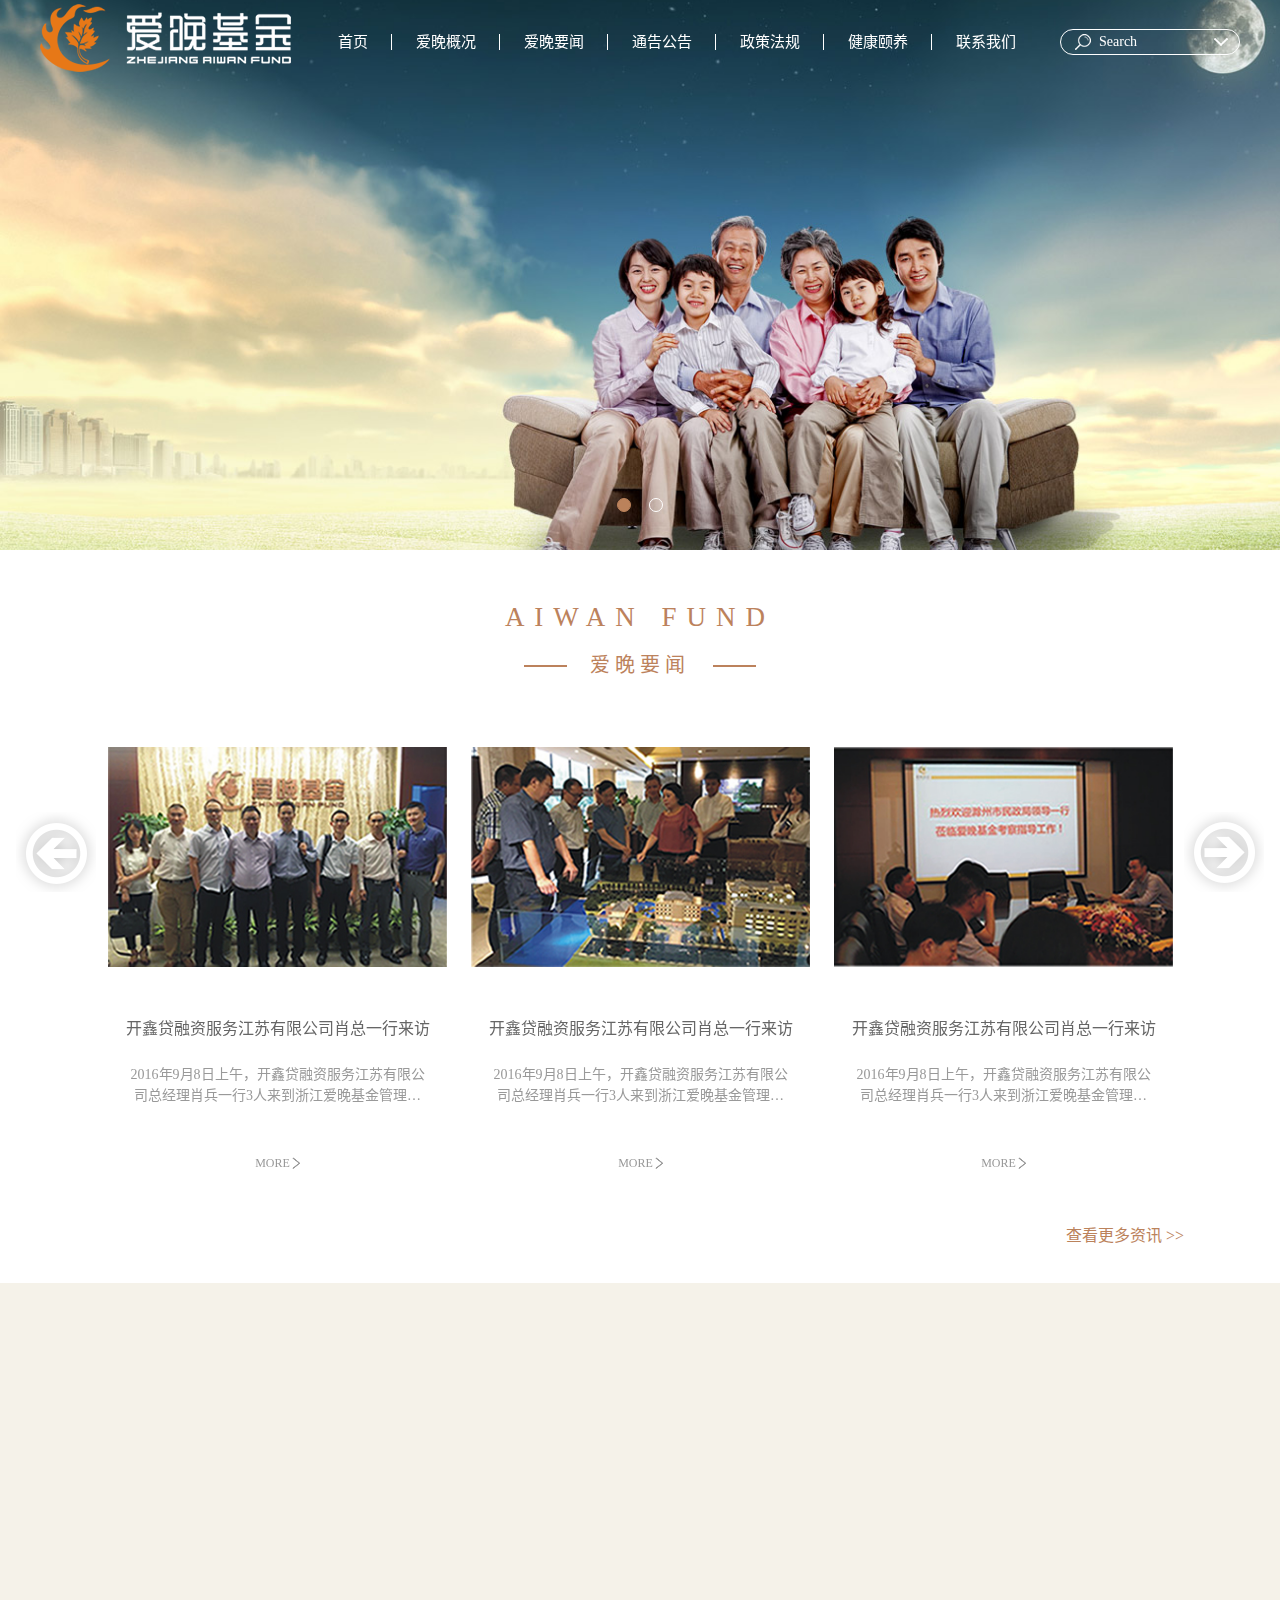
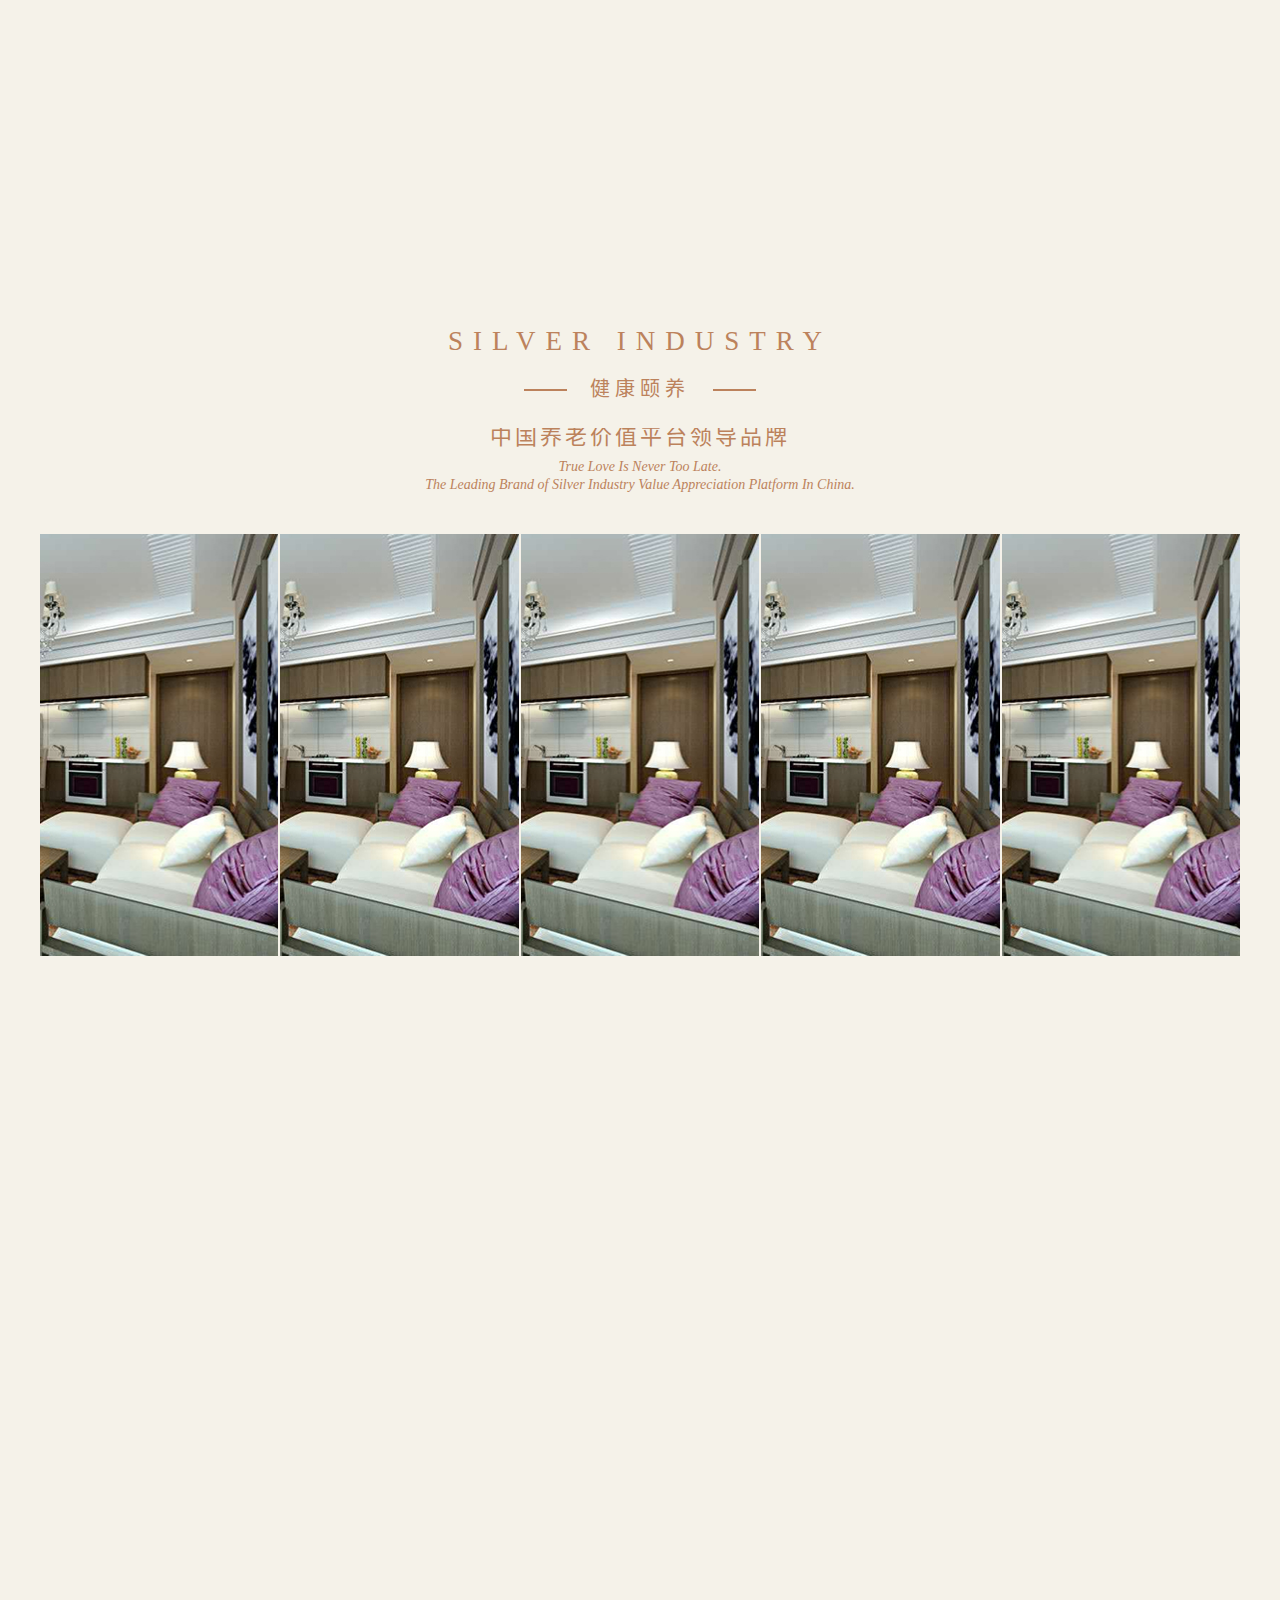
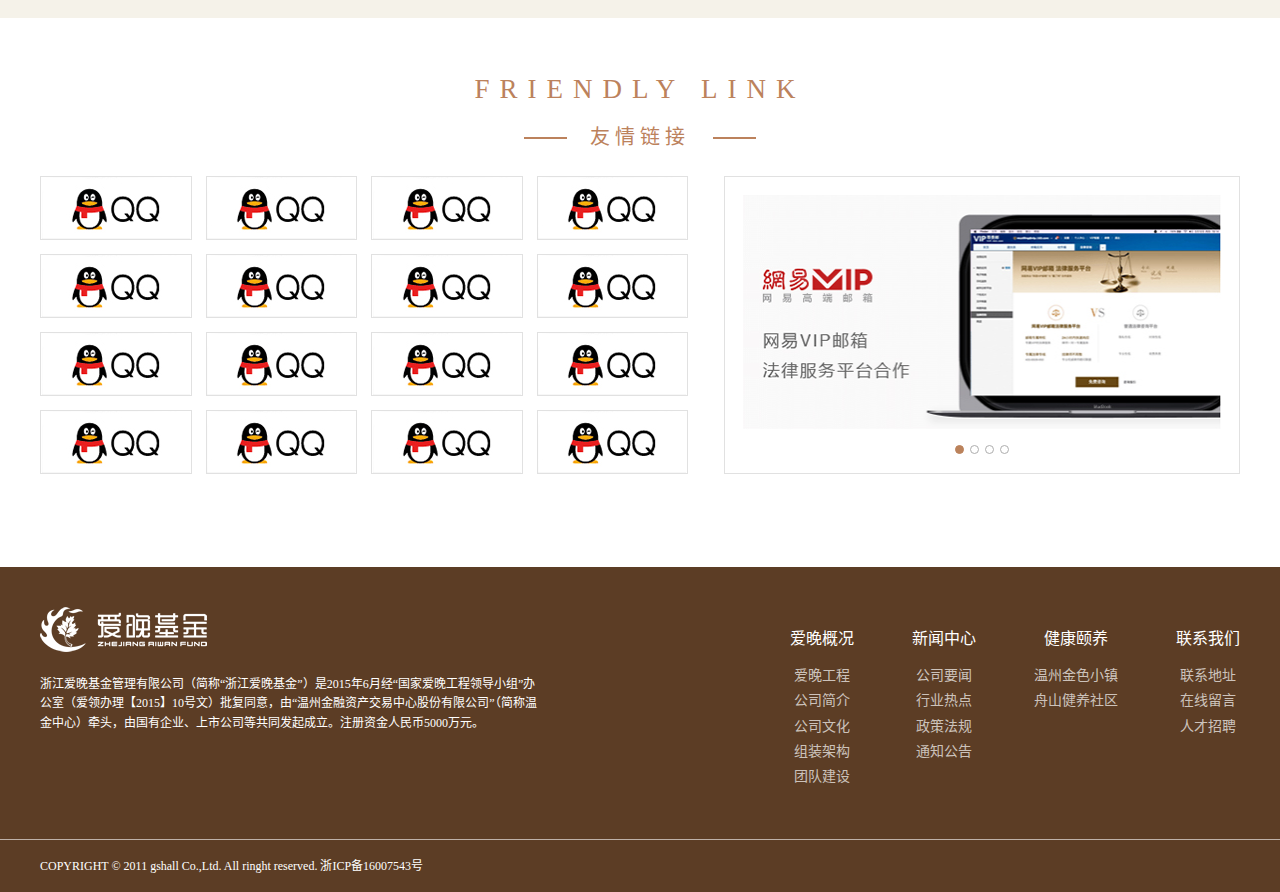
<file: index.html>
<!DOCTYPE html>
<html lang="zh-CN">
<head>
	<meta charset="UTF-8">
	<title>首页</title>
	<meta name="keywords" content="" />
	<meta name="description" content="" />
	<meta name="wap-font-scale" content="no">
	<meta name="viewport" content="width=device-width, initial-scale=1.0,user-scalable=no">
	<meta http-equiv="X-UA-Compatible" content="IE=edge,chrome=1">
	<link rel="stylesheet" href="css/cui.css" />
	<link rel="stylesheet" href="css/lib.css" />
	<link rel="stylesheet" href="css/style.css" />
	<link rel="stylesheet" href="css/less.css">
</head>
<body class="index">
	
	<!-- 头部 -->
	<div id="hd">
		<div class="wp">
			<a href="" class="logo"><img src="images/i-logo.png" alt=""></a>
			<span class="menuBtn"></span>
			<div class="hdr">
				<ul class="nav">
					<li class="on"><a href="" class="v1">首页</a></li>
					<li><a href="" class="v1">爱晚概况</a></li>
					<li><a href="" class="v1">爱晚要闻</a></li>
					<li><a href="" class="v1">通告公告</a></li>
					<li><a href="" class="v1">政策法规</a></li>
					<li><a href="" class="v1">健康颐养</a></li>
					<li><a href="" class="v1">联系我们</a></li>
				</ul>
				<div class="soBox">
					<form action="">
						<div class="so-inp">
							<input type="text" placeholder="Search">
						</div>
						<button class="so-btn"></button>
					</form>
				</div>
			</div>
		</div>
	</div>
	<!-- 头部-end -->

	<!-- banner -->
	<div id="banner">
		<div class="slider">
			<div class="item" style="background-image: url(images/banner1.jpg);"></div>
			<div class="item" style="background-image: url(images/banner1.jpg);"></div>
		</div>
	</div>
	<!-- banner -->

    <!-- 内容 -->
    <div id="bd">
        <!-- 爱晚新闻 -->
        <div class="m-newlist">
            <div class="g-tit1">
                <h3>AIWAN FUND<span><em>爱晚要闻</em></span></h3>
            </div>
            <div class="wp">
                <div class="slider">
                    <div class="item">
                        <div class="box">
                            <div class="img"><a href=""><img src="images/y-img1.jpg" alt=""></a></div>
                            <div class="txt">
                                <h5><a href="">开鑫贷融资服务江苏有限公司肖总一行来访</a></h5>
                                <p>
                                    2016年9月8日上午，开鑫贷融资服务江苏有限公司总经理肖兵一行3人来到浙江爱晚基金管理有限公...
                                </p>
                                <a href="" class="more">MORE</a>
                            </div>
                        </div>
                    </div>
                    <div class="item">
                        <div class="box">
                            <div class="img"><a href=""><img src="images/y-img2.jpg" alt=""></a></div>
                            <div class="txt">
                                <h5><a href="">开鑫贷融资服务江苏有限公司肖总一行来访</a></h5>
                                <p>
                                    2016年9月8日上午，开鑫贷融资服务江苏有限公司总经理肖兵一行3人来到浙江爱晚基金管理有限公...
                                </p>
                                <a href="" class="more">MORE</a>
                            </div>
                        </div>
                    </div>
                    <div class="item">
                        <div class="box">
                            <div class="img"><a href=""><img src="images/y-img3.jpg" alt=""></a></div>
                            <div class="txt">
                                <h5><a href="">开鑫贷融资服务江苏有限公司肖总一行来访</a></h5>
                                <p>
                                    2016年9月8日上午，开鑫贷融资服务江苏有限公司总经理肖兵一行3人来到浙江爱晚基金管理有限公...
                                </p>
                                <a href="" class="more">MORE</a>
                            </div>
                        </div>
                    </div>
                    <div class="item">
                        <div class="box">
                            <div class="img"><a href=""><img src="images/y-img1.jpg" alt=""></a></div>
                            <div class="txt">
                                <h5><a href="">开鑫贷融资服务江苏有限公司肖总一行来访</a></h5>
                                <p>
                                    2016年9月8日上午，开鑫贷融资服务江苏有限公司总经理肖兵一行3人来到浙江爱晚基金管理有限公...
                                </p>
                                <a href="" class="more">MORE</a>
                            </div>
                        </div>
                    </div>
                </div>
                <div class="y-more1"><a href="">查看更多资讯 >></a></div>
            </div>
        </div>
        <!-- 爱晚新闻 end -->
        <!-- 背景固定模块 -->
        <div class="m-bgbox1" style="background-image:url(images/bg1.jpg);"></div>
        <!-- 背景固定模块 end -->

        <!-- 健康颐养 -->
        <div class="y-picbox1">
            <div class="g-tit1">
                <h3>SILVER INDUSTRY<span><em>健康颐养</em></span></h3>
                <h4>中国养老价值平台领导品牌</h4>
                <p>True Love Is Never Too Late.</p>
                <p>The Leading Brand of Silver Industry Value Appreciation Platform In China.</p>
            </div>
            <div class="wp">
                <ul class="list">
                    <li>
                        <a href="">
                            <div class="zz"></div>
                            <div class="img"><img src="images/y-img4.jpg" alt=""></div>
                            <div class="txt">
                                <span>温州金色小镇</span>
                                <i></i>
                            </div>
                        </a>
                    </li>
                    <li>
                        <a href="">
                            <div class="zz"></div>
                            <div class="img"><img src="images/y-img4.jpg" alt=""></div>
                            <div class="txt">
                                <span>温州金色小镇</span>
                                <i></i>
                            </div>
                        </a>
                    </li>
                    <li>
                        <a href="">
                            <div class="zz"></div>
                            <div class="img"><img src="images/y-img4.jpg" alt=""></div>
                            <div class="txt">
                                <span>温州金色小镇</span>
                                <i></i>
                            </div>
                        </a>
                    </li>
                    <li>
                        <a href="">
                            <div class="zz"></div>
                            <div class="img"><img src="images/y-img4.jpg" alt=""></div>
                            <div class="txt">
                                <span>温州金色小镇</span>
                                <i></i>
                            </div>
                        </a>
                    </li>
                    <li>
                        <a href="">
                            <div class="zz"></div>
                            <div class="img"><img src="images/y-img4.jpg" alt=""></div>
                            <div class="txt">
                                <span>温州金色小镇</span>
                                <i></i>
                            </div>
                        </a>
                    </li>
                </ul>
            </div>
        </div>
        <!-- 健康颐养 end -->

        <!-- 背景固定模块 -->
        <div class="m-bgbox1" style="background-image:url(images/bg2.jpg);"></div>
        <!-- 背景固定模块 end -->

        <!-- 友情链接 -->
        <div class="index-link">
            <div class="wp">
                <div class="g-tit1">
                    <h3>FRIENDLY LINK<span><em>友情链接</em></span></h3>
                </div>
                <div class="c"></div>
                <div class="col-l">
                    <ul class="list">
                        <li><a href=""><img src="images/y-link1.jpg" alt=""></a></li>
                        <li><a href=""><img src="images/y-link1.jpg" alt=""></a></li>
                        <li><a href=""><img src="images/y-link1.jpg" alt=""></a></li>
                        <li><a href=""><img src="images/y-link1.jpg" alt=""></a></li>
                        <li><a href=""><img src="images/y-link1.jpg" alt=""></a></li>
                        <li><a href=""><img src="images/y-link1.jpg" alt=""></a></li>
                        <li><a href=""><img src="images/y-link1.jpg" alt=""></a></li>
                        <li><a href=""><img src="images/y-link1.jpg" alt=""></a></li>
                        <li><a href=""><img src="images/y-link1.jpg" alt=""></a></li>
                        <li><a href=""><img src="images/y-link1.jpg" alt=""></a></li>
                        <li><a href=""><img src="images/y-link1.jpg" alt=""></a></li>
                        <li><a href=""><img src="images/y-link1.jpg" alt=""></a></li>
                        <li><a href=""><img src="images/y-link1.jpg" alt=""></a></li>
                        <li><a href=""><img src="images/y-link1.jpg" alt=""></a></li>
                        <li><a href=""><img src="images/y-link1.jpg" alt=""></a></li>
                        <li><a href=""><img src="images/y-link1.jpg" alt=""></a></li>
                    </ul>
                </div>
                <div class="col-r">
                    <div class="imgslider">
                        <div class="slider">
                            <div class="item"><a href=""><img src="images/y-img5.jpg" alt=""></a></div>
                            <div class="item"><a href=""><img src="images/y-img5.jpg" alt=""></a></div>
                            <div class="item"><a href=""><img src="images/y-img5.jpg" alt=""></a></div>
                            <div class="item"><a href=""><img src="images/y-img5.jpg" alt=""></a></div>
                        </div>
                    </div>
                </div>
            </div>
        </div>
        <!-- 友情链接 end -->


    </div>
    <!-- 内容 end -->
    <div class="c"></div>
	<!-- 底部 -->
	<div id="fd">
		<div class="fd-con">
			<div class="wp">
				<div class="fd-txt">
					<a href="" class="fd-logo"><img src="images/fd-logo.png" alt=""></a>
					<p>浙江爱晚基金管理有限公司（简称“浙江爱晚基金”）是2015年6月经“国家爱晚工程领导小组”办公室（爱领办理【2015】10号文）批复同意，由“温州金融资产交易中心股份有限公司”（简称温金中心）牵头，由国有企业、上市公司等共同发起成立。注册资金人民币5000万元。</p>
				</div>
				<div class="fd-link">
					<dl>
						<dt>爱晚概况</dt>
						<dd>
							<a href="">爱晚工程</a>
							<a href="">公司简介</a>
							<a href="">公司文化</a>
							<a href="">组装架构</a>
							<a href="">团队建设</a>
						</dd>
					</dl>
					<dl>
						<dt>新闻中心</dt>
						<dd>
							<a href="">公司要闻</a>
							<a href="">行业热点</a>
							<a href="">政策法规</a>
							<a href="">通知公告</a>							
						</dd>
					</dl>
					<dl>
						<dt>健康颐养</dt>
						<dd>
							<a href="">温州金色小镇</a>
							<a href="">舟山健养社区</a>
						</dd>
					</dl>
					<dl>
						<dt>联系我们</dt>
						<dd>
							<a href="">联系地址</a>
							<a href="">在线留言</a>
							<a href="">人才招聘</a>
						</dd>
					</dl>
				</div>
			</div>
		</div>
		<div class="fd-copy">
			<div class="wp">COPYRIGHT © 2011 gshall Co.,Ltd. All ringht reserved.  浙ICP备16007543号</div>
		</div>
	</div>
	<!-- 底部-end -->
	
	<script src="js/jquery.js"></script>
	<script src="js/lib.js"></script>

	<link rel="stylesheet" href="css/slick.css">
	<script src="js/slick.min.js"></script>
	<script>
	$(document).ready(function() {
		$('#banner .slider').slick({
			dots:true,
			arrows:false,
			autoplay:true,
			slidesToShow: 1,
			autoplaySpeed: 5000,
			pauseOnHover:false,
			lazyLoad: 'ondemand'
		});

        $('.m-newlist .slider').slick({
            infinite: true,
            aroows: true,
            dots: false,
            slidesToShow: 3,
            slidesToScroll: 1,
            responsive: [
                {
                  breakpoint: 960,
                  settings: {
                    slidesToShow: 2,
                    slidesToScroll: 1
                  }
                },
                {
                  breakpoint: 630,
                  settings: {
                    slidesToShow: 1,
                    slidesToScroll: 1
                  }
                }
            ]
        });

        $('.imgslider .slider').slick({
            dots:true,
            arrows:false,
            autoplay:true,
            slidesToShow: 1,
            autoplaySpeed: 5000,
            pauseOnHover:false
        });
        $(window).scroll(function (){
            var bodyTop = $('body').scrollTop();
            if( bodyTop > 50 ){
                $('#hd').addClass('on');
            }else{
                $('#hd').removeClass('on');
            }
        });
        $('.y-picbox1 .list li').hover(function(event) {
            /* Act on the event */
            $(this).addClass('on');
        },
        function(){
            $(this).removeClass('on')
        });
        $('.y-picbox1 .list li').click(function(event) {
            /* Act on the event */
            $(this).addClass('on');
        },
        function(){
            $(this).removeClass('on')
        });
	});
	</script>

</body>
</html>
</file>
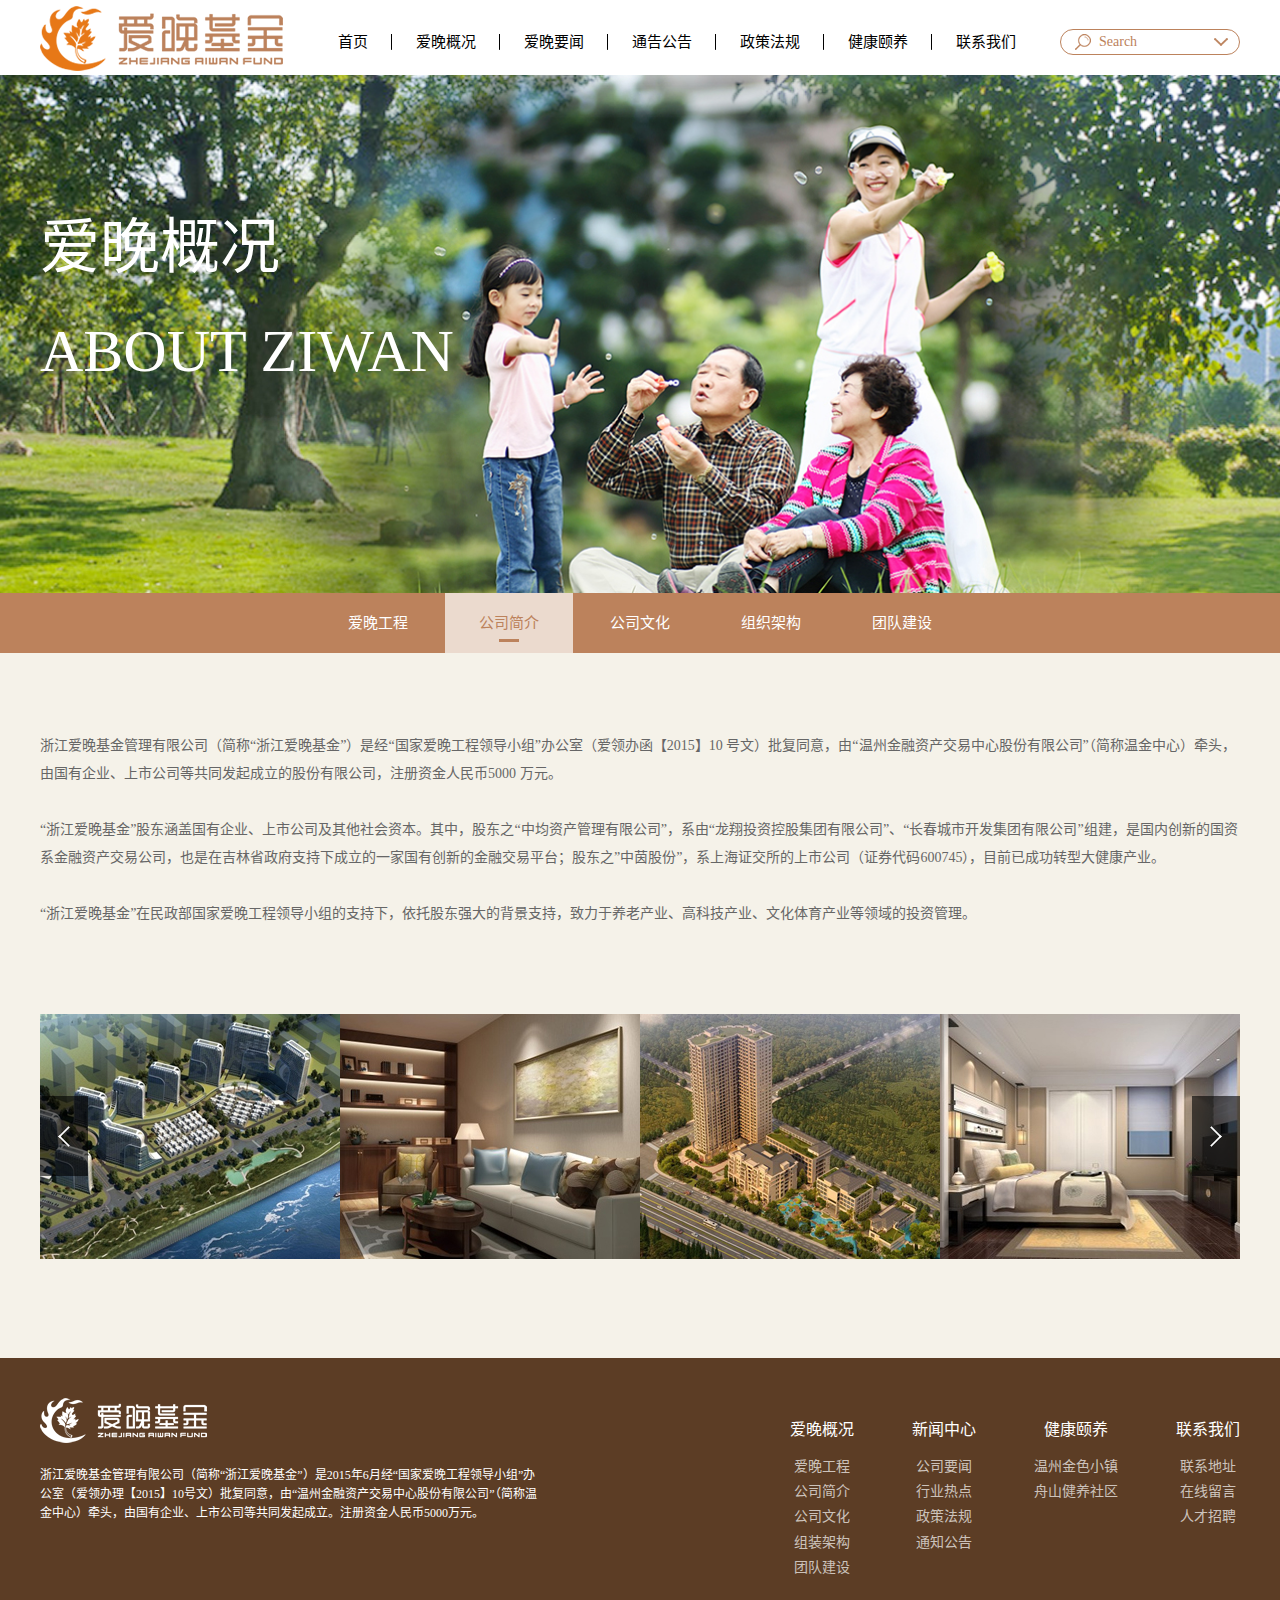
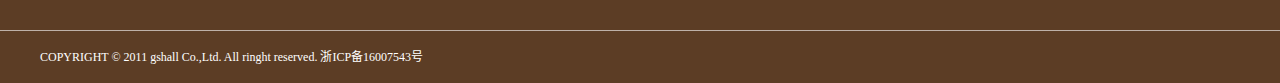
<file: about.html>
<!DOCTYPE html>
<html lang="zh-CN">
<head>
	<meta charset="UTF-8">
	<title>about</title>
	<meta name="keywords" content="" />
	<meta name="description" content="" />
	<meta name="wap-font-scale" content="no">
	<meta name="viewport" content="width=device-width, initial-scale=1.0,user-scalable=no">
	<meta http-equiv="X-UA-Compatible" content="IE=edge,chrome=1">
	<link rel="stylesheet" href="css/cui.css" />
	<link rel="stylesheet" href="css/lib.css" />
	<link rel="stylesheet" href="css/style.css" />
	<link rel="stylesheet" href="css/less.css">
</head>
<body>
	
    <!-- 头部 -->
    <div id="hd">
        <div class="wp">
            <a href="" class="logo"><img src="images/logo.png" alt=""></a>
            <span class="menuBtn"></span>
            <div class="hdr">
                <ul class="nav">
                    <li><a href="" class="v1">首页</a></li>
                    <li class="on"><a href="" class="v1">爱晚概况</a></li>
                    <li><a href="" class="v1">爱晚要闻</a></li>
                    <li><a href="" class="v1">通告公告</a></li>
                    <li><a href="" class="v1">政策法规</a></li>
                    <li><a href="" class="v1">健康颐养</a></li>
                    <li><a href="" class="v1">联系我们</a></li>
                </ul>
                <div class="soBox">
                    <form action="">
                        <div class="so-inp">
                            <input type="text" placeholder="Search">
                        </div>
                        <button class="so-btn"></button>
                    </form>
                </div>
            </div>
        </div>
    </div>
    <!-- 头部-end -->

	<!-- banner -->
	<div id="ban" style="background-image: url(images/ban01.jpg);">
		<div class="wp">
			<div class="tit">
				<h2>爱晚概况</h2>
				<em>ABOUT ZIWAN</em>
			</div>
		</div>
	</div>
	<!-- banner -->
	
	<!-- 主体内容 -->
	<div id="bd">
		<div class="g-tab">
			<div class="wp">
				<ul>
					<li><a href="">爱晚工程</a></li>
					<li class="on"><a href="">公司简介</a></li>
                    <li><a href="">公司文化</a></li>
                    <li><a href="">组织架构</a></li>
					<li><a href="">团队建设</a></li>
				</ul>
			</div>
		</div>
		<div class="wp">
            <div class="m-txt1">
                <p>浙江爱晚基金管理有限公司（简称“浙江爱晚基金”）是经“国家爱晚工程领导小组”办公室（爱领办函【2015】10 号文）批复同意，由“温州金融资产交易中心股份有限公司”（简称温金中心）牵头，由国有企业、上市公司等共同发起成立的股份有限公司，注册资金人民币5000 万元。</p>
                <p>“浙江爱晚基金”股东涵盖国有企业、上市公司及其他社会资本。其中，股东之“中均资产管理有限公司”，系由“龙翔投资控股集团有限公司”、“长春城市开发集团有限公司”组建，是国内创新的国资系金融资产交易公司，也是在吉林省政府支持下成立的一家国有创新的金融交易平台；股东之”中茵股份”，系上海证交所的上市公司（证券代码600745），目前已成功转型大健康产业。</p>
                <p>“浙江爱晚基金”在民政部国家爱晚工程领导小组的支持下，依托股东强大的背景支持，致力于养老产业、高科技产业、文化体育产业等领域的投资管理。</p>
            </div>
            <!-- 轮播 -->
            <div class="m-pic1">
                <div class="slider">
                    <div class="item">
                        <a href="">
                            <div class="pic"><img src="images/pic01.jpg" alt=""></div>
                            <div class="txt"><h4>温州金色小镇</h4></div>
                        </a>
                    </div>
                    <div class="item">
                        <a href="">
                            <div class="pic"><img src="images/pic02.jpg" alt=""></div>
                            <div class="txt"><h4>温州金色小镇</h4></div>
                        </a>
                    </div>
                    <div class="item">
                        <a href="">
                            <div class="pic"><img src="images/pic03.jpg" alt=""></div>
                            <div class="txt"><h4>温州金色小镇</h4></div>
                        </a>
                    </div>
                    <div class="item">
                        <a href="">
                            <div class="pic"><img src="images/pic04.jpg" alt=""></div>
                            <div class="txt"><h4>温州金色小镇</h4></div>
                        </a>
                    </div>
                    <div class="item">
                        <a href="">
                            <div class="pic"><img src="images/pic04.jpg" alt=""></div>
                            <div class="txt"><h4>温州金色小镇</h4></div>
                        </a>
                    </div>
                </div>
            </div>
            <!-- 轮播 end-->
		</div>
	</div>
	<!-- 主体内容-end -->

	<!-- 底部 -->
	<div id="fd">
		<div class="fd-con">
			<div class="wp">
				<div class="fd-txt">
					<a href="" class="fd-logo"><img src="images/fd-logo.png" alt=""></a>
					<p>浙江爱晚基金管理有限公司（简称“浙江爱晚基金”）是2015年6月经“国家爱晚工程领导小组”办公室（爱领办理【2015】10号文）批复同意，由“温州金融资产交易中心股份有限公司”（简称温金中心）牵头，由国有企业、上市公司等共同发起成立。注册资金人民币5000万元。</p>
				</div>
				<div class="fd-link">
					<dl>
						<dt>爱晚概况</dt>
						<dd>
							<a href="">爱晚工程</a>
							<a href="">公司简介</a>
							<a href="">公司文化</a>
							<a href="">组装架构</a>
							<a href="">团队建设</a>
						</dd>
					</dl>
					<dl>
						<dt>新闻中心</dt>
						<dd>
							<a href="">公司要闻</a>
							<a href="">行业热点</a>
							<a href="">政策法规</a>
							<a href="">通知公告</a>							
						</dd>
					</dl>
					<dl>
						<dt>健康颐养</dt>
						<dd>
							<a href="">温州金色小镇</a>
							<a href="">舟山健养社区</a>
						</dd>
					</dl>
					<dl>
						<dt>联系我们</dt>
						<dd>
							<a href="">联系地址</a>
							<a href="">在线留言</a>
							<a href="">人才招聘</a>
						</dd>
					</dl>
				</div>
			</div>
		</div>
		<div class="fd-copy">
			<div class="wp">COPYRIGHT © 2011 gshall Co.,Ltd. All ringht reserved.  浙ICP备16007543号</div>
		</div>
	</div>
	<!-- 底部-end -->

	
	<script src="js/jquery.js"></script>
	<script src="js/lib.js"></script>

    <link rel="stylesheet" href="css/slick.css">
    <script src="js/slick.min.js"></script>
    <script>
    $(document).ready(function() {
        $('.m-pic1 .slider').slick({
            dots:false,
            arrows:true,
            slidesToShow: 4,
            autoplay:true,
            autoplaySpeed: 5000,
            pauseOnHover:false,
            responsive: [
              {
                breakpoint: 640,
                settings: {
                  slidesToShow: 3,
                  slidesToScroll: 1
                }
              },
              {
                breakpoint: 480,
                settings: {
                  slidesToShow: 2,
                  slidesToScroll: 1
                }
              }
              // You can unslick at a given breakpoint now by adding:
              // settings: "unslick"
              // instead of a settings object
            ]

        });
    });
    </script>


</body>
</html>
</file>
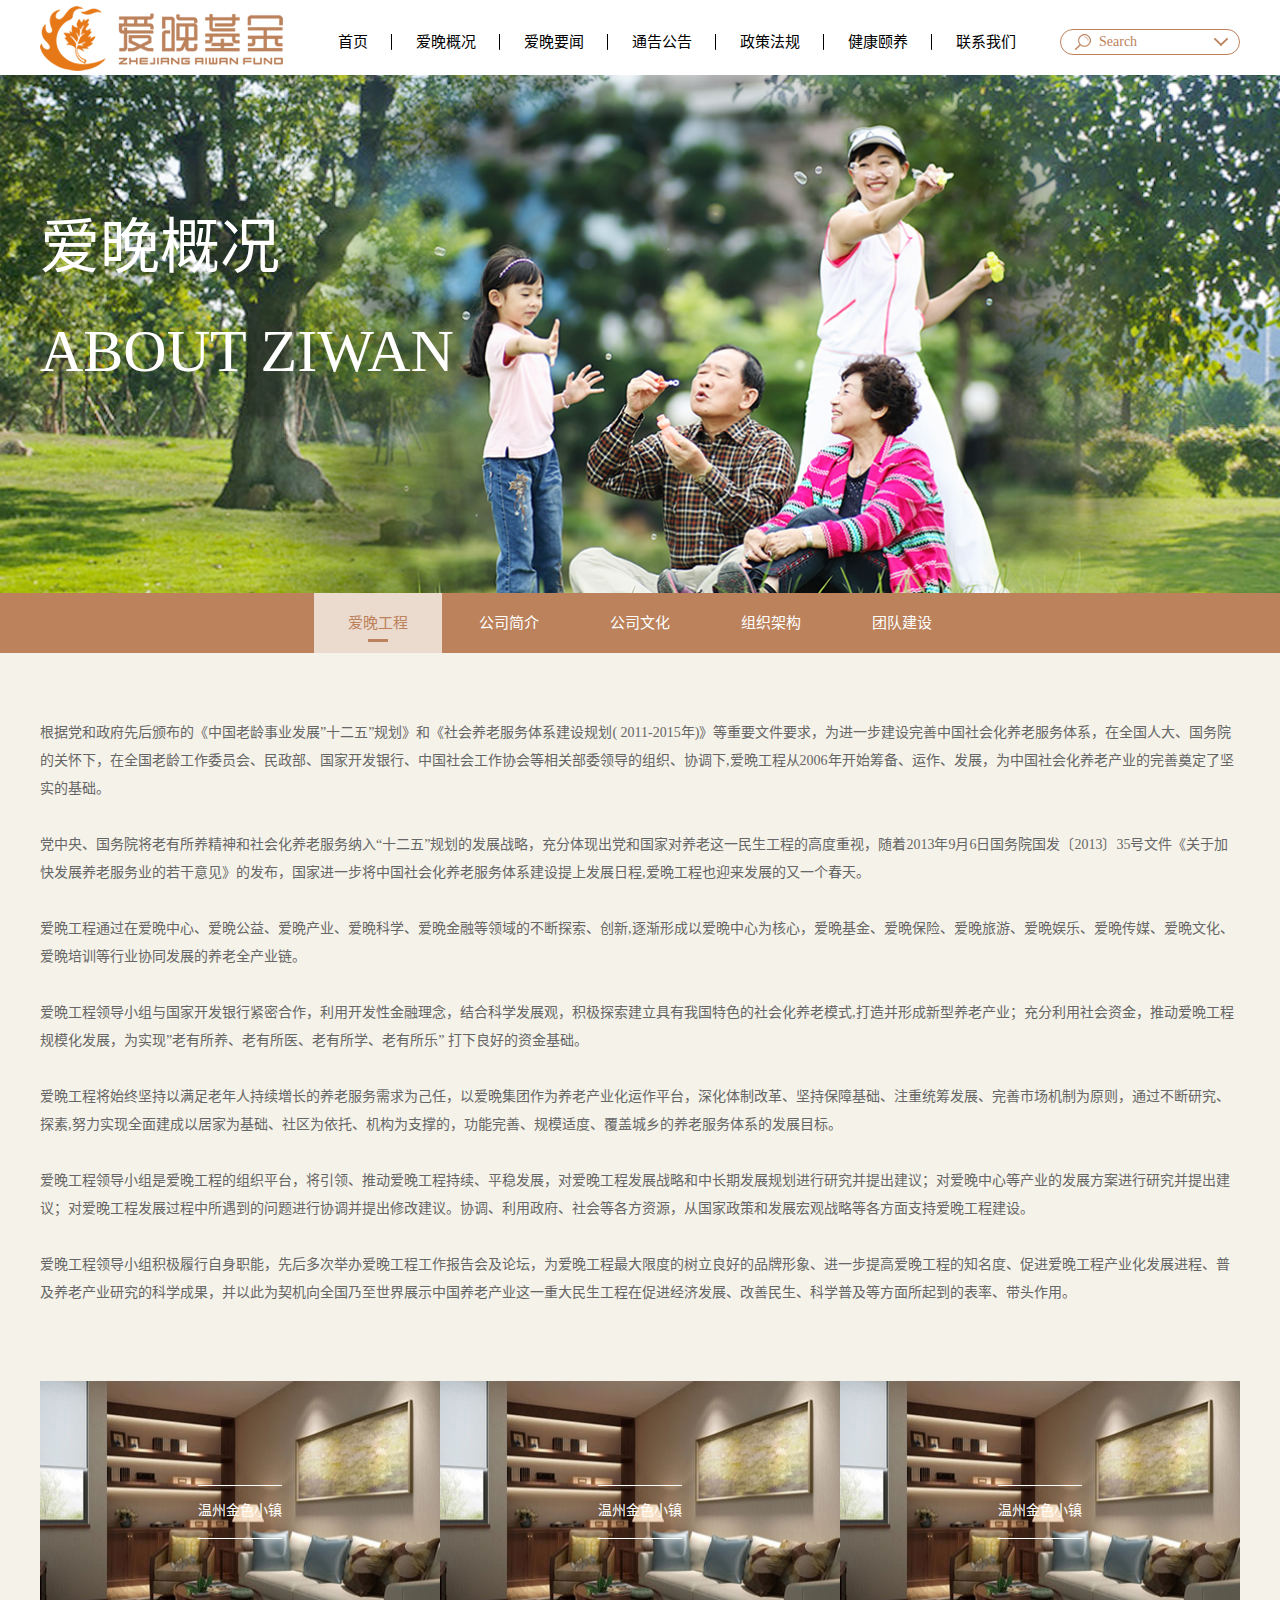
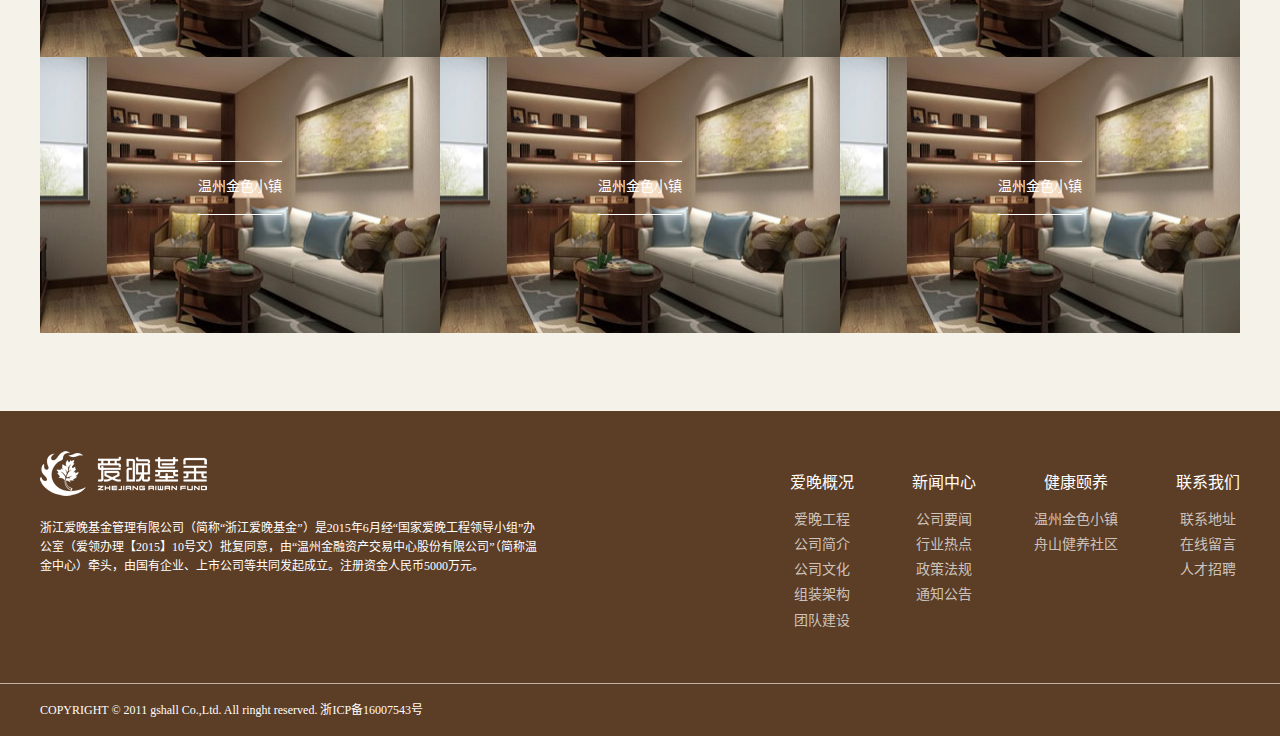
<file: awgc.html>
<!DOCTYPE html>
<html lang="zh-CN">
<head>
	<meta charset="UTF-8">
	<title>awgc</title>
	<meta name="keywords" content="" />
	<meta name="description" content="" />
	<meta name="wap-font-scale" content="no">
	<meta name="viewport" content="width=device-width, initial-scale=1.0,user-scalable=no">
	<meta http-equiv="X-UA-Compatible" content="IE=edge,chrome=1">
	<link rel="stylesheet" href="css/cui.css" />
	<link rel="stylesheet" href="css/lib.css" />
	<link rel="stylesheet" href="css/style.css" />
	<link rel="stylesheet" href="css/less.css">
</head>
<body>
    <!-- 头部 -->
    <div id="hd">
        <div class="wp">
            <a href="" class="logo"><img src="images/logo.png" alt=""></a>
            <span class="menuBtn"></span>
            <div class="hdr">
                <ul class="nav">
                    <li><a href="" class="v1">首页</a></li>
                    <li class="on"><a href="" class="v1">爱晚概况</a></li>
                    <li><a href="" class="v1">爱晚要闻</a></li>
                    <li><a href="" class="v1">通告公告</a></li>
                    <li><a href="" class="v1">政策法规</a></li>
                    <li><a href="" class="v1">健康颐养</a></li>
                    <li><a href="" class="v1">联系我们</a></li>
                </ul>
                <div class="soBox">
                    <form action="">
                        <div class="so-inp">
                            <input type="text" placeholder="Search">
                        </div>
                        <button class="so-btn"></button>
                    </form>
                </div>
            </div>
        </div>
    </div>
    <!-- 头部-end -->

	<!-- banner -->
	<div id="ban" style="background-image: url(images/gbanner3.jpg);">
		<div class="wp">
			<div class="tit">
				<h2>爱晚概况</h2>
				<em>ABOUT ZIWAN</em>
			</div>
		</div>
	</div>
	<!-- banner -->
	<!-- 主体内容 -->
	<div class="bd">
		<div class="g-tab">
			<div class="wp">
				<ul>
					<li class="on"><a href="">爱晚工程</a></li>
					<li><a href="">公司简介</a></li>
					<li><a href="">公司文化</a></li>
					<li><a href="">组织架构</a></li>
					<li><a href="">团队建设</a></li>
				</ul>
			</div>
		</div>
		<div class="wp">
			<div class="m-awgc">
				<div class="txt">
					<p>根据党和政府先后颁布的《中国老龄事业发展”十二五”规划》和《社会养老服务体系建设规划( 2011-2015年)》等重要文件要求，为进一步建设完善中国社会化养老服务体系，在全国人大、国务院的关怀下，在全国老龄工作委员会、民政部、国家开发银行、中国社会工作协会等相关部委领导的组织、协调下,爱晩工程从2006年开始筹备、运作、发展，为中国社会化养老产业的完善奠定了坚实的基础。</p>
					<p>党中央、国务院将老有所养精神和社会化养老服务纳入“十二五”规划的发展战略，充分体现出党和国家对养老这一民生工程的高度重视，随着2013年9月6日国务院国发〔2013〕35号文件《关于加快发展养老服务业的若干意见》的发布，国家进一步将中国社会化养老服务体系建设提上发展日程,爱晩工程也迎来发展的又一个春天。</p>
					<p>爱晩工程通过在爱晩中心、爱晩公益、爱晩产业、爱晩科学、爱晩金融等领域的不断探索、创新,逐渐形成以爱晩中心为核心，爱晩基金、爱晩保险、爱晚旅游、爱晩娱乐、爱晩传媒、爱晩文化、爱晩培训等行业协同发展的养老全产业链。</p>
					<p>爱晩工程领导小组与国家开发银行紧密合作，利用开发性金融理念，结合科学发展观，积极探索建立具有我国特色的社会化养老模式,打造并形成新型养老产业；充分利用社会资金，推动爱晩工程规模化发展，为实现”老有所养、老有所医、老有所学、老有所乐” 打下良好的资金基础。</p>
					<p>爱晩工程将始终坚持以满足老年人持续増长的养老服务需求为己任，以爱晩集团作为养老产业化运作平台，深化体制改革、坚持保障基础、注重统筹发展、完善市场机制为原则，通过不断研究、探素,努力实现全面建成以居家为基础、社区为依托、机构为支撑的，功能完善、规模适度、覆盖城乡的养老服务体系的发展目标。</p>
					<p>爱晚工程领导小组是爱晚工程的组织平台，将引领、推动爱晚工程持续、平稳发展，对爱晚工程发展战略和中长期发展规划进行研究并提出建议；对爱晚中心等产业的发展方案进行研究并提出建议；对爱晚工程发展过程中所遇到的问题进行协调并提出修改建议。协调、利用政府、社会等各方资源，从国家政策和发展宏观战略等各方面支持爱晚工程建设。</p>
					<p>爱晚工程领导小组积极履行自身职能，先后多次举办爱晚工程工作报告会及论坛，为爱晚工程最大限度的树立良好的品牌形象、进一步提高爱晚工程的知名度、促进爱晚工程产业化发展进程、普及养老产业研究的科学成果，并以此为契机向全国乃至世界展示中国养老产业这一重大民生工程在促进经济发展、改善民生、科学普及等方面所起到的表率、带头作用。</p>
				</div>
				<ul class="ul-list">
					<li>
					 	<a href="" class="pic">
					 		<img src="images/gimg2.jpg" alt="">
					 			<div class="title">
					 				<h4>温州金色小镇</h4>
					 			</div>
					 	</a>
					</li>
					<li>
					 	<a href="" class="pic">
					 		<img src="images/gimg2.jpg" alt="">
					 			<div class="title">
					 				<h4>温州金色小镇</h4>
					 			</div>
					 	</a>
					</li>
					<li>
					 	<a href="" class="pic">
					 		<img src="images/gimg2.jpg" alt="">
					 			<div class="title">
					 				<h4>温州金色小镇</h4>
					 			</div>
					 	</a>
					</li>
					<li>
					 	<a href="" class="pic">
					 		<img src="images/gimg2.jpg" alt="">
					 			<div class="title">
					 				<h4>温州金色小镇</h4>
					 			</div>
					 	</a>
					</li>
					<li>
					 	<a href="" class="pic">
					 		<img src="images/gimg2.jpg" alt="">
					 			<div class="title">
					 				<h4>温州金色小镇</h4>
					 			</div>
					 	</a>
					</li>
					<li>
					 	<a href="" class="pic">
					 		<img src="images/gimg2.jpg" alt="">
					 			<div class="title">
					 				<h4>温州金色小镇</h4>
					 			</div>
					 	</a>
					</li>
				</ul>
			</div>
		</div>
	</div>
	<!-- 主体内容 end-->
	<!-- 底部 -->
	<div id="fd">
		<div class="fd-con">
			<div class="wp">
				<div class="fd-txt">
					<a href="" class="fd-logo"><img src="images/fd-logo.png" alt=""></a>
					<p>浙江爱晚基金管理有限公司（简称“浙江爱晚基金”）是2015年6月经“国家爱晚工程领导小组”办公室（爱领办理【2015】10号文）批复同意，由“温州金融资产交易中心股份有限公司”（简称温金中心）牵头，由国有企业、上市公司等共同发起成立。注册资金人民币5000万元。</p>
				</div>
				<div class="fd-link">
					<dl>
						<dt>爱晚概况</dt>
						<dd>
							<a href="">爱晚工程</a>
							<a href="">公司简介</a>
							<a href="">公司文化</a>
							<a href="">组装架构</a>
							<a href="">团队建设</a>
						</dd>
					</dl>
					<dl>
						<dt>新闻中心</dt>
						<dd>
							<a href="">公司要闻</a>
							<a href="">行业热点</a>
							<a href="">政策法规</a>
							<a href="">通知公告</a>							
						</dd>
					</dl>
					<dl>
						<dt>健康颐养</dt>
						<dd>
							<a href="">温州金色小镇</a>
							<a href="">舟山健养社区</a>
						</dd>
					</dl>
					<dl>
						<dt>联系我们</dt>
						<dd>
							<a href="">联系地址</a>
							<a href="">在线留言</a>
							<a href="">人才招聘</a>
						</dd>
					</dl>
				</div>
			</div>
		</div>
		<div class="fd-copy">
			<div class="wp">COPYRIGHT © 2011 gshall Co.,Ltd. All ringht reserved.  浙ICP备16007543号</div>
		</div>
	</div>
	<!-- 底部 end-->
	
	<script src="js/jquery.js"></script>
	<script src="js/lib.js"></script>

	<link rel="stylesheet" href="css/slick.css">
	<script src="js/slick.min.js"></script>
	<script>
	$(document).ready(function() {
		$('#banner .slider').slick({
			dots:true,
			arrows:true,
			autoplay:true,
			slidesToShow: 1,
			autoplaySpeed: 5000,
			pauseOnHover:false,
			lazyLoad: 'ondemand'
		});
	});
	</script>

</body>
</html>
</file>
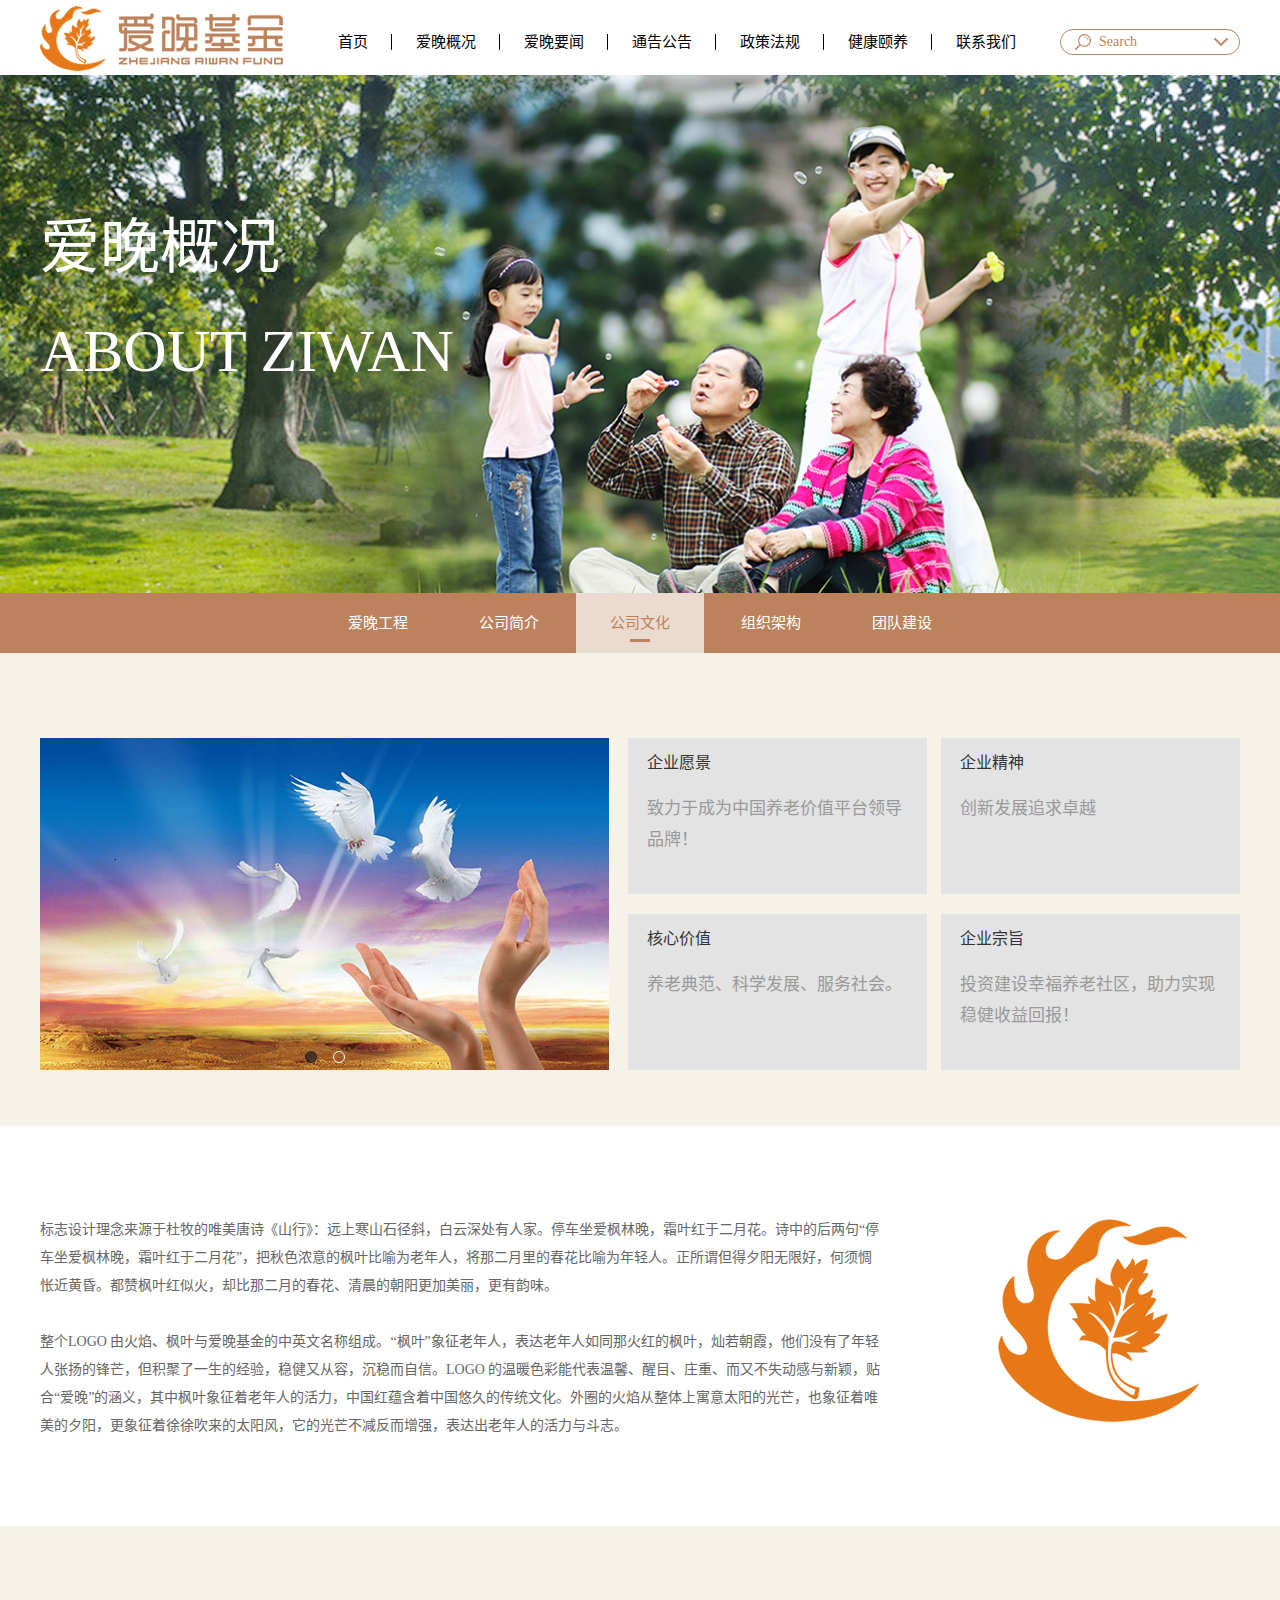
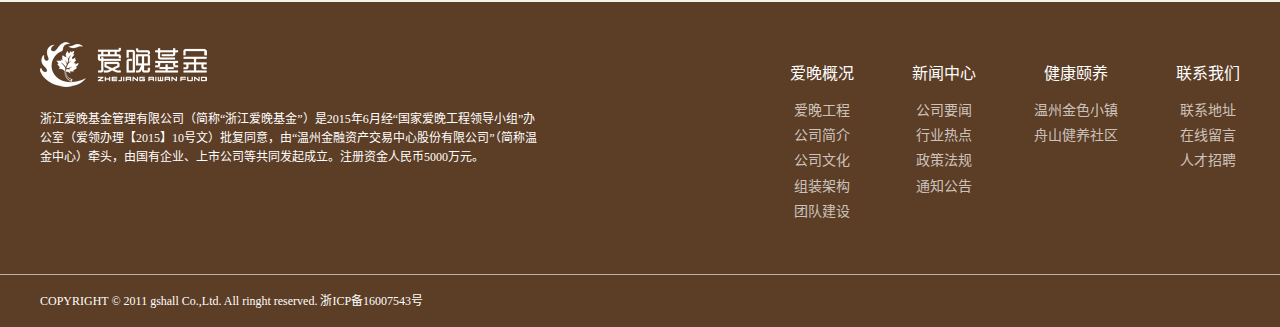
<file: awwh.html>
<!DOCTYPE html>
<html lang="zh-CN">
<head>
	<meta charset="UTF-8">
	<title>awwh</title>
	<meta name="keywords" content="" />
	<meta name="description" content="" />
	<meta name="wap-font-scale" content="no">
	<meta name="viewport" content="width=device-width, initial-scale=1.0,user-scalable=no">
	<meta http-equiv="X-UA-Compatible" content="IE=edge,chrome=1">
	<link rel="stylesheet" href="css/cui.css" />
	<link rel="stylesheet" href="css/lib.css" />
	<link rel="stylesheet" href="css/style.css" />
	<link rel="stylesheet" href="css/less.css">
</head>
<body>
	
    <!-- 头部 -->
    <div id="hd">
        <div class="wp">
            <a href="" class="logo"><img src="images/logo.png" alt=""></a>
            <span class="menuBtn"></span>
            <div class="hdr">
                <ul class="nav">
                    <li><a href="" class="v1">首页</a></li>
                    <li class="on"><a href="" class="v1">爱晚概况</a></li>
                    <li><a href="" class="v1">爱晚要闻</a></li>
                    <li><a href="" class="v1">通告公告</a></li>
                    <li><a href="" class="v1">政策法规</a></li>
                    <li><a href="" class="v1">健康颐养</a></li>
                    <li><a href="" class="v1">联系我们</a></li>
                </ul>
                <div class="soBox">
                    <form action="">
                        <div class="so-inp">
                            <input type="text" placeholder="Search">
                        </div>
                        <button class="so-btn"></button>
                    </form>
                </div>
            </div>
        </div>
    </div>
    <!-- 头部-end -->

	<!-- banner -->
	<div id="ban" style="background-image: url(images/ban01.jpg);">
		<div class="wp">
			<div class="tit">
				<h2>爱晚概况</h2>
				<em>ABOUT ZIWAN</em>
			</div>
		</div>
	</div>
	<!-- banner -->
	
	<!-- 主体内容 -->
	<div id="bd">
		<div class="g-tab">
			<div class="wp">
				<ul>
					<li><a href="">爱晚工程</a></li>
					<li><a href="">公司简介</a></li>
                    <li class="on"><a href="">公司文化</a></li>
                    <li><a href="">组织架构</a></li>
					<li><a href="">团队建设</a></li>
				</ul>
			</div>
		</div>
		<div class="wp">
            <div class="m-cult">
                <!-- 轮播 -->
                <div class="m-pic2">
                    <div class="slider">
                        <div class="item">
                            <div class="pic"><a href=""><img src="images/pic05.jpg" alt=""></a></div>
                        </div>
                        <div class="item">
                            <div class="pic"><a href=""><img src="images/pic05.jpg" alt=""></a></div>
                        </div>
                    </div>
                </div>
                <!-- 轮播 end-->
                <ul class="m-list1">
                    <li>
                        <div class="con">
                            <h3>企业愿景</h3>
                            <p>致力于成为中国养老价值平台领导品牌！</p>
                        </div>
                    </li>
                    <li>
                        <div class="con">
                            <h3>企业精神</h3>
                            <p>创新发展追求卓越</p>
                        </div>
                    </li>
                    <li>
                        <div class="con">
                            <h3>核心价值</h3>
                            <p>养老典范、科学发展、服务社会。</p>
                        </div>
                    </li>
                    <li>
                        <div class="con">
                            <h3>企业宗旨</h3>
                            <p>投资建设幸福养老社区，助力实现稳健收益回报！</p>
                        </div>
                    </li>
                </ul>
            </div>
        </div>

        <div class="m-txt2">
            <div class="wp">
                <div class="pic"><img src="images/pic06.png" alt=""></div>
                <div class="txt">
                    <p>标志设计理念来源于杜牧的唯美唐诗《山行》：远上寒山石径斜，白云深处有人家。停车坐爱枫林晚，霜叶红于二月花。诗中的后两句“停车坐爱枫林晚，霜叶红于二月花”，把秋色浓意的枫叶比喻为老年人，将那二月里的春花比喻为年轻人。正所谓但得夕阳无限好，何须惆怅近黄昏。都赞枫叶红似火，却比那二月的春花、清晨的朝阳更加美丽，更有韵味。</p>
                    <p>整个LOGO 由火焰、枫叶与爱晚基金的中英文名称组成。“枫叶”象征老年人，表达老年人如同那火红的枫叶，灿若朝霞，他们没有了年轻人张扬的锋芒，但积聚了一生的经验，稳健又从容，沉稳而自信。LOGO 的温暖色彩能代表温馨、醒目、庄重、而又不失动感与新颖，贴合“爱晚”的涵义，其中枫叶象征着老年人的活力，中国红蕴含着中国悠久的传统文化。外圈的火焰从整体上寓意太阳的光芒，也象征着唯美的夕阳，更象征着徐徐吹来的太阳风，它的光芒不减反而增强，表达出老年人的活力与斗志。</p>
                </div>
            </div>
        </div>
	</div>
	<!-- 主体内容-end -->

	<!-- 底部 -->
	<div id="fd">
		<div class="fd-con">
			<div class="wp">
				<div class="fd-txt">
					<a href="" class="fd-logo"><img src="images/fd-logo.png" alt=""></a>
					<p>浙江爱晚基金管理有限公司（简称“浙江爱晚基金”）是2015年6月经“国家爱晚工程领导小组”办公室（爱领办理【2015】10号文）批复同意，由“温州金融资产交易中心股份有限公司”（简称温金中心）牵头，由国有企业、上市公司等共同发起成立。注册资金人民币5000万元。</p>
				</div>
				<div class="fd-link">
					<dl>
						<dt>爱晚概况</dt>
						<dd>
							<a href="">爱晚工程</a>
							<a href="">公司简介</a>
							<a href="">公司文化</a>
							<a href="">组装架构</a>
							<a href="">团队建设</a>
						</dd>
					</dl>
					<dl>
						<dt>新闻中心</dt>
						<dd>
							<a href="">公司要闻</a>
							<a href="">行业热点</a>
							<a href="">政策法规</a>
							<a href="">通知公告</a>							
						</dd>
					</dl>
					<dl>
						<dt>健康颐养</dt>
						<dd>
							<a href="">温州金色小镇</a>
							<a href="">舟山健养社区</a>
						</dd>
					</dl>
					<dl>
						<dt>联系我们</dt>
						<dd>
							<a href="">联系地址</a>
							<a href="">在线留言</a>
							<a href="">人才招聘</a>
						</dd>
					</dl>
				</div>
			</div>
		</div>
		<div class="fd-copy">
			<div class="wp">COPYRIGHT © 2011 gshall Co.,Ltd. All ringht reserved.  浙ICP备16007543号</div>
		</div>
	</div>
	<!-- 底部-end -->

	
	<script src="js/jquery.js"></script>
	<script src="js/lib.js"></script>

    <link rel="stylesheet" href="css/slick.css">
    <script src="js/slick.min.js"></script>
    <script>
    $(document).ready(function() {
        $('.m-pic2 .slider').slick({
            dots:true,
            arrows:false,
            slidesToShow: 1,
            autoplay:true,
            autoplaySpeed: 5000,
            pauseOnHover:false,
            lazyLoad: 'ondemand'
        });
    });
    </script>


</body>
</html>
</file>
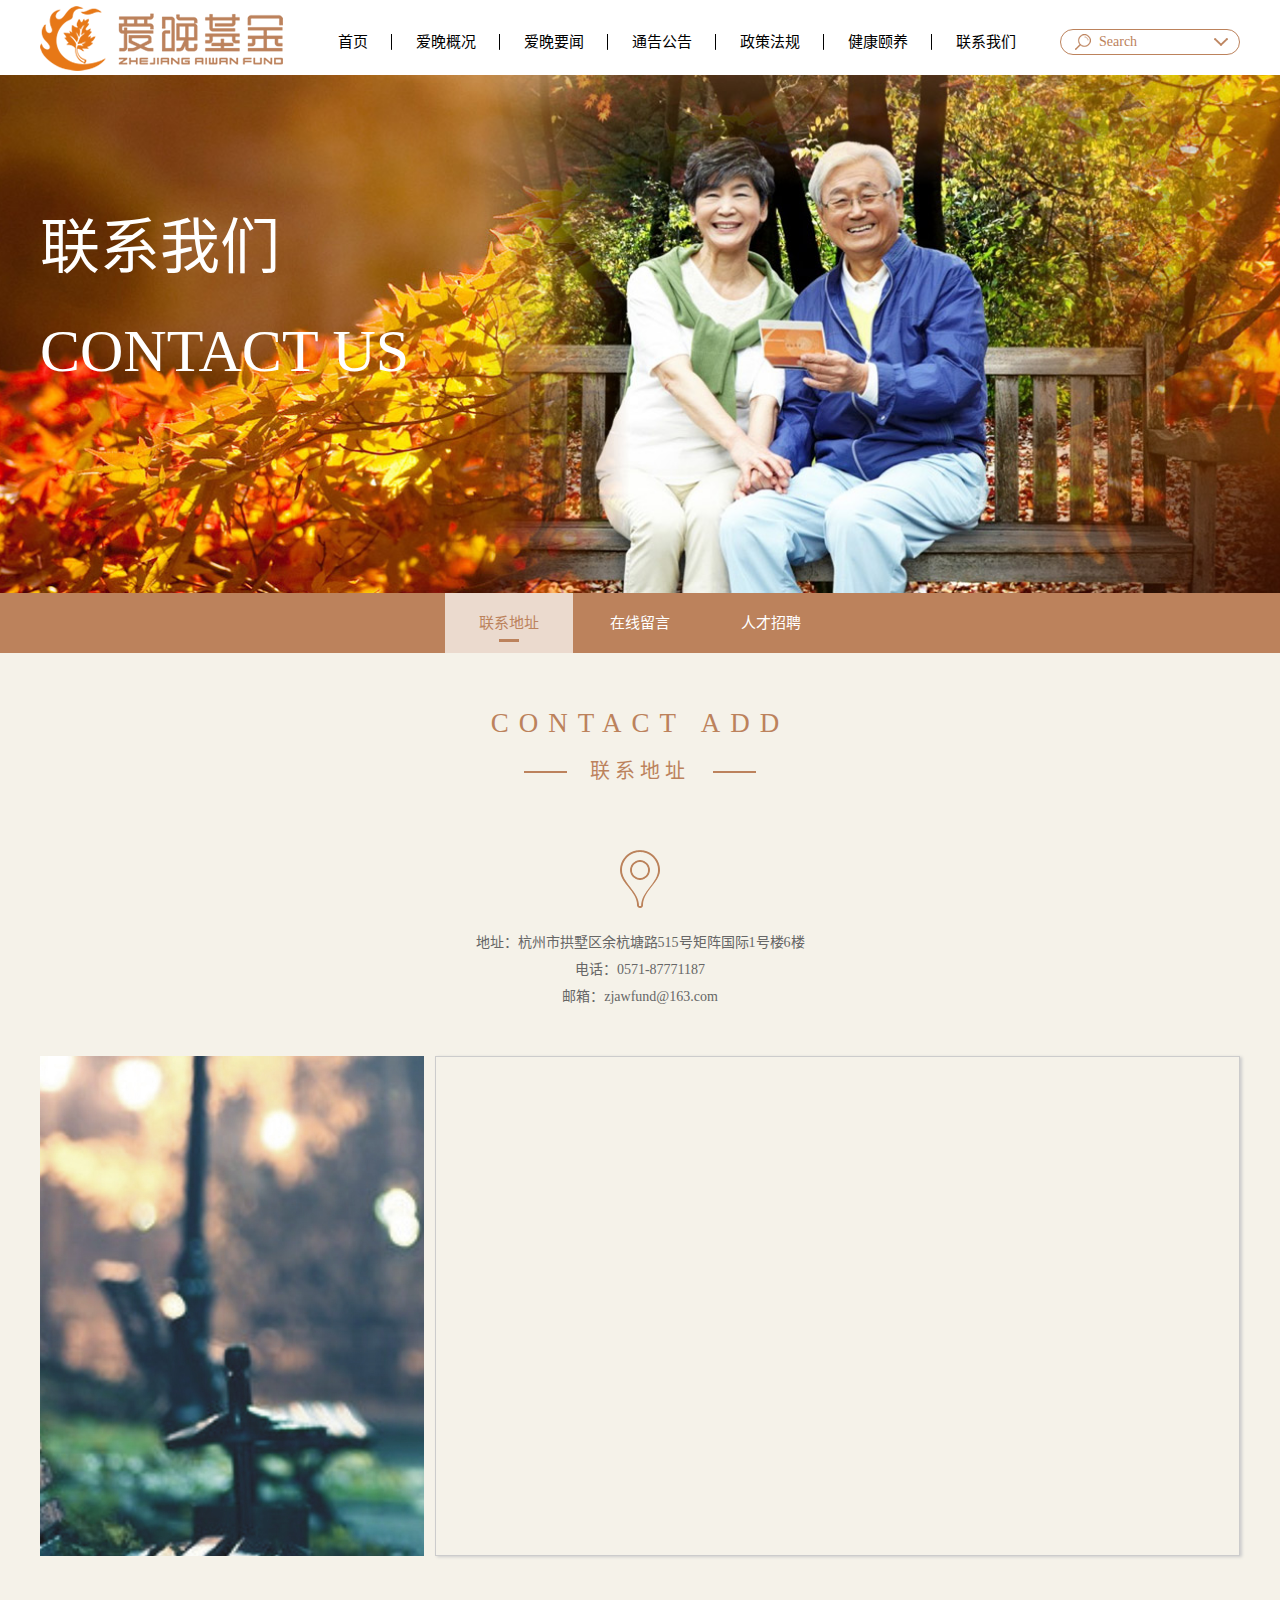
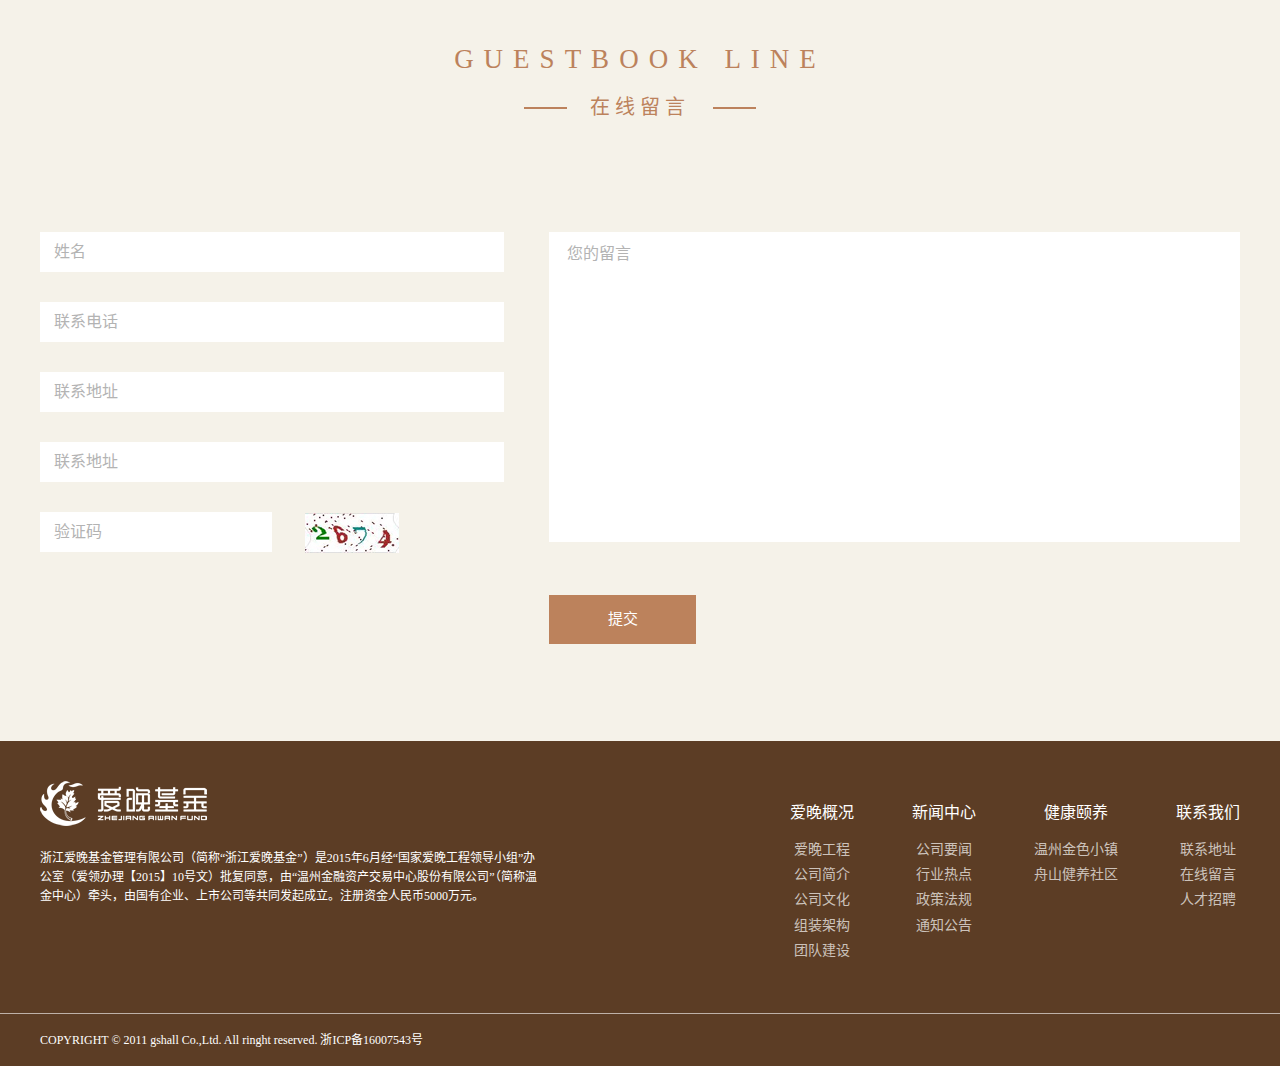
<file: contact.html>
<!DOCTYPE html>
<html lang="zh-CN">
<head>
	<meta charset="UTF-8">
	<title>contact</title>
	<meta name="keywords" content="" />
	<meta name="description" content="" />
	<meta name="wap-font-scale" content="no">
	<meta name="viewport" content="width=device-width, initial-scale=1.0,user-scalable=no">
	<meta http-equiv="X-UA-Compatible" content="IE=edge,chrome=1">
	<link rel="stylesheet" href="css/cui.css" />
	<link rel="stylesheet" href="css/lib.css" />
	<link rel="stylesheet" href="css/style.css" />
	<link rel="stylesheet" href="css/less.css">
</head>
<body>
	
    <!-- 头部 -->
    <div id="hd">
        <div class="wp">
            <a href="" class="logo"><img src="images/logo.png" alt=""></a>
            <span class="menuBtn"></span>
            <div class="hdr">
                <ul class="nav">
                    <li><a href="" class="v1">首页</a></li>
                    <li><a href="" class="v1">爱晚概况</a></li>
                    <li><a href="" class="v1">爱晚要闻</a></li>
                    <li><a href="" class="v1">通告公告</a></li>
                    <li><a href="" class="v1">政策法规</a></li>
                    <li><a href="" class="v1">健康颐养</a></li>
                    <li class="on"><a href="" class="v1">联系我们</a></li>
                </ul>
                <div class="soBox">
                    <form action="">
                        <div class="so-inp">
                            <input type="text" placeholder="Search">
                        </div>
                        <button class="so-btn"></button>
                    </form>
                </div>
            </div>
        </div>
    </div>
    <!-- 头部-end -->

	<!-- banner -->
	<div id="ban" style="background-image: url(images/ban1.jpg);">
		<div class="wp">
			<div class="tit">
				<h2>联系我们</h2>
				<em>CONTACT US</em>
			</div>
		</div>
	</div>
	<!-- banner -->
	
	<!-- 主体内容 -->
	<div id="bd">
		<div class="g-tab">
            <div class="wp">
                <ul>
                    <li class="on"><a href="">联系地址</a></li>
                    <li><a href="">在线留言</a></li>
                    <li><a href="">人才招聘</a></li>
                </ul>
            </div>
        </div>
        <div class="wp">
            <div class="m-adr">
                <div class="g-tit1">
                    <h3>CONTACT ADD<span><em>联系地址</em></span></h3>
                </div>
                <div class="con">
                    <i></i>
                    <p>地址：杭州市拱墅区余杭塘路515号矩阵国际1号楼6楼</p>
                    <p>电话：0571-87771187</p>
                    <p>邮箱：zjawfund@163.com</p>
                </div>
            </div>
            <div class="m-con2">
                <div class="pic"></div>
                <div id="map"></div>
            </div>
            <div class="g-tit1">
                <h3>GUESTBOOK LINE<span><em>在线留言</em></span></h3>
            </div>
            <div class="m-message">
                <form action="">
                    <div class="con1">
                       <input type="text" class="inp" placeholder="姓名">
                       <input type="text" class="inp" placeholder="联系电话">
                       <input type="text" class="inp" placeholder="联系地址">
                       <input type="text" class="inp" placeholder="联系地址">
                       <input type="text" class="inp inp1" placeholder="验证码">
                       <img src="images/img-e3.jpg" alt="">
                    </div>
                    <div class="con2">
                        <textarea placeholder="您的留言"></textarea>
                        <input type="submit" class="sub" value="提交">
                    </div>
                </form>
            </div>
        </div>
	</div>
	<!-- 主体内容-end -->

	<!-- 底部 -->
    <div id="fd">
        <div class="fd-con">
            <div class="wp">
                <div class="fd-txt">
                    <a href="" class="fd-logo"><img src="images/fd-logo.png" alt=""></a>
                    <p>浙江爱晚基金管理有限公司（简称“浙江爱晚基金”）是2015年6月经“国家爱晚工程领导小组”办公室（爱领办理【2015】10号文）批复同意，由“温州金融资产交易中心股份有限公司”（简称温金中心）牵头，由国有企业、上市公司等共同发起成立。注册资金人民币5000万元。</p>
                </div>
                <div class="fd-link">
                    <dl>
                        <dt>爱晚概况</dt>
                        <dd>
                            <a href="">爱晚工程</a>
                            <a href="">公司简介</a>
                            <a href="">公司文化</a>
                            <a href="">组装架构</a>
                            <a href="">团队建设</a>
                        </dd>
                    </dl>
                    <dl>
                        <dt>新闻中心</dt>
                        <dd>
                            <a href="">公司要闻</a>
                            <a href="">行业热点</a>
                            <a href="">政策法规</a>
                            <a href="">通知公告</a>                         
                        </dd>
                    </dl>
                    <dl>
                        <dt>健康颐养</dt>
                        <dd>
                            <a href="">温州金色小镇</a>
                            <a href="">舟山健养社区</a>
                        </dd>
                    </dl>
                    <dl>
                        <dt>联系我们</dt>
                        <dd>
                            <a href="">联系地址</a>
                            <a href="">在线留言</a>
                            <a href="">人才招聘</a>
                        </dd>
                    </dl>
                </div>
            </div>
        </div>
        <div class="fd-copy">
            <div class="wp">COPYRIGHT © 2011 gshall Co.,Ltd. All ringht reserved.  浙ICP备16007543号</div>
        </div>
    </div>
    <!-- 底部-end -->

	
	<script src="js/jquery.js"></script>
	<script src="js/lib.js"></script>


    <script type="text/javascript" src="http://api.map.baidu.com/api?v=2.0&ak=700b132845ef5b0b135066dfa0222a37"></script>
    <script type="text/javascript">
        var map = new BMap.Map("map");
        var point = new BMap.Point(120.114962,30.299698);
        map.centerAndZoom(point,18);
        // map.addControl(new BMap.NavigationControl());
        var pt = new BMap.Point(120.114962,30.299698);
        function changePos(pos){
            var icon = new BMap.Icon("images/ding.png", new BMap.Size(32,32));
            var marker = new BMap.Marker(pos,{icon:icon});
            map.addOverlay(marker);
            map.panTo(pos);
        }
        changePos(pt);
        $(window).resize(function() {
            changePos(pt);
        });
    </script>

</body>
</html>
</file>
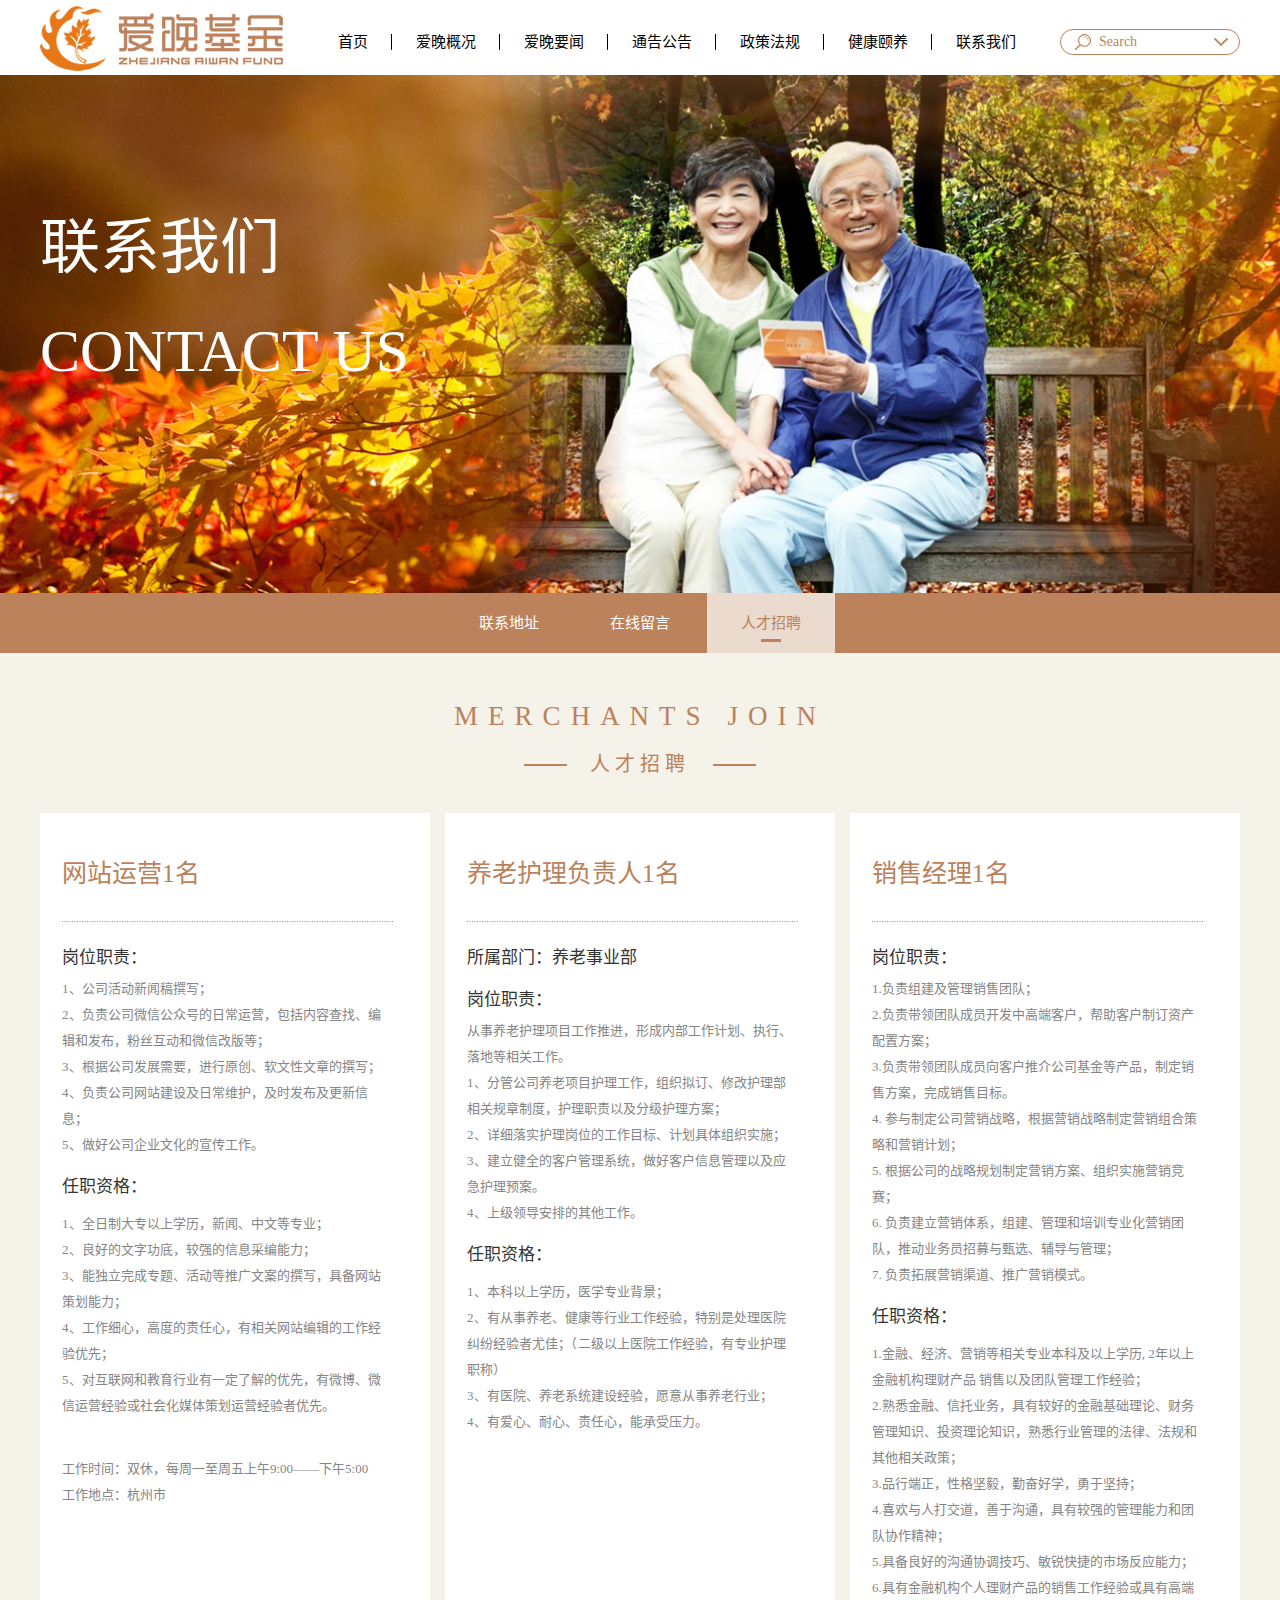
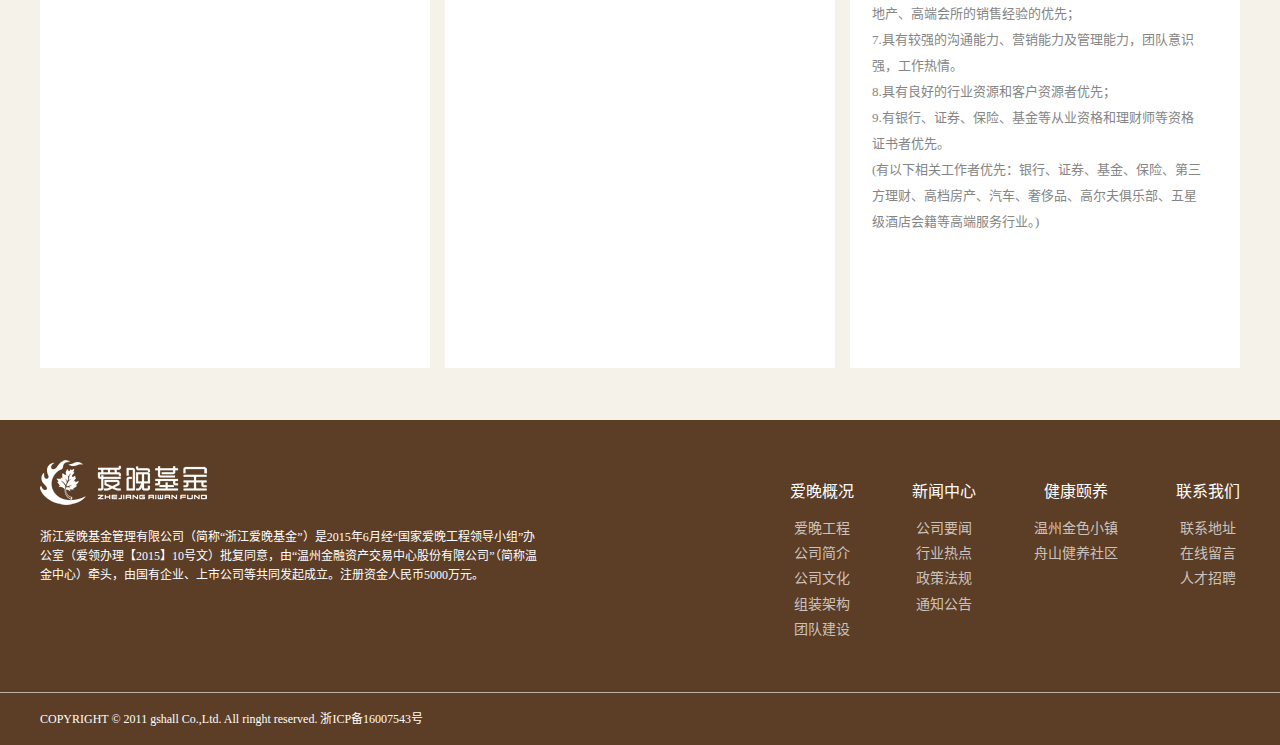
<file: job.html>
<!DOCTYPE html>
<html lang="zh-CN">
<head>
	<meta charset="UTF-8">
	<title>job</title>
	<meta name="keywords" content="" />
	<meta name="description" content="" />
	<meta name="wap-font-scale" content="no">
	<meta name="viewport" content="width=device-width, initial-scale=1.0,user-scalable=no">
	<meta http-equiv="X-UA-Compatible" content="IE=edge,chrome=1">
	<link rel="stylesheet" href="css/cui.css" />
	<link rel="stylesheet" href="css/lib.css" />
	<link rel="stylesheet" href="css/style.css" />
	<link rel="stylesheet" href="css/less.css">
</head>
<body>
    <!-- 头部 -->
    <div id="hd">
        <div class="wp">
            <a href="" class="logo"><img src="images/logo.png" alt=""></a>
            <span class="menuBtn"></span>
            <div class="hdr">
                <ul class="nav">
                    <li><a href="" class="v1">首页</a></li>
                    <li><a href="" class="v1">爱晚概况</a></li>
                    <li><a href="" class="v1">爱晚要闻</a></li>
                    <li><a href="" class="v1">通告公告</a></li>
                    <li><a href="" class="v1">政策法规</a></li>
                    <li><a href="" class="v1">健康颐养</a></li>
                    <li class="on"><a href="" class="v1">联系我们</a></li>
                </ul>
                <div class="soBox">
                    <form action="">
                        <div class="so-inp">
                            <input type="text" placeholder="Search">
                        </div>
                        <button class="so-btn"></button>
                    </form>
                </div>
            </div>
        </div>
    </div>
    <!-- 头部-end -->

	<!-- banner -->
	<div id="ban" style="background-image: url(images/gbanner1.jpg);">
		<div class="wp">
			<div class="tit">
				<h2>联系我们</h2>
				<em>contact us</em>
			</div>
		</div>
	</div>
	<!-- banner -->
	<!-- 主体内容 -->
	<div class="bd">
		<div class="g-tab">
			<div class="wp">
				<ul>
					<li><a href="">联系地址</a></li>
					<li><a href="">在线留言</a></li>
					<li class="on"><a href="">人才招聘</a></li>
				</ul>
			</div>
		</div>
		<div class="wp">
			<div class="job">
				<div class="g-tit1">
				    <h3>MERCHANTS JOIN<span><em>人才招聘</em></span></h3>
				</div>
				<div class="m-advertise">

					<ul>
						<li>
							<div class="con">
								<h3>网站运营1名</h3>
								<div class="txt">
									<h5>岗位职责：</h5>
									<p>1、公司活动新闻稿撰写；</p>
									<p>2、负责公司微信公众号的日常运营，包括内容查找、编辑和发布，粉丝互动和微信改版等；</p>
									<p>3、根据公司发展需要，进行原创、软文性文章的撰写；</p>
									<p>4、负责公司网站建设及日常维护，及时发布及更新信息；</p>
									<p>5、做好公司企业文化的宣传工作。</p>
								</div>
								<div class="txt">
									<h4>任职资格：</h4>
									<p>1、全日制大专以上学历，新闻、中文等专业；</p>
									<p>2、良好的文字功底，较强的信息采编能力；</p>
									<p>3、能独立完成专题、活动等推广文案的撰写，具备网站策划能力；</p>
									<p>4、工作细心，高度的责任心，有相关网站编辑的工作经验优先；</p>
									<p>5、对互联网和教育行业有一定了解的优先，有微博、微信运营经验或社会化媒体策划运营经验者优先。</p>
								</div>
								<div class="txt">
									<br/>
									<p>工作时间：双休，每周一至周五上午9:00——下午5:00</p>
									<p>工作地点：杭州市</p>
								</div>
							</div>
						</li>
						<li>
							<div class="con">
								<h3>养老护理负责人1名</h3>
								<div class="txt">
									<h4>所属部门：养老事业部</h4>	
									<h5>岗位职责：</h5>
									<p>从事养老护理项目工作推进，形成内部工作计划、执行、落地等相关工作。</p>
									<p>1、分管公司养老项目护理工作，组织拟订、修改护理部相关规章制度，护理职责以及分级护理方案；</p>
									<p>2、详细落实护理岗位的工作目标、计划具体组织实施；</p>
									<p>3、建立健全的客户管理系统，做好客户信息管理以及应急护理预案。</p>
									<p>4、上级领导安排的其他工作。</p>
								</div>
								<div class="txt">
									<h4>任职资格：</h4>
									<p>1、本科以上学历，医学专业背景；</p>
									<p>2、有从事养老、健康等行业工作经验，特别是处理医院纠纷经验者尤佳；（二级以上医院工作经验，有专业护理职称）</p>
									<p>3、有医院、养老系统建设经验，愿意从事养老行业；</p>
									<p>4、有爱心、耐心、责任心，能承受压力。</p>
								</div>
							</div>
						</li>
						<li>
							<div class="con">
								<h3>销售经理1名</h3>
								<div class="txt">
									<h5>岗位职责：</h5>
									<p>1.负责组建及管理销售团队；</p>
									<p>2.负责带领团队成员开发中高端客户，帮助客户制订资产配置方案；</p>
									<p>3.负责带领团队成员向客户推介公司基金等产品，制定销售方案，完成销售目标。</p>
									<p>4. 参与制定公司营销战略，根据营销战略制定营销组合策略和营销计划；</p>
									<p>5. 根据公司的战略规划制定营销方案、组织实施营销竞赛；</p>
									<p>6. 负责建立营销体系，组建、管理和培训专业化营销团队，推动业务员招募与甄选、辅导与管理；</p>
									<p>7. 负责拓展营销渠道、推广营销模式。</p>
								</div>
								<div class="txt">
									<h4>任职资格：</h4>
									<p>1.金融、经济、营销等相关专业本科及以上学历, 2年以上金融机构理财产品 销售以及团队管理工作经验；</p>
									<p>2.熟悉金融、信托业务，具有较好的金融基础理论、财务管理知识、投资理论知识，熟悉行业管理的法律、法规和其他相关政策；</p>
									<p>3.品行端正，性格坚毅，勤奋好学，勇于坚持；</p>
									<p>4.喜欢与人打交道，善于沟通，具有较强的管理能力和团队协作精神；</p>
									<p>5.具备良好的沟通协调技巧、敏锐快捷的市场反应能力；</p>
									<p>6.具有金融机构个人理财产品的销售工作经验或具有高端地产、高端会所的销售经验的优先；</p>
									<p>7.具有较强的沟通能力、营销能力及管理能力，团队意识强，工作热情。</p>
									<p>8.具有良好的行业资源和客户资源者优先；</p>
									<p>9.有银行、证券、保险、基金等从业资格和理财师等资格证书者优先。</p>
									<p>(有以下相关工作者优先：银行、证券、基金、保险、第三方理财、高档房产、汽车、奢侈品、高尔夫俱乐部、五星级酒店会籍等高端服务行业。) </p>
								</div>
							</div>
						</li>
					</ul>
				</div>
			</div>
		</div>
	</div>
	<!-- 主体内容 end-->
	<!-- 底部 -->
	<div id="fd">
		<div class="fd-con">
			<div class="wp">
				<div class="fd-txt">
					<a href="" class="fd-logo"><img src="images/fd-logo.png" alt=""></a>
					<p>浙江爱晚基金管理有限公司（简称“浙江爱晚基金”）是2015年6月经“国家爱晚工程领导小组”办公室（爱领办理【2015】10号文）批复同意，由“温州金融资产交易中心股份有限公司”（简称温金中心）牵头，由国有企业、上市公司等共同发起成立。注册资金人民币5000万元。</p>
				</div>
				<div class="fd-link">
					<dl>
						<dt>爱晚概况</dt>
						<dd>
							<a href="">爱晚工程</a>
							<a href="">公司简介</a>
							<a href="">公司文化</a>
							<a href="">组装架构</a>
							<a href="">团队建设</a>
						</dd>
					</dl>
					<dl>
						<dt>新闻中心</dt>
						<dd>
							<a href="">公司要闻</a>
							<a href="">行业热点</a>
							<a href="">政策法规</a>
							<a href="">通知公告</a>							
						</dd>
					</dl>
					<dl>
						<dt>健康颐养</dt>
						<dd>
							<a href="">温州金色小镇</a>
							<a href="">舟山健养社区</a>
						</dd>
					</dl>
					<dl>
						<dt>联系我们</dt>
						<dd>
							<a href="">联系地址</a>
							<a href="">在线留言</a>
							<a href="">人才招聘</a>
						</dd>
					</dl>
				</div>
			</div>
		</div>
		<div class="fd-copy">
			<div class="wp">COPYRIGHT © 2011 gshall Co.,Ltd. All ringht reserved.  浙ICP备16007543号</div>
		</div>
	</div>
	<!-- 底部 end-->
	
	<script src="js/jquery.js"></script>
	<script src="js/lib.js"></script>


</body>
</html>
</file>
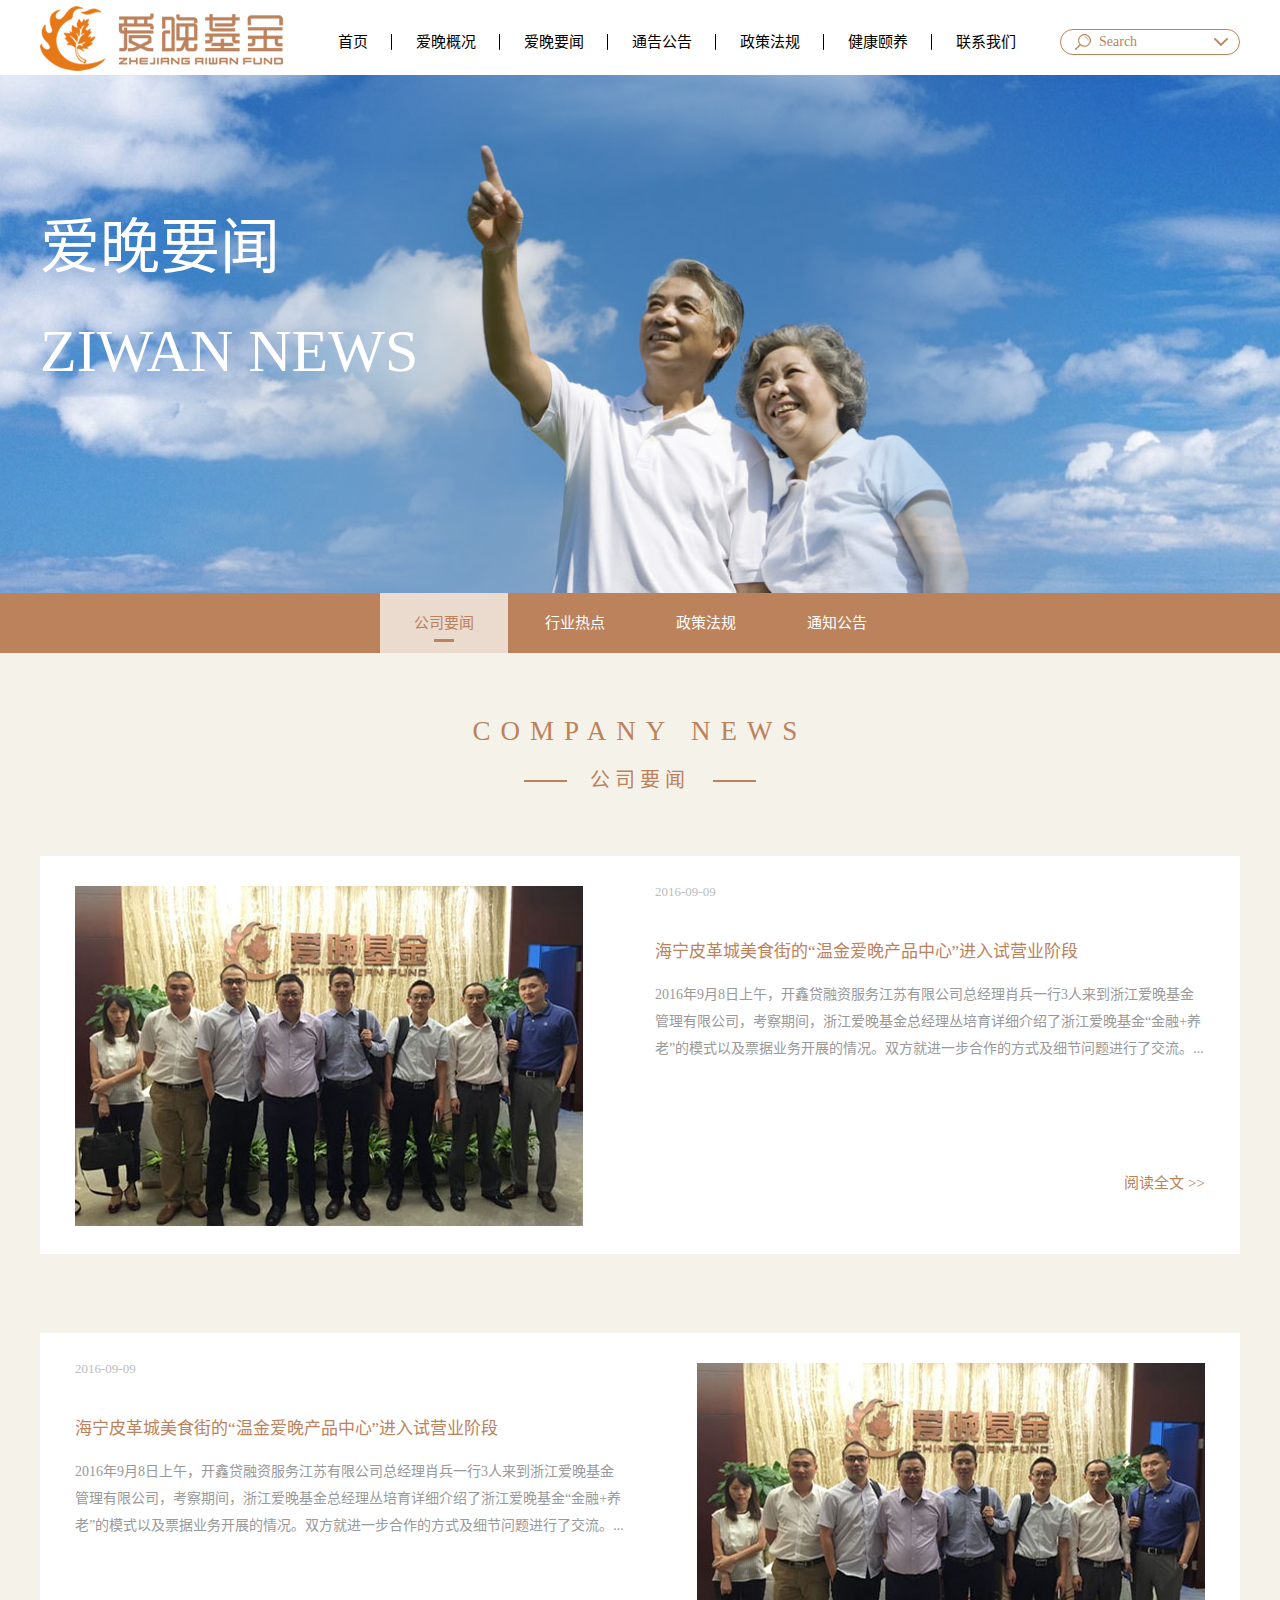
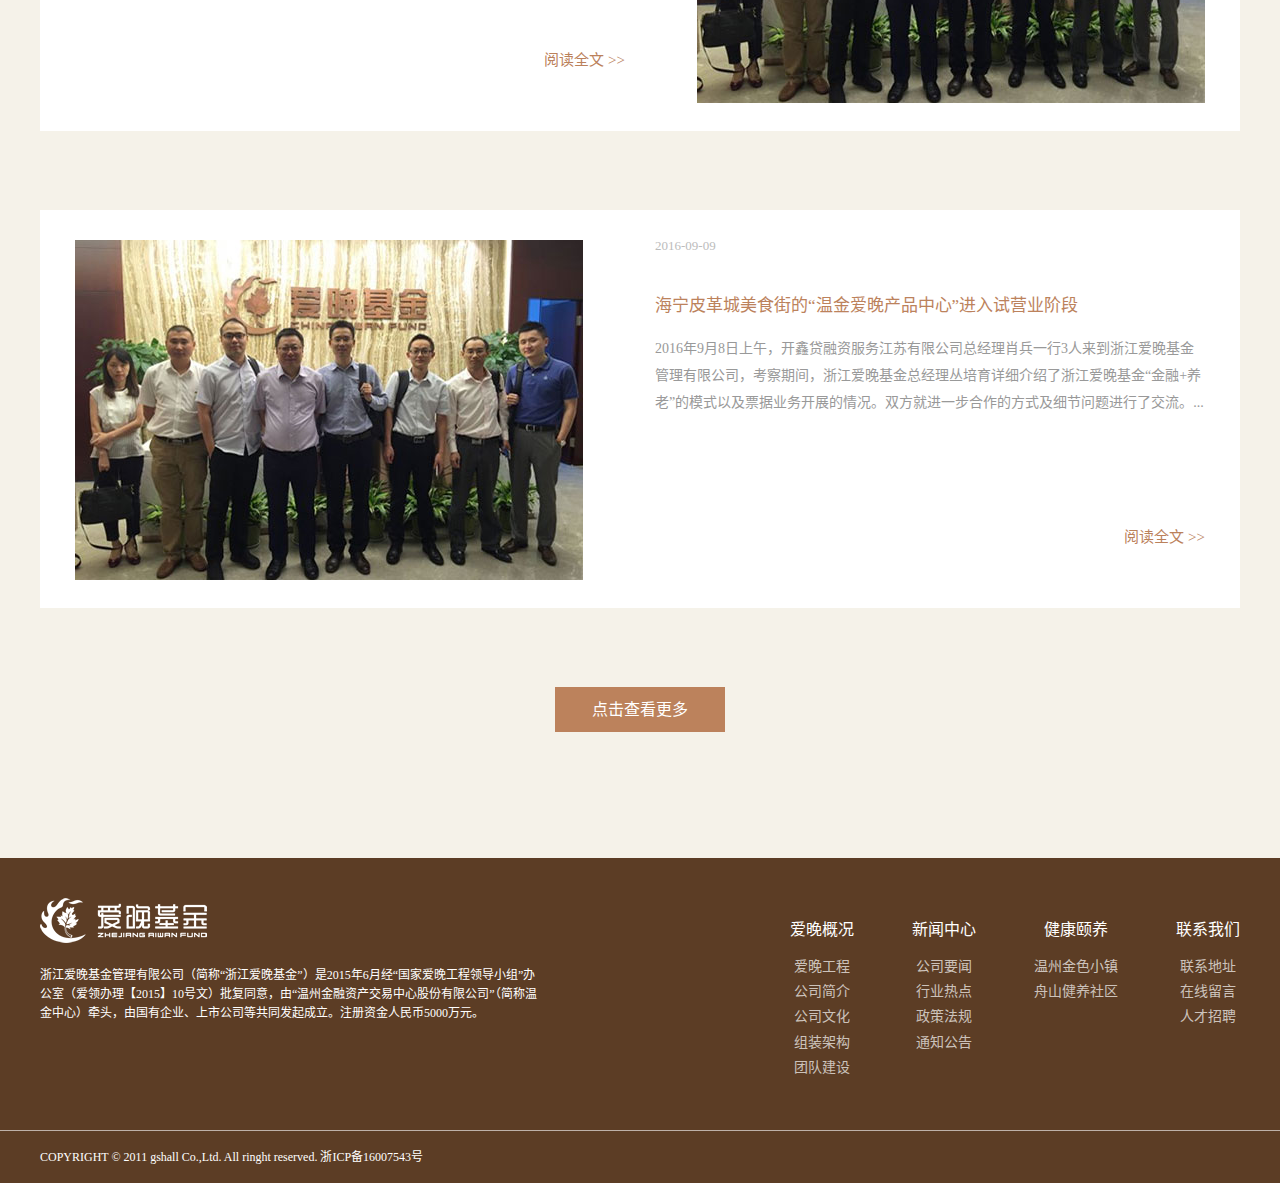
<file: news.html>
<!DOCTYPE html>
<html lang="zh-CN">
<head>
	<meta charset="UTF-8">
	<title>news</title>
	<meta name="keywords" content="" />
	<meta name="description" content="" />
	<meta name="wap-font-scale" content="no">
	<meta name="viewport" content="width=device-width, initial-scale=1.0,user-scalable=no">
	<meta http-equiv="X-UA-Compatible" content="IE=edge,chrome=1">
	<link rel="stylesheet" href="css/cui.css" />
	<link rel="stylesheet" href="css/lib.css" />
	<link rel="stylesheet" href="css/style.css" />
	<link rel="stylesheet" href="css/less.css">
</head>
<body>
    <!-- 头部 -->
    <div id="hd">
        <div class="wp">
            <a href="" class="logo"><img src="images/logo.png" alt=""></a>
            <span class="menuBtn"></span>
            <div class="hdr">
                <ul class="nav">
                    <li><a href="" class="v1">首页</a></li>
                    <li><a href="" class="v1">爱晚概况</a></li>
                    <li class="on"><a href="" class="v1">爱晚要闻</a></li>
                    <li><a href="" class="v1">通告公告</a></li>
                    <li><a href="" class="v1">政策法规</a></li>
                    <li><a href="" class="v1">健康颐养</a></li>
                    <li><a href="" class="v1">联系我们</a></li>
                </ul>
                <div class="soBox">
                    <form action="">
                        <div class="so-inp">
                            <input type="text" placeholder="Search">
                        </div>
                        <button class="so-btn"></button>
                    </form>
                </div>
            </div>
        </div>
    </div>
    <!-- 头部-end -->

	<!-- banner -->
	<div id="ban" style="background-image: url(images/gbanner2.jpg);">
		<div class="wp">
			<div class="tit">
				<h2>爱晚要闻</h2>
				<em>ZIWAN NEWS</em>
			</div>
		</div>
	</div>
	<!-- banner -->
	<!-- 主体内容 -->
	<div class="bd">
		<div class="g-tab">
			<div class="wp">
				<ul>
					<li  class="on"><a href="">公司要闻</a></li>
					<li><a href="">行业热点</a></li>
					<li><a href="">政策法规</a></li>
					<li><a href="">通知公告</a></li>
				</ul>
			</div>
		</div>
		<div class="wp">

			<div class="m-news">
				 
				<div class="g-tit1">
				    <h3>COMPANY NEWS<span><em>公司要闻</em></span></h3>
				</div>
				<dl>
					<dt><a href="" class="pic"><img src="images/gimg1.jpg" alt=""></a></dt>
					<dd>
						<span>2016-09-09</span>
						<h3><a href="">海宁皮革城美食街的“温金爱晚产品中心”进入试营业阶段</a></h3>
						<p class="txt">2016年9月8日上午，开鑫贷融资服务江苏有限公司总经理肖兵一行3人来到浙江爱晚基金管理有限公司，考察期间，浙江爱晚基金总经理丛培育详细介绍了浙江爱晚基金“金融+养老”的模式以及票据业务开展的情况。双方就进一步合作的方式及细节问题进行了交流。...</p>
						<a href="" class="read-all">阅读全文 >></a>
					</dd>
				</dl>
				<dl>
					<dt><a href="" class="pic"><img src="images/gimg1.jpg" alt=""></a></dt>
					<dd>
						<span>2016-09-09</span>
						<h3><a href="">海宁皮革城美食街的“温金爱晚产品中心”进入试营业阶段</a></h3>
						<p class="txt">2016年9月8日上午，开鑫贷融资服务江苏有限公司总经理肖兵一行3人来到浙江爱晚基金管理有限公司，考察期间，浙江爱晚基金总经理丛培育详细介绍了浙江爱晚基金“金融+养老”的模式以及票据业务开展的情况。双方就进一步合作的方式及细节问题进行了交流。...</p>
						<a href="" class="read-all">阅读全文 >></a>
					</dd>
				</dl>
				<dl>
					<dt><a href="" class="pic"><img src="images/gimg1.jpg" alt=""></a></dt>
					<dd>
						<span>2016-09-09</span>
						<h3><a href="">海宁皮革城美食街的“温金爱晚产品中心”进入试营业阶段</a></h3>
						<p class="txt">2016年9月8日上午，开鑫贷融资服务江苏有限公司总经理肖兵一行3人来到浙江爱晚基金管理有限公司，考察期间，浙江爱晚基金总经理丛培育详细介绍了浙江爱晚基金“金融+养老”的模式以及票据业务开展的情况。双方就进一步合作的方式及细节问题进行了交流。...</p>
						<a href="" class="read-all">阅读全文 >></a>
					</dd>
				</dl>
				<a href=""  class="read-more" alt="">点击查看更多</a>
			</div>
		</div>
	</div>
	<!-- 主体内容 end-->
	<!-- 底部 -->
	<div id="fd">
		<div class="fd-con">
			<div class="wp">
				<div class="fd-txt">
					<a href="" class="fd-logo"><img src="images/fd-logo.png" alt=""></a>
					<p>浙江爱晚基金管理有限公司（简称“浙江爱晚基金”）是2015年6月经“国家爱晚工程领导小组”办公室（爱领办理【2015】10号文）批复同意，由“温州金融资产交易中心股份有限公司”（简称温金中心）牵头，由国有企业、上市公司等共同发起成立。注册资金人民币5000万元。</p>
				</div>
				<div class="fd-link">
					<dl>
						<dt>爱晚概况</dt>
						<dd>
							<a href="">爱晚工程</a>
							<a href="">公司简介</a>
							<a href="">公司文化</a>
							<a href="">组装架构</a>
							<a href="">团队建设</a>
						</dd>
					</dl>
					<dl>
						<dt>新闻中心</dt>
						<dd>
							<a href="">公司要闻</a>
							<a href="">行业热点</a>
							<a href="">政策法规</a>
							<a href="">通知公告</a>							
						</dd>
					</dl>
					<dl>
						<dt>健康颐养</dt>
						<dd>
							<a href="">温州金色小镇</a>
							<a href="">舟山健养社区</a>
						</dd>
					</dl>
					<dl>
						<dt>联系我们</dt>
						<dd>
							<a href="">联系地址</a>
							<a href="">在线留言</a>
							<a href="">人才招聘</a>
						</dd>
					</dl>
				</div>
			</div>
		</div>
		<div class="fd-copy">
			<div class="wp">COPYRIGHT © 2011 gshall Co.,Ltd. All ringht reserved.  浙ICP备16007543号</div>
		</div>
	</div>
	<!-- 底部 end-->
	
	<script src="js/jquery.js"></script>
	<script src="js/lib.js"></script>

	<link rel="stylesheet" href="css/slick.css">
	<script src="js/slick.min.js"></script>
	<script>
	$(document).ready(function() {
		$('#banner .slider').slick({
			dots:true,
			arrows:true,
			autoplay:true,
			slidesToShow: 1,
			autoplaySpeed: 5000,
			pauseOnHover:false,
			lazyLoad: 'ondemand'
		});
	});
	</script>

</body>
</html>
</file>
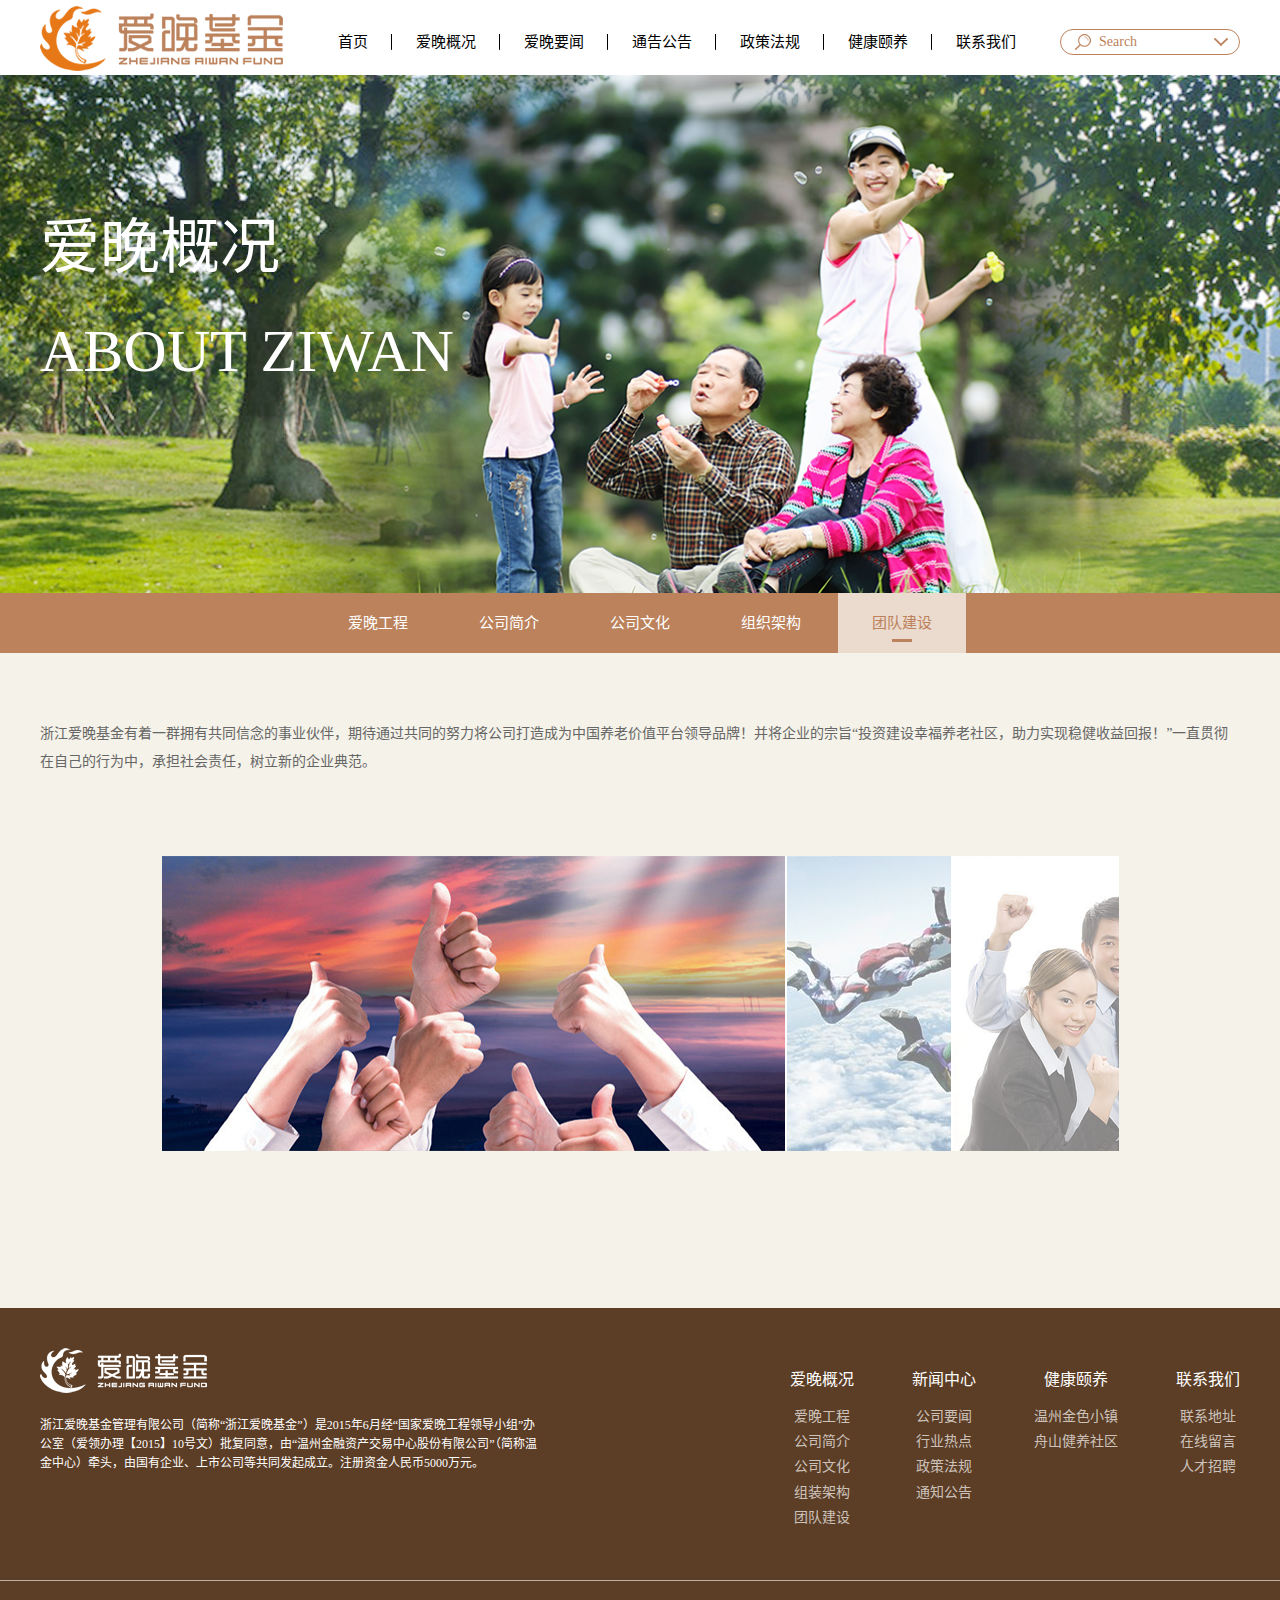
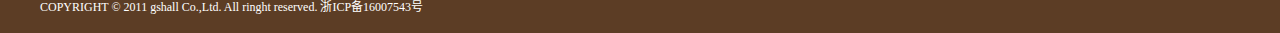
<file: team.html>
<!DOCTYPE html>
<html lang="zh-CN">
<head>
	<meta charset="UTF-8">
	<title>team</title>
	<meta name="keywords" content="" />
	<meta name="description" content="" />
	<meta name="wap-font-scale" content="no">
	<meta name="viewport" content="width=device-width, initial-scale=1.0,user-scalable=no">
	<meta http-equiv="X-UA-Compatible" content="IE=edge,chrome=1">
	<link rel="stylesheet" href="css/cui.css" />
	<link rel="stylesheet" href="css/lib.css" />
	<link rel="stylesheet" href="css/style.css" />
	<link rel="stylesheet" href="css/less.css">
</head>
<body>
	
    <!-- 头部 -->
    <div id="hd">
        <div class="wp">
            <a href="" class="logo"><img src="images/logo.png" alt=""></a>
            <span class="menuBtn"></span>
            <div class="hdr">
                <ul class="nav">
                    <li><a href="" class="v1">首页</a></li>
                    <li class="on"><a href="" class="v1">爱晚概况</a></li>
                    <li><a href="" class="v1">爱晚要闻</a></li>
                    <li><a href="" class="v1">通告公告</a></li>
                    <li><a href="" class="v1">政策法规</a></li>
                    <li><a href="" class="v1">健康颐养</a></li>
                    <li><a href="" class="v1">联系我们</a></li>
                </ul>
                <div class="soBox">
                    <form action="">
                        <div class="so-inp">
                            <input type="text" placeholder="Search">
                        </div>
                        <button class="so-btn"></button>
                    </form>
                </div>
            </div>
        </div>
    </div>
    <!-- 头部-end -->

	<!-- banner -->
	<div id="ban" style="background-image: url(images/ban01.jpg);">
		<div class="wp">
			<div class="tit">
				<h2>爱晚概况</h2>
				<em>ABOUT ZIWAN</em>
			</div>
		</div>
	</div>
	<!-- banner -->
	
	<!-- 主体内容 -->
	<div id="bd">
		<div class="g-tab">
			<div class="wp">
				<ul>
					<li><a href="">爱晚工程</a></li>
					<li><a href="">公司简介</a></li>
                    <li><a href="">公司文化</a></li>
                    <li><a href="">组织架构</a></li>
					<li class="on"><a href="">团队建设</a></li>
				</ul>
			</div>
		</div>
		<div class="wp">
            <div class="m-txt1 m-txt1-1">
                <p>浙江爱晚基金有着一群拥有共同信念的事业伙伴，期待通过共同的努力将公司打造成为中国养老价值平台领导品牌！并将企业的宗旨“投资建设幸福养老社区，助力实现稳健收益回报！”一直贯彻在自己的行为中，承担社会责任，树立新的企业典范。</p>
            </div>
            
            <div class="m-list2">
                <ul>
                   <li class="on"><div class="pic"><img src="images/pic07.jpg" alt=""></div></li>
                   <li><div class="pic"><img src="images/pic08.jpg" alt=""></div></li> 
                   <li><div class="pic"><img src="images/pic09.jpg" alt=""></div></li> 
                </ul>
            </div>
        </div>
	</div>
	<!-- 主体内容-end -->

	<!-- 底部 -->
	<div id="fd">
		<div class="fd-con">
			<div class="wp">
				<div class="fd-txt">
					<a href="" class="fd-logo"><img src="images/fd-logo.png" alt=""></a>
					<p>浙江爱晚基金管理有限公司（简称“浙江爱晚基金”）是2015年6月经“国家爱晚工程领导小组”办公室（爱领办理【2015】10号文）批复同意，由“温州金融资产交易中心股份有限公司”（简称温金中心）牵头，由国有企业、上市公司等共同发起成立。注册资金人民币5000万元。</p>
				</div>
				<div class="fd-link">
					<dl>
						<dt>爱晚概况</dt>
						<dd>
							<a href="">爱晚工程</a>
							<a href="">公司简介</a>
							<a href="">公司文化</a>
							<a href="">组装架构</a>
							<a href="">团队建设</a>
						</dd>
					</dl>
					<dl>
						<dt>新闻中心</dt>
						<dd>
							<a href="">公司要闻</a>
							<a href="">行业热点</a>
							<a href="">政策法规</a>
							<a href="">通知公告</a>							
						</dd>
					</dl>
					<dl>
						<dt>健康颐养</dt>
						<dd>
							<a href="">温州金色小镇</a>
							<a href="">舟山健养社区</a>
						</dd>
					</dl>
					<dl>
						<dt>联系我们</dt>
						<dd>
							<a href="">联系地址</a>
							<a href="">在线留言</a>
							<a href="">人才招聘</a>
						</dd>
					</dl>
				</div>
			</div>
		</div>
		<div class="fd-copy">
			<div class="wp">COPYRIGHT © 2011 gshall Co.,Ltd. All ringht reserved.  浙ICP备16007543号</div>
		</div>
	</div>
	<!-- 底部-end -->

	
	<script src="js/jquery.js"></script>
	<script src="js/lib.js"></script>
    <script>
        $(document).ready(function() {
            $('.m-list2 li').click(function(){
                $(this).siblings('.m-list2 li').removeClass('on');
                $(this).addClass('on')
            });
        });
    </script>

    <link rel="stylesheet" href="css/slick.css">
    <script src="js/slick.min.js"></script>
    <script>
        $(document).ready(function() {
            $('.m-pic2 .slider').slick({
                dots:true,
                arrows:false,
                slidesToShow: 1,
                autoplay:true,
                autoplaySpeed: 5000,
                pauseOnHover:false,
                lazyLoad: 'ondemand'
            });
        });
    </script>


</body>
</html>
</file>
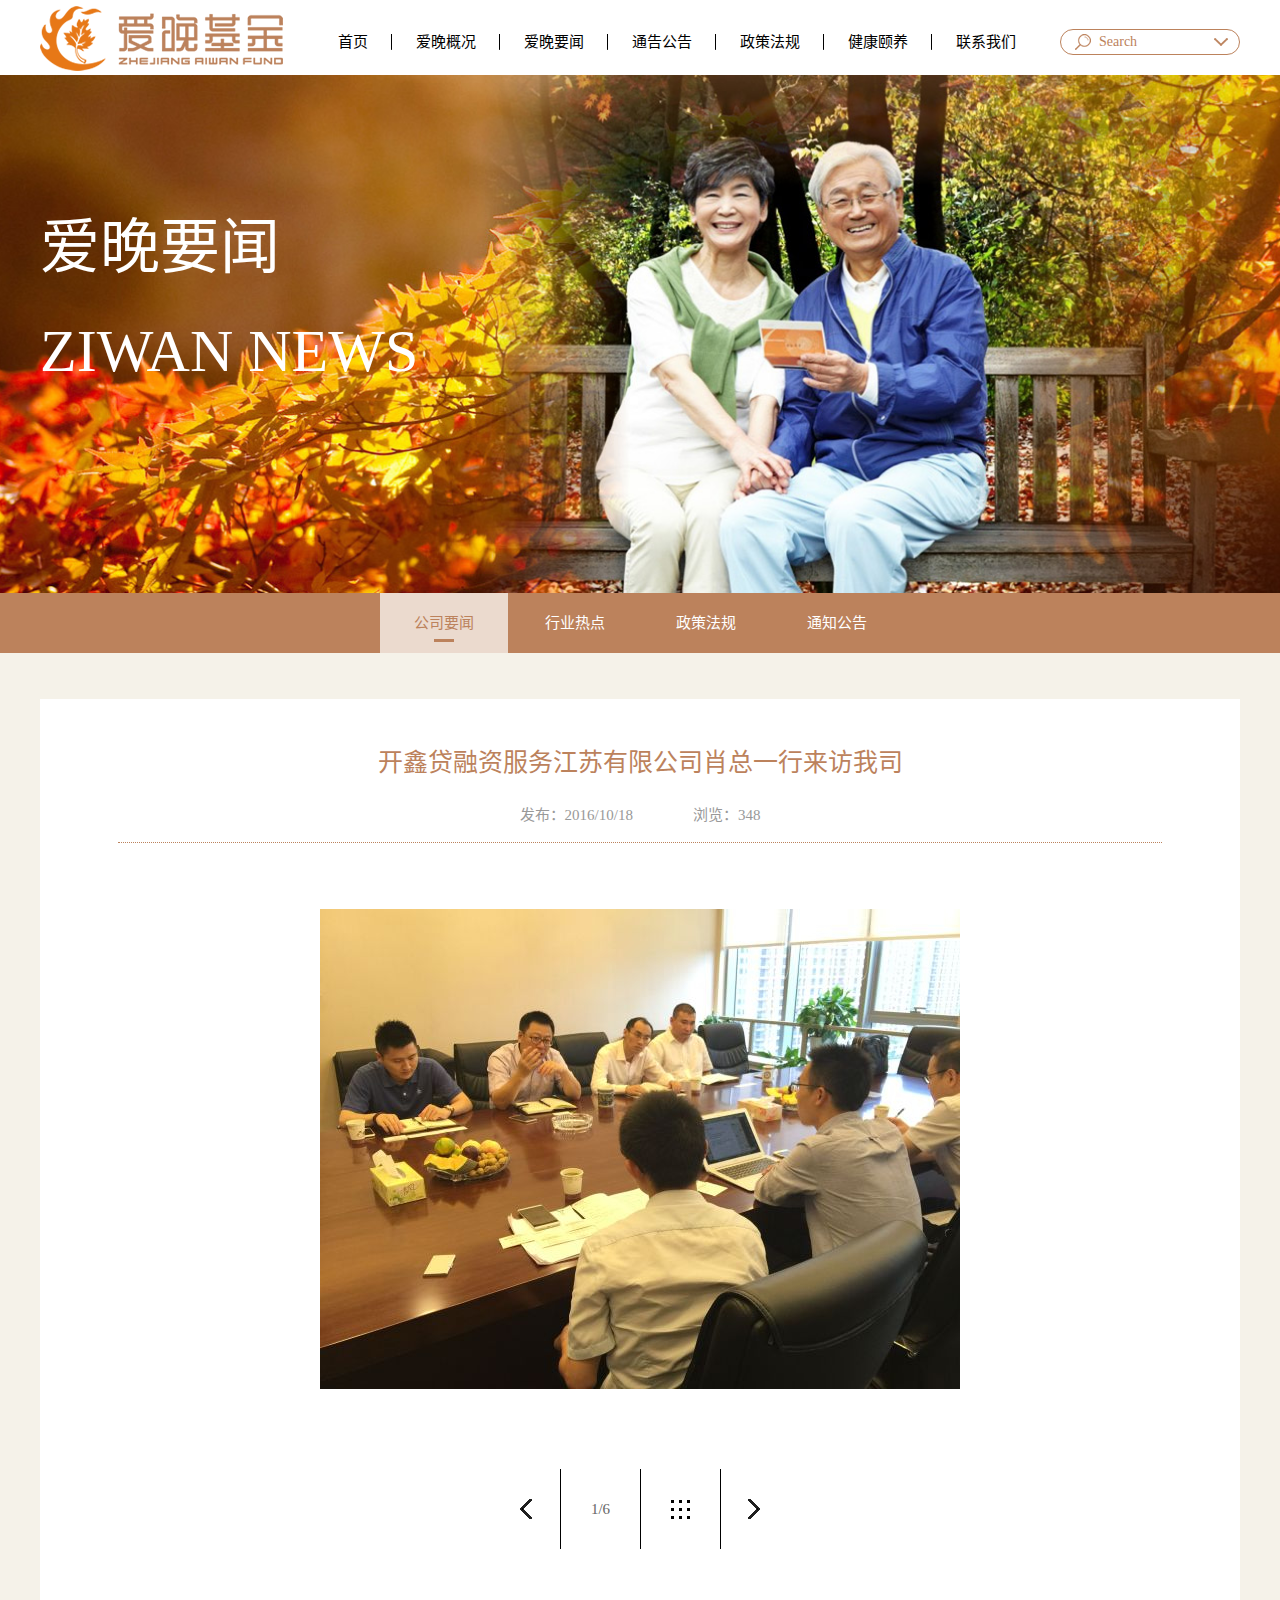
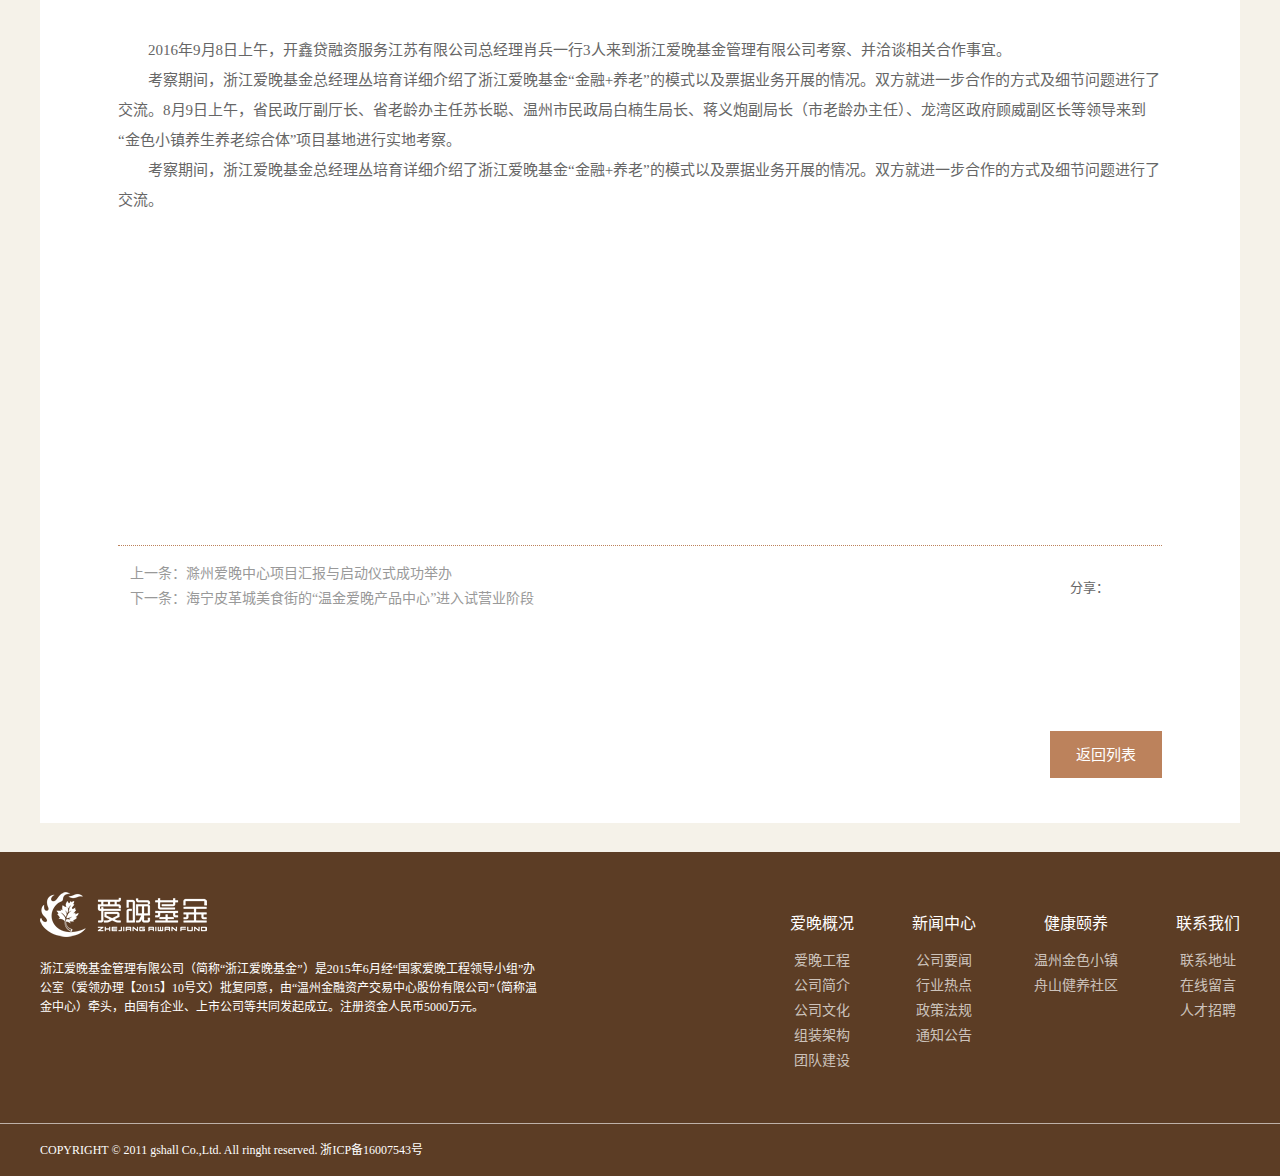
<file: view.html>
<!DOCTYPE html>
<html lang="zh-CN">
<head>
	<meta charset="UTF-8">
	<title>view</title>
	<meta name="keywords" content="" />
	<meta name="description" content="" />
	<meta name="wap-font-scale" content="no">
	<meta name="viewport" content="width=device-width, initial-scale=1.0,user-scalable=no">
	<meta http-equiv="X-UA-Compatible" content="IE=edge,chrome=1">
	<link rel="stylesheet" href="css/cui.css" />
	<link rel="stylesheet" href="css/lib.css" />
	<link rel="stylesheet" href="css/style.css" />
	<link rel="stylesheet" href="css/less.css">
</head>
<body>
	
    <!-- 头部 -->
    <div id="hd">
        <div class="wp">
            <a href="" class="logo"><img src="images/logo.png" alt=""></a>
            <span class="menuBtn"></span>
            <div class="hdr">
                <ul class="nav">
                    <li><a href="" class="v1">首页</a></li>
                    <li><a href="" class="v1">爱晚概况</a></li>
                    <li class="on"><a href="" class="v1">爱晚要闻</a></li>
                    <li><a href="" class="v1">通告公告</a></li>
                    <li><a href="" class="v1">政策法规</a></li>
                    <li><a href="" class="v1">健康颐养</a></li>
                    <li><a href="" class="v1">联系我们</a></li>
                </ul>
                <div class="soBox">
                    <form action="">
                        <div class="so-inp">
                            <input type="text" placeholder="Search">
                        </div>
                        <button class="so-btn"></button>
                    </form>
                </div>
            </div>
        </div>
    </div>
    <!-- 头部-end -->

	<!-- banner -->
	<div id="ban" style="background-image: url(images/ban1.jpg);">
		<div class="wp">
			<div class="tit">
				<h2>爱晚要闻</h2>
				<em>ZIWAN NEWS</em>
			</div>
		</div>
	</div>
	<!-- banner -->
	
	<!-- 主体内容 -->
	<div id="bd">
		<div class="g-tab">
            <div class="wp">
                <ul>
                    <li class="on"><a href="">公司要闻</a></li>
                    <li><a href="">行业热点</a></li>
                    <li><a href="">政策法规</a></li>
                    <li><a href="">通知公告</a></li>
                </ul>
            </div>
        </div>
        <div class="wp">
            <div class="box-article">
                <div class="m-news1">
                    <h1>开鑫贷融资服务江苏有限公司肖总一行来访我司</h1>
                    <div class="info">
                        <span>发布：2016/10/18</span><span>浏览：348</span>
                    </div>
                    <div class="box-pic1">
                        <div class="item">
                            <div class="pic">
                                <img src="images/img-e1.jpg" alt="">
                            </div>
                        </div>
                        <div class="item">
                            <div class="pic">
                                <img src="images/img-e1.jpg" alt="">
                            </div>
                        </div>
                        <div class="item">
                            <div class="pic">
                                <img src="images/img-e1.jpg" alt="">
                            </div>
                        </div>
                        <div class="item">
                            <div class="pic">
                                <img src="images/img-e1.jpg" alt="">
                            </div>
                        </div>
                        <div class="item">
                            <div class="pic">
                                <img src="images/img-e1.jpg" alt="">
                            </div>
                        </div>
                        <div class="item">
                            <div class="pic">
                                <img src="images/img-e1.jpg" alt="">
                            </div>
                        </div>
                    </div>
                    <p>2016年9月8日上午，开鑫贷融资服务江苏有限公司总经理肖兵一行3人来到浙江爱晚基金管理有限公司考察、并洽谈相关合作事宜。</p>
                    <p>考察期间，浙江爱晚基金总经理丛培育详细介绍了浙江爱晚基金“金融+养老”的模式以及票据业务开展的情况。双方就进一步合作的方式及细节问题进行了交流。8月9日上午，省民政厅副厅长、省老龄办主任苏长聪、温州市民政局白楠生局长、蒋义炮副局长（市老龄办主任）、龙湾区政府顾威副区长等领导来到“金色小镇养生养老综合体”项目基地进行实地考察。</p>
                    <p>考察期间，浙江爱晚基金总经理丛培育详细介绍了浙江爱晚基金“金融+养老”的模式以及票据业务开展的情况。双方就进一步合作的方式及细节问题进行了交流。</p>
                </div>
                <div class="m-con1">
                    <div class="m-share1">
                        分享：
                        <div class="bdsharebuttonbox">
                            <a href="#" class="bds_qzone" data-cmd="qzone" title="分享到QQ空间"></a>
                            <a href="#" class="bds_tsina" data-cmd="tsina" title="分享到新浪微博"></a>
                            <a href="#" class="bds_sqq" data-cmd="sqq" title="分享到QQ好友"></a>
                            <a href="#" class="bds_weixin" data-cmd="weixin" title="分享到微信"></a>
                            <a href="#" class="bds_douban" data-cmd="douban" title="分享到豆瓣网"></a>
                        </div>
                    </div>
                    <ul class="m-page">
                       <li><a href="">上一条：滁州爱晚中心项目汇报与启动仪式成功举办</a></li>
                       <li><a href="">下一条：海宁皮革城美食街的“温金爱晚产品中心”进入试营业阶段</a></li> 
                    </ul>
                    <a href="" class="a-back">返回列表</a>
                </div>
            </div>
        </div>
	</div>
	<!-- 主体内容-end -->

	<!-- 底部 -->
    <div id="fd">
        <div class="fd-con">
            <div class="wp">
                <div class="fd-txt">
                    <a href="" class="fd-logo"><img src="images/fd-logo.png" alt=""></a>
                    <p>浙江爱晚基金管理有限公司（简称“浙江爱晚基金”）是2015年6月经“国家爱晚工程领导小组”办公室（爱领办理【2015】10号文）批复同意，由“温州金融资产交易中心股份有限公司”（简称温金中心）牵头，由国有企业、上市公司等共同发起成立。注册资金人民币5000万元。</p>
                </div>
                <div class="fd-link">
                    <dl>
                        <dt>爱晚概况</dt>
                        <dd>
                            <a href="">爱晚工程</a>
                            <a href="">公司简介</a>
                            <a href="">公司文化</a>
                            <a href="">组装架构</a>
                            <a href="">团队建设</a>
                        </dd>
                    </dl>
                    <dl>
                        <dt>新闻中心</dt>
                        <dd>
                            <a href="">公司要闻</a>
                            <a href="">行业热点</a>
                            <a href="">政策法规</a>
                            <a href="">通知公告</a>                         
                        </dd>
                    </dl>
                    <dl>
                        <dt>健康颐养</dt>
                        <dd>
                            <a href="">温州金色小镇</a>
                            <a href="">舟山健养社区</a>
                        </dd>
                    </dl>
                    <dl>
                        <dt>联系我们</dt>
                        <dd>
                            <a href="">联系地址</a>
                            <a href="">在线留言</a>
                            <a href="">人才招聘</a>
                        </dd>
                    </dl>
                </div>
            </div>
        </div>
        <div class="fd-copy">
            <div class="wp">COPYRIGHT © 2011 gshall Co.,Ltd. All ringht reserved.  浙ICP备16007543号</div>
        </div>
    </div>
    <!-- 底部-end -->

	
	<script src="js/jquery.js"></script>
	<script src="js/lib.js"></script>

    <link rel="stylesheet" href="css/slick.css">
    <script src="js/slick.min.js"></script>
    <script>
    $(document).ready(function() {
        $('.box-pic1').slick({
            dots:false,
            arrows:true,
            autoplay:true,
            slidesToShow: 1,
            autoplaySpeed: 5000,
            pauseOnHover:false,
            lazyLoad: 'ondemand'
        });

        var num=$('.box-pic1 .item').length-2;
        $('.box-pic1').append('<ul><li><span class="num">1</span>/'+num+'</li><li><i></i></li></ul>');
        $('.box-pic1').on('afterChange', function(event, slick, prevSlide){
            $('.box-pic1 .num').text(prevSlide);
        });
        $('.box-pic1').on('afterChange', function(event, slick, nextSlide){
            $('.box-pic1 .num').text(nextSlide+1);
        });
    });
    </script>

    <script type="text/javascript">
        // 百度分享
        window._bd_share_config={"common":{"bdSnsKey":{},"bdText":"","bdMini":"2","bdMiniList":false,"bdPic":"","bdStyle":"0","bdSize":"16"},"share":{}};with(document)0[(getElementsByTagName('head')[0]||body).appendChild(createElement('script')).src='http://bdimg.share.baidu.com/static/api/js/share.js?v=89860593.js?cdnversion='+~(-new Date()/36e5)];
    </script>


</body>
</html>
</file>
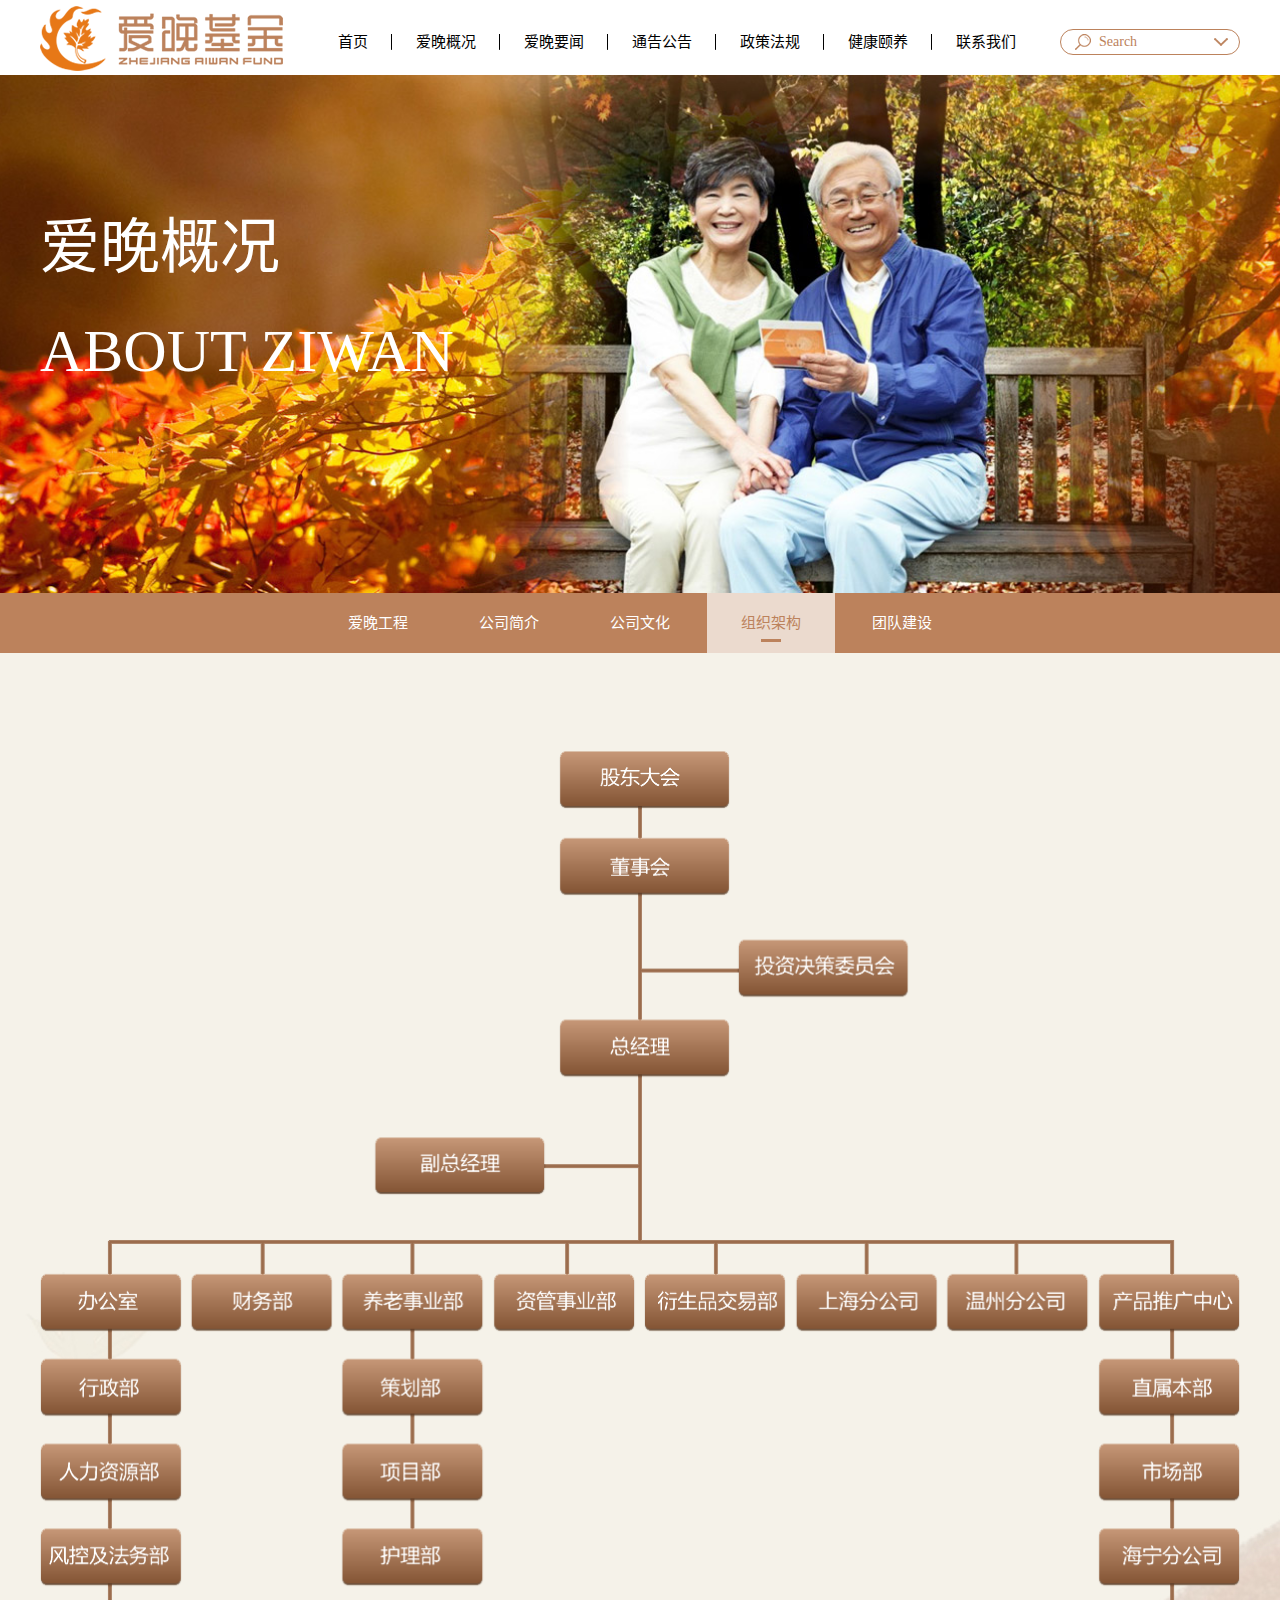
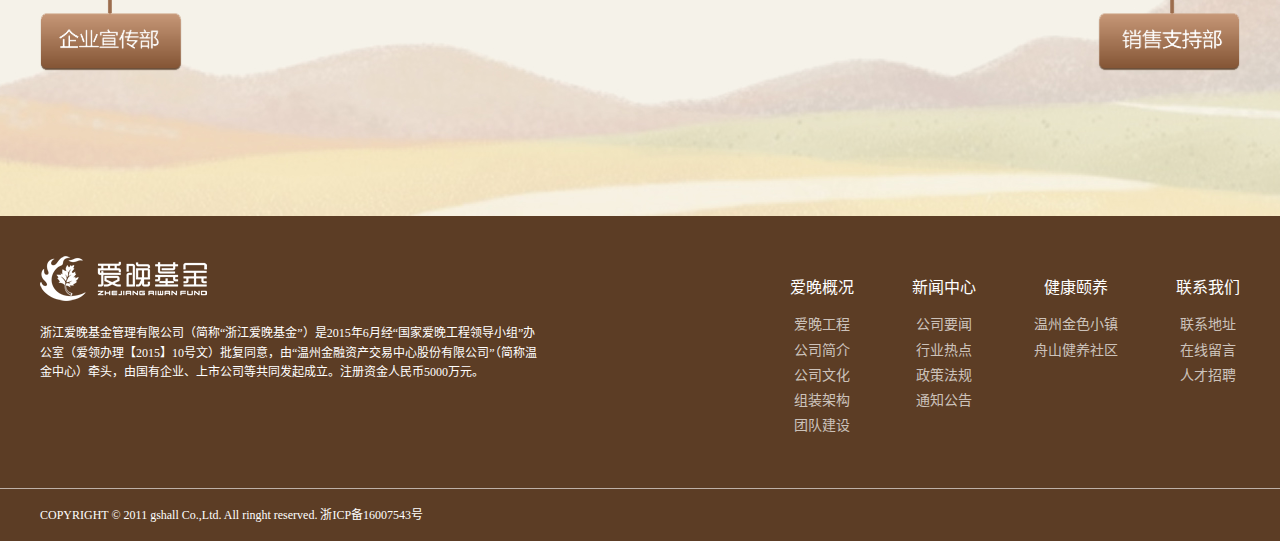
<file: zzjg.html>
<!DOCTYPE html>
<html lang="zh-CN">
<head>
	<meta charset="UTF-8">
	<title>zzjg</title>
	<meta name="keywords" content="" />
	<meta name="description" content="" />
	<meta name="wap-font-scale" content="no">
	<meta name="viewport" content="width=device-width, initial-scale=1.0,user-scalable=no">
	<meta http-equiv="X-UA-Compatible" content="IE=edge,chrome=1">
	<link rel="stylesheet" href="css/cui.css" />
	<link rel="stylesheet" href="css/lib.css" />
	<link rel="stylesheet" href="css/style.css" />
	<link rel="stylesheet" href="css/less.css">
</head>
<body>
	
    <!-- 头部 -->
    <div id="hd">
        <div class="wp">
            <a href="" class="logo"><img src="images/logo.png" alt=""></a>
            <span class="menuBtn"></span>
            <div class="hdr">
                <ul class="nav">
                    <li><a href="" class="v1">首页</a></li>
                    <li class="on"><a href="" class="v1">爱晚概况</a></li>
                    <li><a href="" class="v1">爱晚要闻</a></li>
                    <li><a href="" class="v1">通告公告</a></li>
                    <li><a href="" class="v1">政策法规</a></li>
                    <li><a href="" class="v1">健康颐养</a></li>
                    <li><a href="" class="v1">联系我们</a></li>
                </ul>
                <div class="soBox">
                    <form action="">
                        <div class="so-inp">
                            <input type="text" placeholder="Search">
                        </div>
                        <button class="so-btn"></button>
                    </form>
                </div>
            </div>
        </div>
    </div>
    <!-- 头部-end -->

	<!-- banner -->
	<div id="ban" style="background-image: url(images/ban1.jpg);">
		<div class="wp">
			<div class="tit">
				<h2>爱晚概况</h2>
				<em>ABOUT ZIWAN</em>
			</div>
		</div>
	</div>
	<!-- banner -->
	
	<!-- 主体内容 -->
	<div id="bd">
		<div class="g-tab">
            <div class="wp">
                <ul>
                    <li><a href="">爱晚工程</a></li>
                    <li><a href="">公司简介</a></li>
                    <li><a href="">公司文化</a></li>
                    <li class="on"><a href="">组织架构</a></li>
                    <li><a href="">团队建设</a></li>
                </ul>
            </div>
        </div>
        <div class="m-intro1">
            <div class="wp">
                <img src="images/img-e2.png" alt="">
            </div>
        </div>
	</div>
	<!-- 主体内容-end -->

	<!-- 底部 -->
    <div id="fd">
        <div class="fd-con">
            <div class="wp">
                <div class="fd-txt">
                    <a href="" class="fd-logo"><img src="images/fd-logo.png" alt=""></a>
                    <p>浙江爱晚基金管理有限公司（简称“浙江爱晚基金”）是2015年6月经“国家爱晚工程领导小组”办公室（爱领办理【2015】10号文）批复同意，由“温州金融资产交易中心股份有限公司”（简称温金中心）牵头，由国有企业、上市公司等共同发起成立。注册资金人民币5000万元。</p>
                </div>
                <div class="fd-link">
                    <dl>
                        <dt>爱晚概况</dt>
                        <dd>
                            <a href="">爱晚工程</a>
                            <a href="">公司简介</a>
                            <a href="">公司文化</a>
                            <a href="">组装架构</a>
                            <a href="">团队建设</a>
                        </dd>
                    </dl>
                    <dl>
                        <dt>新闻中心</dt>
                        <dd>
                            <a href="">公司要闻</a>
                            <a href="">行业热点</a>
                            <a href="">政策法规</a>
                            <a href="">通知公告</a>                         
                        </dd>
                    </dl>
                    <dl>
                        <dt>健康颐养</dt>
                        <dd>
                            <a href="">温州金色小镇</a>
                            <a href="">舟山健养社区</a>
                        </dd>
                    </dl>
                    <dl>
                        <dt>联系我们</dt>
                        <dd>
                            <a href="">联系地址</a>
                            <a href="">在线留言</a>
                            <a href="">人才招聘</a>
                        </dd>
                    </dl>
                </div>
            </div>
        </div>
        <div class="fd-copy">
            <div class="wp">COPYRIGHT © 2011 gshall Co.,Ltd. All ringht reserved.  浙ICP备16007543号</div>
        </div>
    </div>
    <!-- 底部-end -->

	
	<script src="js/jquery.js"></script>
	<script src="js/lib.js"></script>

    <link rel="stylesheet" href="css/slick.css">
    <script src="js/slick.min.js"></script>
    <script>
    $(document).ready(function() {
        $('.box-pic1').slick({
            dots:false,
            arrows:true,
            autoplay:true,
            slidesToShow: 1,
            autoplaySpeed: 5000,
            pauseOnHover:false,
            lazyLoad: 'ondemand'
        });

        var num=$('.box-pic1 .item').length-2;
        $('.box-pic1').append('<ul><li><span class="num">1</span>/'+num+'</li><li><i></i></li></ul>');
        $('.box-pic1').on('afterChange', function(event, slick, prevSlide){
            $('.box-pic1 .num').text(prevSlide);
        });
        $('.box-pic1').on('afterChange', function(event, slick, nextSlide){
            $('.box-pic1 .num').text(nextSlide+1);
        });
    });
    </script>

    <script type="text/javascript">
        // 百度分享
        window._bd_share_config={"common":{"bdSnsKey":{},"bdText":"","bdMini":"2","bdMiniList":false,"bdPic":"","bdStyle":"0","bdSize":"16"},"share":{}};with(document)0[(getElementsByTagName('head')[0]||body).appendChild(createElement('script')).src='http://bdimg.share.baidu.com/static/api/js/share.js?v=89860593.js?cdnversion='+~(-new Date()/36e5)];
    </script>


</body>
</html>
</file>
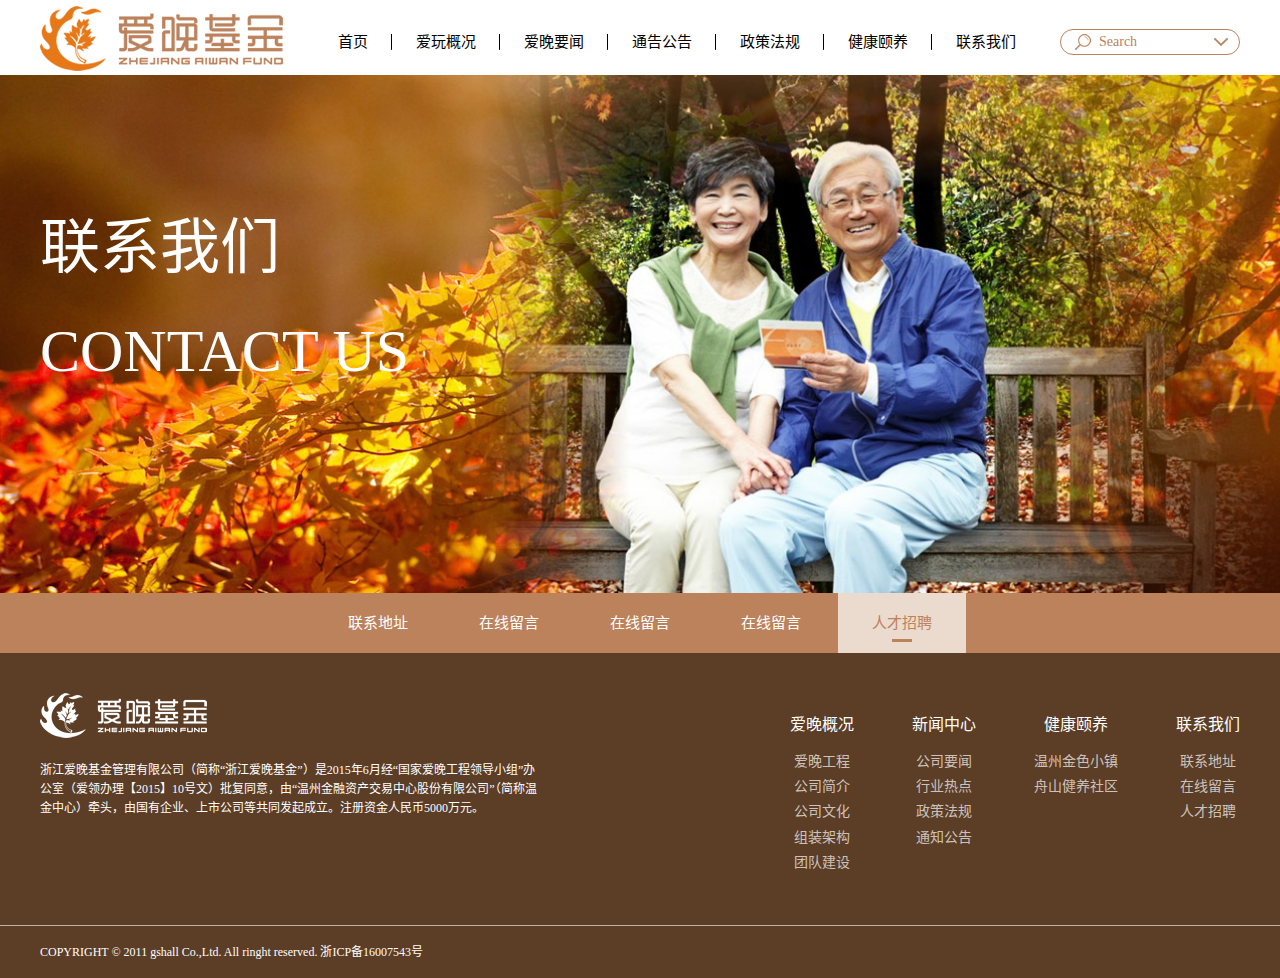
<file: 内页.html>
<!DOCTYPE html>
<html lang="zh-CN">
<head>
	<meta charset="UTF-8">
	<title>首页</title>
	<meta name="keywords" content="" />
	<meta name="description" content="" />
	<meta name="wap-font-scale" content="no">
	<meta name="viewport" content="width=device-width, initial-scale=1.0,user-scalable=no">
	<meta http-equiv="X-UA-Compatible" content="IE=edge,chrome=1">
	<link rel="stylesheet" href="css/cui.css" />
	<link rel="stylesheet" href="css/lib.css" />
	<link rel="stylesheet" href="css/style.css" />
	<link rel="stylesheet" href="css/less.css">
</head>
<body>
	
	<!-- 头部 -->
	<div id="hd">
		<div class="wp">
			<a href="" class="logo"><img src="images/logo.png" alt=""></a>
			<span class="menuBtn"></span>
			<div class="hdr">
				<ul class="nav">
					<li><a href="" class="v1">首页</a></li>
					<li><a href="" class="v1">爱玩概况</a></li>
					<li><a href="" class="v1">爱晚要闻</a></li>
					<li><a href="" class="v1">通告公告</a></li>
					<li><a href="" class="v1">政策法规</a></li>
					<li><a href="" class="v1">健康颐养</a></li>
					<li><a href="" class="v1">联系我们</a></li>
				</ul>
				<div class="soBox">
					<form action="">
						<div class="so-inp">
							<input type="text" placeholder="Search">
						</div>
						<button class="so-btn"></button>
					</form>
				</div>
			</div>
		</div>
	</div>
	<!-- 头部-end -->

	<!-- banner -->
	<div id="ban" style="background-image: url(images/ban1.jpg);">
		<div class="wp">
			<div class="tit">
				<h2>联系我们</h2>
				<em>contact us</em>
			</div>
		</div>
	</div>
	<!-- banner -->
	
	<!-- 主体内容 -->
	<div id="bd">
		<div class="g-tab">
			<div class="wp">
				<ul>
					<li><a href="">联系地址</a></li>
					<li><a href="">在线留言</a></li>
					<li><a href="">在线留言</a></li>
					<li><a href="">在线留言</a></li>
					<li class="on"><a href="">人才招聘</a></li>
				</ul>
			</div>
		</div>
		<div class="wp">
		</div>
	</div>
	<!-- 主体内容-end -->

	<!-- 底部 -->
	<div id="fd">
		<div class="fd-con">
			<div class="wp">
				<div class="fd-txt">
					<a href="" class="fd-logo"><img src="images/fd-logo.png" alt=""></a>
					<p>浙江爱晚基金管理有限公司（简称“浙江爱晚基金”）是2015年6月经“国家爱晚工程领导小组”办公室（爱领办理【2015】10号文）批复同意，由“温州金融资产交易中心股份有限公司”（简称温金中心）牵头，由国有企业、上市公司等共同发起成立。注册资金人民币5000万元。</p>
				</div>
				<div class="fd-link">
					<dl>
						<dt>爱晚概况</dt>
						<dd>
							<a href="">爱晚工程</a>
							<a href="">公司简介</a>
							<a href="">公司文化</a>
							<a href="">组装架构</a>
							<a href="">团队建设</a>
						</dd>
					</dl>
					<dl>
						<dt>新闻中心</dt>
						<dd>
							<a href="">公司要闻</a>
							<a href="">行业热点</a>
							<a href="">政策法规</a>
							<a href="">通知公告</a>							
						</dd>
					</dl>
					<dl>
						<dt>健康颐养</dt>
						<dd>
							<a href="">温州金色小镇</a>
							<a href="">舟山健养社区</a>
						</dd>
					</dl>
					<dl>
						<dt>联系我们</dt>
						<dd>
							<a href="">联系地址</a>
							<a href="">在线留言</a>
							<a href="">人才招聘</a>
						</dd>
					</dl>
				</div>
			</div>
		</div>
		<div class="fd-copy">
			<div class="wp">COPYRIGHT © 2011 gshall Co.,Ltd. All ringht reserved.  浙ICP备16007543号</div>
		</div>
	</div>
	<!-- 底部-end -->

	
	<script src="js/jquery.js"></script>
	<script src="js/lib.js"></script>


</body>
</html>
</file>
<file: css/cui.css>
﻿/* By 5811.com.cn */ body,div,dl,dt,dd,ul,ol,li,h1,h2,h3,h4,h5,h6,pre,form,fieldset,input,textarea,p,blockquote,th,td{margin:0; padding:0; } table{border-collapse:collapse; border-spacing:0; } fieldset,img{border:0; } ol,ul{list-style:none; } caption,th{text-align:left; } q:before,q:after{content:''; } abbr,acronym{border:0; } .clear{clear:both; display:block; overflow:hidden; visibility:hidden; width:0; height:0; } .l,.col-l,.col_l,.col-c,.col_c{float:left; } .r,.col-r,.col_r,dt span,.ul-txt li span,.ul_txt li span{float:right; } .c{clear:both; } .n,em{font-weight:normal; font-style:normal; } .b{font-weight:bold; } .i{font-style:italic; } .fa{font-family:Arial; } .fg{font-family:Georgia; } .ft{font-family:Tahoma; } .fl{font-family:Lucida Console; } .fs{font-family:'宋体'; } .fw{font-family:'微软雅黑'; } .tc{text-align:center; } .tr{text-align:right; } .tl{text-align:left; } .tdu{text-decoration:underline; } .tdn,.tdn:hover,a.tdl:hover{text-decoration:none; } .fc0{color:#000000; } .fc3{color:#333333; }
.fc6{color:#666666; } .fc9{color:#999999; } .fcr{color:red; } .fcw{color:white; } .fcb{color:blue; } .fcg{color:green; } .f0{font-size:0; } .f10{font-size:10px; } .f12{font-size:12px; } .f13{font-size:13px; } .f14{font-size:14px; } .f16{font-size:16px; } .f20{font-size:20px; } .f24{font-size:24px; } .vm{vertical-align:middle; } .vtb{vertical-align:text-bottom; } .vt{vertical-align:top; } .vn{vertical-align:-2px; } .vimg{margin-bottom:-3px; } .m0{margin:0; } .ml0{margin-left:0; } .ml5{margin-left:5px; } .ml10{margin-left:10px; } .ml20{margin-left:20px; } .mr0{margin-right:0; } .mr5{margin-right:5px; } .mr10{margin-right:10px; } .mr20{margin-right:20px; } .mt5{margin-top:5px; } .mt10{margin-top:10px; } .mt20{margin-top:20px; } .mb5{margin-bottom:5px; } .mb10{margin-bottom:10px; } .mb20{margin-bottom:20px; } .ml-1{margin-left:-1px; } .mt-1{margin-top:-1px; } .p1{padding:1px; } .pl5{padding-left:5px; } .p5{padding:5px; } .pt5{padding-top:5px; } .pr5{padding-right:5px; } .pb5{padding-bottom:5px; }
.p10{padding:10px; } .pl10{padding-left:10px; } .pt10{padding-top:10px; } .pr10{padding-right:10px; } .pb10{padding-bottom:10px; } .p20{padding:20px; } .pl20{padding-left:20px; } .pt20{padding-top:20px; } .pr20{padding-right:20px; } .pb20{padding-bottom:20px; } .rel,.pr{position:relative; } .abs,.pa{position:absolute; } .dn{display:none; } .db{display:block; } .dib{-moz-inline-stack:inline-block; display:inline-block; } .di{display:inline; } .ovh{overflow:hidden; } .ovs{overflow:scroll; } .vh{visibility:hidden; } .vv{visibility:visible; } .lh14{line-height:14px; } .lh16{line-height:16px; } .lh18{line-height:18px; } .lh20{line-height:20px; } .lh22{line-height:22px; } .lh24{line-height:24px;} .fix{*zoom:1; } .fix:after,.fix:before{display:block; content:"clear"; height:0; clear:both; overflow:hidden; visibility:hidden; } .z{_zoom:1; } .h1{height:1px; } .h5{height:5px; } .h10,.h{height:10px; } .h15{height:15px; } .h20{height:20px; }
.h1,.h5,.h10,.h15,.h20,.h{font-size:0px; line-height:0; overflow:hidden; clear:both; } body{font:12px 宋体,Arial,sans-serif; } a{text-decoration:none; } a:hover{color:#FF6600 }
</file>
<file: css/lib.css>
﻿
/*-----------------[初始化]--------------*/
body{color: #333;font-size: 12px;line-height: 1.5;font-family:"微软雅黑","Microsoft Yahei";}
a{color: #333;
    transition: .3s;
    -ms-transition: .3s;
    -moz-transition: .3s;
    -webkit-transition: .3s;
    -o-transition: .3s;
}
a:hover{color: #bc825c;}
img{max-width: 100%;
    transition: .3s;
    -ms-transition: .3s;
    -moz-transition: .3s;
    -webkit-transition: .3s;
    -o-transition: .3s;
}
input,textarea,select,button{font-size: 12px;color: #333;
    font-family:"微软雅黑","Microsoft Yahei";outline: 0;
    -webkit-box-sizing: border-box;
    -moz-box-sizing: border-box;
    -o-box-sizing: border-box;
    box-sizing: border-box;
}
input[type='submit'],input[type='reset'],input[type='button'],select{
    -webkit-appearance: none;
    -moz-appearance: none;
    appearance: none;
}
input[type='submit'],input[type='reset'],input[type='button']{cursor: pointer;}
::-webkit-input-placeholder {color: #bc825c;}
::-moz-placeholder {color: #bc825c; }
::-ms-input-placeholder {color: #bc825c;}

.ani{
    transition: .3s;
    -ms-transition: .3s;
    -moz-transition: .3s;
    -webkit-transition: .3s;
    -o-transition: .3s;
}

/*布局*/
.wp{width: 100%;max-width: 1200px;margin: 0 auto;}
.h50{height: 50px;clear: both;overflow: hidden;}
.h100{height: 100px;clear: both;overflow: hidden;}

*{outline: none;}


/*******************************
  -------[=头部]-------
********************************/
#hd{height: 75px;background-color: #fff;
    -o-transition:.3s;
    -ms-transition:.3s;
    -moz-transition:.3s;
    -webkit-transition:.3s;
    transition:.3s;}
#hd{*zoom:1; }
#hd:after,#hd:before{display:block; content:"clear"; height:0; clear:both; overflow:hidden; visibility:hidden; }
#hd.on{background-color: rgba(0,0,0,.3) !important;}
.logo{float: left;line-height: 75px;}
.logo img{display: inline-block;vertical-align: middle;}
#hd .hdr{float: right;}
.nav{float: left;padding-top: 31px;margin-right: 20px;}
.nav li{float: left;}
.nav li .v1{font-size: 15px;color: #000;padding: 0 24px;display: block;
    background: url(../images/ico-nv1.jpg) no-repeat right center;
}
.nav li:last-child .v1{background: 0;}
.nav li:hover .v1{color: #bc825c;}

.soBox{float: right;height: 24px;border: 1px solid #bc825c;border-radius: 24px;
    overflow: hidden;position: relative;width: 178px;margin-top: 29px;
}
.soBox .so-inp{height: 24px;}
.soBox .so-inp input{height: 100%;border: none;width: 100%;display: block;padding: 0 30px 0 38px;
    background: url(../images/ico-down.png) no-repeat right 11px center;font-size: 14px;line-height: 24px \9;
}
.soBox .so-btn{position: absolute;width: 24px;height: 24px;top: 0;left: 10px;
    border: 0;cursor: pointer;
    background: url(../images/ico-so.png) no-repeat center center;
}

.index #hd{background: 0;position: fixed;left: 0;right: 0;top: 0;z-index: 999;z-index: 10;}
.index .nav li .v1{color: #fff;background-image: url(../images/ico-nv2.png);}
.index .nav li:last-child .v1{background: 0;}
.index .soBox{border-color: #fff;}
.index .so-inp input{background-image: url(../images/i-down.png);color: #fff;}
.index .soBox .so-btn{background-image: url(../images/i-so.png);}
.index .so-inp input::-webkit-input-placeholder {color: #fff;}
.index .so-inp input::-moz-placeholder {color: #fff; }
.index .so-inp input::-ms-input-placeholder {color: #fff;}

/*******************************
    -------[=导航]-------
********************************/
.menuBtn{position: absolute;z-index: 9;display: none;right: 10px;
    width: 35px;height: 40px;padding: 7px;cursor: pointer;top: 10px;
    transition: .3s;
    -ms-transition: .3s;
    -moz-transition: .3s;
    -webkit-transition: .3s;
    -o-transition: .3s;
}
.menuBtn b{display: block;height: 3px;background-color: #bc825c;
    margin: 3px 0 5px;border-radius: 2px;
    transition: .3s;
    -ms-transition: .3s;
    -moz-transition: .3s;
    -webkit-transition: .3s;
    -o-transition: .3s;
}
.menuBtn.open{}
.menuBtn.open b{display: none;margin: 0;position: absolute;left: 10px;top: 50%;width: 30px;}
.menuBtn.open b:first-child{display: block;
    transform:rotate(45deg);
    -webkit-transform:rotate(45deg);
    -o-transform:rotate(45deg);
    -ms-transform:rotate(45deg);
}
.menuBtn.open b:last-child{display: block;
    transform:rotate(-45deg);
    -webkit-transform:rotate(-45deg);
    -o-transform:rotate(-45deg);
    -ms-transform:rotate(-45deg);
}

/*******************************
  -------[=banner]-------
*******************************/
#banner{height: 650px;}
#banner .slick-slider,#banner .slick-list,#banner .slick-track,#banner .slick-slide{height: 100%;}
#banner .slick-slide{outline: 0;position: relative;
    background-position: center center;background-repeat: no-repeat;
    -o-background-size: cover;
    -ms-background-size: cover;
    -moz-background-size: cover;
    -webkit-background-size: cover;
    background-size: cover;
}

#banner .slick-dots{position: absolute;left: 0;bottom: 38px;width: 100%;text-align: center;z-index: 99;}
#banner .slick-dots li{display: inline-block;margin: 0 9px;}
#banner .slick-dots li button{display: block;width: 14px;height: 14px;border: 1px solid #fff;
    font-size: 0;line-height: 0;text-indent: 999px;border-radius: 50%;background: 0;cursor: pointer;
}
#banner .slick-dots li.slick-active button{background-color: #bb825b;border-color: #bb825b;}

/*******************************
    -------[=内页banner]-------
********************************/
#ban{height: 518px;background-repeat: no-repeat;background-position: center center;overflow: hidden;
    -o-background-size: cover;
    -ms-background-size: cover;
    -moz-background-size: cover;
    -webkit-background-size: cover;
    background-size: cover;
}
#ban .wp{height: 100%;}
#ban .tit{color: #fff;margin-top: 128px;}
#ban .tit h2{font-size: 60px;font-weight: normal;margin-bottom: 13px;}
#ban .tit em{font-size: 60px;text-transform: uppercase;}


/*******************************
  -------[=底部]-------
********************************/
#fd{background-color: #5c3d25;color: #fff;padding-top: 40px;}
.fd-con{overflow: hidden;padding-bottom: 50px;}
.fd-txt{width: 500px;float: left;}
.fd-txt p{line-height: 1.6;}
.fd-logo{display: inline-block;margin-bottom: 18px;}
.fd-link{float: right;padding-top: 20px;}
.fd-link dl{float: left;text-align: center;margin-left: 58px;}
.fd-link dt{font-size: 16px;margin-bottom: 12px;}
.fd-link dd{line-height: 1.8;}
.fd-link dd a{font-size: 14px;color: rgba(255,255,255,.7);display: block;}
.fd-link dd a:hover{color: #fff;}
.fd-copy{height: 52px;border-top: 1px solid #beb1a8;line-height: 52px;}

/*******************************
    -------[=正文]-------
********************************/
.g-tab{height: 60px;background-color: #bc825c;overflow: hidden;}
.g-tab ul{text-align: center;}
.g-tab li{display: inline-block;}
.g-tab li a{display: block;line-height: 60px;color: #fff;font-size: 15px;width: 128px;
    position: relative;
}
.g-tab li.on a,.g-tab li:hover a{background-color: #ebdace;color: #bc825c;}
.g-tab li.on a:before{content: '';position: absolute;width: 20px;height: 3px;
    background-color: #bc825c;left: 50%;margin-left: -10px;top: 46px;
}




/*******************************
    -------[=爱晚新闻]-------
********************************/
.y-more1{text-align: right;margin:37px 0 35px;}
.y-more1 a{color:#bb825b;font-size: 16px;}
.m-newlist{background-color: #fff;overflow: hidden;padding-top:54px;}
.m-newlist .wp{padding: 0 20px;}
.m-newlist .slider{margin-top: 43px;}
.m-newlist .item{float: left;width: 33.33%;}
.m-newlist .item .box{padding: 0 12px;text-align: center;}
.m-newlist .item .img{position: relative;padding-top: 65%;overflow: hidden;}
.m-newlist .item .img img{position: absolute;top: 0;left: 0;width: 100%;height: 100%;}
.m-newlist .item .img:hover img{
    -webkit-transform: scale(1.05);
    -moz-transform: scale(1.05); 
    -ms-transform: scale(1.05); 
    -o-transform: scale(1.05); 
    transform: scale(1.05);
}
.m-newlist .item .txt{padding: 0 14px;}
.m-newlist .item h5{font-weight: normal;margin: 50px 0 23px;}
.m-newlist .item h5 a{color:#666;font-size: 16px;
    display:block;white-space:nowrap; overflow:hidden; text-overflow:ellipsis;
    -o-transition:.3s;
    -ms-transition:.3s;
    -moz-transition:.3s;
    -webkit-transition:.3s;
    transition:.3s;}
.m-newlist .item h5 a:hover{color:#333;}
.m-newlist .item p{padding: 0 8px;color:#999;font-size: 14px;margin-bottom: 48px;
    display:-webkit-box;overflow: hidden;-webkit-line-clamp:2;-webkit-box-orient:vertical;}
.m-newlist .item .more{display: inline-block;color:#999;text-transform: uppercase;padding-right: 10px;
    background: url(../images/more-ico.jpg) no-repeat right center;margin-bottom: 15px;
    -o-transition:.3s;
    -ms-transition:.3s;
    -moz-transition:.3s;
    -webkit-transition:.3s;
    transition:.3s;}
.m-newlist .item .more:hover{color:#333;}
.m-newlist .item{outline: none;}
.m-newlist .slick-arrow{position: absolute;top: 65px;border:0;outline: none;cursor: pointer;
    background-position: center;background-repeat: no-repeat;width: 80px;height: 80px;font-size: 0;
    background: none;z-index: 5;padding: 0;}
.m-newlist .slick-prev{left: -80px;background-image: url(../images/y-prev1.png);}
.m-newlist .slick-next{right: -80px;background-image: url(../images/y-next1.png);}


.m-bgbox1{background-repeat: no-repeat;background-position: center top;background-size: cover;
    background-attachment: fixed;height: 600px;}

/*******************************
    -------[=健康颐养]-------
********************************/
.g-tit1 h4{font-weight: normal;font-size: 22px;padding-bottom: 12px;
    display:block;white-space:nowrap; overflow:hidden; text-overflow:ellipsis;
    letter-spacing: 3px;}
.y-picbox1{padding:45px 0 32px;overflow: hidden;}
.y-picbox1 .list{margin:40px 0 0 -2px;}
.y-picbox1 .list li{float: left;width: 20%;margin-bottom: 30px;}
.y-picbox1 .list a{display: block;margin-left: 2px;position: relative;overflow: hidden;}
.y-picbox1 .list .zz{position: absolute;top: 100%;left: 0;width: 100%;height: 100%;
    background-color: rgba(0,0,0,.6);z-index: 2;
    -o-transition:.5s;
    -ms-transition:.5s;
    -moz-transition:.5s;
    -webkit-transition:.5s;
    transition:.5s;}
.y-picbox1 .list .img{position: relative;padding-top: 177%;}
.y-picbox1 .list .img img{position: absolute;top: 0;left: 0;width: 100%;height: 100%;}
.y-picbox1 .list .txt{position: absolute;top: 50%;left: 0;width: 100%;text-align: center;color:#f5f2e9;
    z-index: 3;opacity: 0;
    -o-transition:.5s;
    -ms-transition:.5s;
    -moz-transition:.5s;
    -webkit-transition:.5s;
    transition:.5s;}
.y-picbox1 .list span{font-size: 20px;margin-bottom: 38px;
    display:block;white-space:nowrap; overflow:hidden; text-overflow:ellipsis;}
.y-picbox1 .list i{display: inline-block;width: 37px;height: 37px;
    background: url(../images/y-arrow1.png) no-repeat left top;}
.y-picbox1 .list li.on .zz{top: 0;}
.y-picbox1 .list li.on .txt{opacity: 1;}


/*******************************
    -------[=友情链接]-------
********************************/
.index-link{background-color: #fff;overflow: hidden;padding:58px 0 79px;}
.index-link .col-l{width: 54%;}
.index-link .col-r{width: 43%;}
.index-link .list{margin-left: -14px;overflow: hidden;}
.index-link .list li{float: left;width: 25%;margin-bottom: 14px;}
.index-link .list a{display: block;border:1px solid #e1e1e1;margin-left: 14px;height: 62px;overflow: hidden;
    position: relative;}
.index-link .list a img{position: absolute;top: 50%;left: 50%;
    max-width: 100%;max-height: 100%;
    -webkit-transform: translate(-50%,-50%);
    -moz-transform: translate(-50%,-50%);
    -o-transform: translate(-50%,-50%);
    -ms-transform: translate(-50%,-50%);
    transform: translate(-50%,-50%);}
.index-link .imgslider{border:1px solid #e1e1e1;padding: 18px 18px 43px 18px;}
.index-link .imgslider .item a{display: block;position: relative;padding-top: 49%;}
.index-link .imgslider .item a img{position: absolute;top: 0;left: 0;width: 100%;height: 100%;}
.index-link .imgslider .slick-dots{position: absolute;bottom: -25px;left: 0;width: 100%;text-align: center;}
.index-link .imgslider .slick-dots li{display: inline-block;margin: 0 3px;}
.index-link .imgslider .slick-dots button{cursor: pointer;outline: none;border:1px solid #adadad;
    border-radius: 50%;width: 9px;height: 9px;font-size: 0;padding: 0;background: none;}
.index-link .imgslider .slick-dots .slick-active button{border:1px solid #bb825b;background: #bb825b;}
</file>
<file: css/style.css>
﻿/*******************************
    -------[=番茄]-------
********************************/
/*
-----------------[about]--------------*/
.m-txt1{
    font-size: 14px;color: #666;line-height: 28px;
    padding: 79px 0 58px;
}
.m-txt1-1{padding: 67px 0 52px;}
.m-txt1-2{padding: 55px 0 92px;}
.m-txt1 p{
    margin-bottom: 28px;
}

.m-pic1{position: relative;margin: 0 0 99px;}
.m-pic1 .slick-next,.m-pic1 .slick-prev{
    position: absolute;top: 50%;overflow: hidden;z-index: 10;margin-top: -40px;
    width: 48px;height: 80px;font-size: 0;line-height: 0;line-height: 999;
    border: none;
    background: none;
    background-repeat: no-repeat;
    background-position: center center;
    background-color: rgba(0,0,0,.6);
    cursor: pointer;
    -o-transition:.3s;
    -ms-transition:.3s;
    -moz-transition:.3s;
    -webkit-transition:.3s;
    transition:.3s;
}
.m-pic1 .slick-next:hover,.m-pic1 .slick-prev:hover{background-color: rgba(4,68,148,.6);}
.m-pic1 .slick-prev{
    left: 0;background-image: url(../images/icon01.png);
}
.m-pic1 .slick-next{
    right: 0;background-image: url(../images/icon02.png);
}

.m-pic1 a{
    display: block;
    position: relative;
}
.m-pic1 .pic{
    display: block;height: 0;
    padding-top: 81.66%;
    position: relative;z-index: 1;
}
.m-pic1 .pic img{
    display: block;width: 100%;height: 100%;
    position: absolute;left: 0;top: 0;
}
.m-pic1 .txt{
    position: absolute;left: 0;right: 0;top: 0;bottom: 0;z-index: 2;
    -o-transition:.5s;
    -ms-transition:.5s;
    -moz-transition:.5s;
    -webkit-transition:.5s;
    transition:.5s;
    background: url(../images/bg01.png);
    background: rgba(0,0,0,.6);
    opacity: 0;
    -ms-filter:'progid:DXImageTransform.Microsoft.Alpha(Opacity= 0)';
    filter:progid:DXImageTransform.Microsoft.Alpha(Opacity=0);
}
.m-pic1 a:hover .txt{
    opacity: 1;
    -ms-filter:'progid:DXImageTransform.Microsoft.Alpha(Opacity= 1)';
    filter:progid:DXImageTransform.Microsoft.Alpha(Opacity=1);
}
.m-pic1 .txt h4{
    font-size: 14px;color: #fff;line-height: 24px;font-weight: normal;text-align: center;
    padding: 14px 0;
    border-top: 2px #fff solid;
    border-bottom: 2px #fff solid;
    position: absolute;left: 76px;right: 76px;top: 50%;
    -webkit-transform: translateY(-50%);
    -moz-transform: translateY(-50%);
    -ms-transform: translateY(-50%);
    -o-transform: translateY(-50%);
    transform: translateY(-50%);
}

.m-cult{
    overflow: hidden;
    margin: 85px 0 36px;
}

.m-pic2{
    position: relative;
    width: 569px;
    float: left;
}
.m-pic2 .slick-dots{position: absolute;left: 0;bottom: 7px;width: 100%;text-align: center;z-index: 99;}
.m-pic2 .slick-dots li{display: inline-block;margin: 0 8px;}
.m-pic2 .slick-dots li button{display: block;width: 12px;height: 12px;border-radius: 50%;
    font-size: 0;line-height: 0;text-indent: 999px;background: none;border: 1px #fff solid;
    padding: 0;cursor: pointer;
}
.m-pic2 .slick-dots li.slick-active button{background: rgba(33,33,33,.7);border-color: rgba(33,33,33,.7);}
.m-pic2 .pic{
    height: 0;
    padding-top: 58.34%;
    position: relative;
}
.m-pic2 .pic img{
    display: block;width: 100%;height: 100%;
    position: absolute;left: 0;top: 0;
}

.m-list1{
    float: right;overflow: hidden;
    width: 626px;
}
.m-list1 li{
    float: left;width: 50%;
    -webkit-box-sizing: border-box;
    -moz-box-sizing: border-box;   
    box-sizing: border-box;
}
.m-list1 li .con{
    height: 156px;overflow: hidden;
    -webkit-box-sizing: border-box;
    -moz-box-sizing: border-box;   
    box-sizing: border-box;
    margin: 0 0 20px 14px;
    padding: 13px 19px 8px;
    background: #e3e3e3;
    font-size: 17px;color: #999;line-height: 31px;
}
.m-list1 li h3{
    font-size: 16px;color: #333;line-height: 24px;font-weight: normal;
    margin-bottom: 18px;
}
.m-list1 li p{
    height: 93px;overflow: hidden;
}

.m-txt2{
    overflow: hidden;
    font-size: 14px;color: #666;line-height: 28px;
    background: #fff;
    padding: 90px 0 58px;
    margin-bottom: 76px;
}
.m-txt2 .txt{
    margin-right: 358px;
    overflow: hidden;
}
.m-txt2 .txt p{margin-bottom: 28px;}
.m-txt2 .pic{
    float: right;width: 282px;padding-top: 3px;
}
.m-txt2 .pic img{
    display: block;max-width: 90%;
    margin: 0 auto;
}

.m-list2{
    overflow: hidden;
    width: 957px;margin: 0 auto 157px;
    background: #fff;
}
.m-list2 li{
    float: left;
    width: 166px;overflow: hidden;
    cursor: pointer;
    -webkit-box-sizing: border-box;
    -moz-box-sizing: border-box;   
    box-sizing: border-box;
    border-right: 2px #fff solid;
    -o-transition:.5s;
    -ms-transition:.5s;
    -moz-transition:.5s;
    -webkit-transition:.5s;
    transition:.5s;
}
.m-list2 li:last-child{border: none;}
.m-list2 li.on{width: 625px;}
.m-list2 .pic{
    position: relative;
    height: 295px;width: 625px;
}
.m-list2 li img{
    display: block;width: 100%;height: 100%;
    opacity: .5;
    -ms-filter:'progid:DXImageTransform.Microsoft.Alpha(Opacity= 50)';
    filter:progid:DXImageTransform.Microsoft.Alpha(Opacity=50);
}
.m-list2 li.on img{
    opacity: 1;
    -ms-filter:'progid:DXImageTransform.Microsoft.Alpha(Opacity= 100)';
    filter:progid:DXImageTransform.Microsoft.Alpha(Opacity=100);
}


/*
-----------------[house1]--------------*/
.m-txt1 .g-tit1{margin-bottom: 45px;}
.m-txt1 .video{
    width: 750px;height: 446px;
    margin: 0 auto 56px;
    position: relative;
}
.m-txt1 .video .bg{
    display: block;width: 100%;height: 100%;
    background: url(../images/pic014.jpg) no-repeat center center;
    -webkit-background-size: cover;
    -moz-background-size: cover;
    -o-background-size: cover;
    background-size: cover;
    position: absolute;left: 0;top: 0;
    cursor: pointer;
}
.m-txt1 video{
    display: block;
    width: 100%;height: 100%;
}

.m-pic3{
    margin: 0 -3px 148px;
}
.m-pic3 .slick-next,.m-pic3 .slick-prev{
    position: absolute;top: 50%;overflow: hidden;z-index: 10;margin-top: -40px;
    width: 48px;height: 80px;font-size: 0;line-height: 0;line-height: 999;
    border: none;
    background: none;
    background-repeat: no-repeat;
    background-position: center center;
    background-color: rgba(0,0,0,.6);
    cursor: pointer;
    -o-transition:.3s;
    -ms-transition:.3s;
    -moz-transition:.3s;
    -webkit-transition:.3s;
    transition:.3s;
}
.m-pic3 .slick-next:hover,.m-pic3 .slick-prev:hover{background-color: rgba(4,68,148,.6);}
.m-pic3 .slick-prev{
    left: 3px;background-image: url(../images/icon01.png);
}
.m-pic3 .slick-next{
    right: 0;background-image: url(../images/icon02.png);
}
.m-pic3 a{
    display: block;position: relative;
    margin: 0 3px;
}
.m-pic3 .pic{height: 243px;overflow: hidden;}
.m-pic3 .pic img{
    display: block;height: 100%;width: auto;
    -o-transition:.5s;
    -ms-transition:.5s;
    -moz-transition:.5s;
    -webkit-transition:.5s;
    transition:.5s;
}
.m-pic3 a:hover .pic img{
    -webkit-transform: scale(1.1);
    -moz-transform: scale(1.1); 
    -ms-transform: scale(1.1); 
    -o-transform: scale(1.1); 
    transform: scale(1.1);
    transform-origin: 50% 50%;
}
.m-pic3 p{
    background: rgba(0,0,0,.5);
    font-size: 14px;color: #fff;line-height: 30px;text-align: center;
    overflow: hidden;
    -ms-text-overflow: ellipsis;
    text-overflow: ellipsis;
    white-space: nowrap;
    position: absolute;left: 0;right: 0;right: 0;bottom: 0;
}






/*******************************
    -------[=苹果]-------
********************************/
body{background-color: #f5f2e9;}
/*job*/
.job{padding-top: 50px;}
.m-advertise{margin-left: -15px; margin-top: 10px; overflow: hidden;display: table; margin-bottom: 52px; }
.m-advertise ul{ display:table-row;     -webkit-box-sizing: border-box;
    -moz-box-sizing: border-box;
    -o-box-sizing: border-box;
    box-sizing: border-box;}
.m-advertise  li{ padding:12px 37px 130px 22px; border-left:15px solid #f5f2e9;   background-color:#fff;display:table-cell; width: 33.33%;  -webkit-box-sizing: border-box;
    -moz-box-sizing: border-box;
    -o-box-sizing: border-box;
    box-sizing: border-box;}
.m-advertise  .con h3{ color: #BB815B; overflow: hidden; font-size: 25px; height: 97px; line-height: 97px; background: url(../images/g-line.png) repeat-x left bottom; font-weight: normal; margin-bottom: 10px;}
.m-advertise  .con .txt{padding-top: 8px; line-height: 26px; color: #858585; font-size: 13px; padding-bottom: 3px;}
.m-advertise  .con h4{color: #333; font-size: 17px; height: 36px; line-height: 36px; margin-bottom: 6px; font-weight: normal; overflow: hidden;}
.m-advertise  .con h5{color: #333; font-size: 17px; height: 36px; line-height: 36px;font-weight: normal; overflow: hidden;}
 

/*news*/
.m-news {padding-top: 65px;}
.m-news dl a{   transition: .5s;
    -ms-transition: .5s;
    -moz-transition: .5s;
    -webkit-transition: .5s;
    -o-transition: .5s;
 
}
.m-news dl{padding: 25px 35px 28px; background-color: #fff; overflow: hidden; margin-bottom: 79px; margin-top: 10px;}
.m-news .g-tit1 span{color: #bc825c;}
.m-news span{display: block;color: #BCBCBC; margin-bottom: 36px; font-size: 13px; height: 22px; line-height: 22px; overflow: hidden;}
.m-news h3 a{display: block;color: #BC825C; margin-bottom: 26px; line-height: 26px; height: 26px; overflow: hidden; margin-bottom: 16px; font-size: 17px; font-weight: normal;}
.m-news .txt{color: #999999; font-size: 14px; line-height: 27px; height: 108px; overflow: hidden; margin-bottom: 83px;}
.m-news .read-all{display: block; color: #BB815B; text-align: right; font-size: 15px;}
.m-news dl dt{float: right;}
.m-news .pic{display: block;width: 508px; overflow: hidden; margin-top: 5px;}
.m-news .pic img{display: block; width: 100%; height: 340px; }
.m-news .pic img:hover{  -webkit-transform: scale(1.1);-moz-transform: scale(1.1) ;
    -o-transform: scale(1.1);
    -ms-transform: scale(1.1);
    transform: scale(1.1) ;
     }
.m-news dd{padding-right: 580px;}
.m-news dl:nth-child(2n) dt{float: left;}
.m-news dl:nth-child(2n) dd{padding-left: 580px; padding-right: 0;}
.m-news dl a:hover{text-decoration: underline;}

.m-news .read-more{display: block;margin: 13px auto 126px;  font-size: 16px; color: #fff; height: 45px; line-height: 45px; width: 170px; text-align: center; background-color: #bc825c;}
.m-news .read-more:hover{opacity: 0.8; filter:alpha(opacity=80);-ms-filter:'progid:DXImageTransform.Microsoft.Alpha(Opacity= 80)';
    filter:progid:DXImageTransform.Microsoft.Alpha(Opacity=80);}

/*awgc*/
.m-awgc{margin-top: 66px;}
.m-awgc .txt{ color: #666; font-size: 14px; line-height: 28px; }
.m-awgc .txt p{margin-bottom: 28px;}
.ul-list{overflow: hidden; padding: 46px 0 78px;}
.ul-list li{width: 33.33%; float: left;}
.ul-list .pic{display: block;position: relative; height: 0; overflow: hidden; padding-top: 69%;}
.ul-list .pic img{display: block; position: absolute; width: 100%; height: 100%; top: 0; left: 0;     transition: .5s;
    -ms-transition: .5s;
    -moz-transition: .5s;
    -webkit-transition: .5s;
    -o-transition: .5s;
 
}
.ul-list .pic:hover img{   
    -webkit-transform: scale(1.1);
    -moz-transform: scale(1.1);
    -o-transform: scale(1.1);
    -ms-transform: scale(1.1);
    transform: scale(1.1);
    
     }
.ul-list .title{width: 100%; height: 100%; position: absolute; top: 0; left: 0; text-align: center; 
    transition: .5s;
    -ms-transition: .5s;
    -moz-transition: .5s;
    -webkit-transition: .5s;
    -o-transition: .5s;
 
}
.ul-list .title h4{ display: inline-block; margin-top: 26%; overflow: hidden;  text-align:center;vertical-align: middle; height: 52px; line-height: 50px; border-top:1px solid #fff;border-bottom:1px solid #fff; font-size: 14px; color: #fff; font-weight: normal;
    transition: .5s;
    -ms-transition: .5s;
    -moz-transition: .5s;
    -webkit-transition: .5s;
    -o-transition: .5s;

    
}
.ul-list .title:hover h4{margin-top: 22%;}
.ul-list li:hover .title{top: 0;}

.g-title{height: 121px; padding-top: 39px; overflow: hidden; color: #BC825C; width: auto; text-align: center;}
.g-title span{display: block; font-size:28px; height: 48px; line-height: 48px; letter-spacing: 10px;}
.g-title h3{font-size: 20px; height: 46px; line-height: 46px; display: inline-block; position: relative; font-weight: normal; letter-spacing: 4px;}
.g-title h3:before{position: absolute; content: ''; width: 43px; height: 2px; background-color: #bc825c; top: 23px; left: -66px;}
.g-title h3:after{position: absolute; content: ''; width: 43px; height: 2px; background-color: #bc825c; top: 23px; right: -66px;}















/*******************************
    -------[=青橙]-------
********************************/
/*
-----------------[view]--------------*/
.box-article{margin: 46px 0 29px;padding: 45px 78px;background: #fff;}
.m-news1{padding-bottom: 330px; line-height: 2;border-bottom:1px dotted #bc825c;font-size: 15px;color: #666;}
.m-news1 h1{margin-bottom: 18px;line-height: 1.5;font-size: 25px;color: #BC825C;font-weight: normal;text-align: center;}
.m-news1 .info{margin-bottom: 66px;padding-bottom: 12px;border-bottom:1px dotted #bc825c;text-align: center;}
.m-news1 .info span{margin: 0 30px;color: #999;}
.m-news1 p{text-indent: 2em;}

.box-pic1{position: relative;margin: 0 auto 246px;width: 640px;}
.box-pic1 .item{outline:none;width: 100%;}
.box-pic1 .item .pic{position: relative;padding-top: 75%;overflow: hidden;}
.box-pic1 .item img{position: absolute;top: 0;left: 0;display: block;width: 100%;height: 100%;}
.box-pic1 .slick-arrow{cursor: pointer;position: absolute;bottom: -130px;display: block;width: 12px;height: 20px;background: none;background: url(../images/icon-left1.png) no-repeat center;
    border:none;font-size: 0;}
.box-pic1 .slick-prev{left: 50%;margin-left: -120px;}
.box-pic1 .slick-next{right:50%;margin-right: -120px;background-image: url(../images/icon-right1.png);}
.box-pic1 ul{position: absolute;bottom: -160px;left: 50%;margin-left: -80px;overflow: hidden;border-left: 1px solid #000;}
.box-pic1 ul li{float: left;width: 80px;height: 80px;line-height: 80px;border-right: 1px solid #000;text-align: center;color: #666;
    -webkit-box-sizing: border-box;
    -moz-box-sizing: border-box;
    -o-box-sizing: border-box;
    box-sizing: border-box;
}
.box-pic1 ul li i{display: inline-block;vertical-align: middle;margin-top: -2px;width: 19px;height: 19px;background: url(../images/icon1.png) no-repeat center;}


.m-con1{overflow: hidden;}
.m-share1{float: right;margin-top: 32px;font-size: 13px;color: #666;}
.m-share1 .bdsharebuttonbox{display: inline-block;vertical-align: middle;margin-top: -4px;}
.m-share1 .bdsharebuttonbox a{margin: 0 0 0 10px;background-position: center center;}
.m-share1 .bdsharebuttonbox .bds_qzone{background-image: url(../images/icon-qzone.jpg);}
.m-share1 .bdsharebuttonbox .bds_tsina{background-image: url(../images/icon-sina.jpg);}
.m-share1 .bdsharebuttonbox .bds_sqq{background-image: url(../images/icon-qq.jpg);}
.m-share1 .bdsharebuttonbox .bds_weixin{background-image: url(../images/icon-wechat.jpg);}
.m-share1 .bdsharebuttonbox .bds_douban{background-image: url(../images/icon-douban.jpg);}

.m-page{overflow: hidden;margin-top: 15px;padding-left: 12px;font-size: 14px;}
.m-page li{line-height: 25px;
    overflow:hidden;
    text-overflow:ellipsis;
    -o-text-overflow:ellipsis;
    -webkit-text-overflow:ellipsis;
    -moz-text-overflow:ellipsis;
    white-space:nowrap;
}
.m-page a{color:#999;}
.m-page a:hover{text-decoration: underline;}
.m-con1 .a-back{float: right;display: block;margin-top: 120px;width: 112px;height: 47px;line-height: 47px;background: #bc825c;border:1px solid #bc825c;font-size: 15px;color: #fff;text-align: center;
    -webkit-box-sizing: border-box;
    -moz-box-sizing: border-box;
    -o-box-sizing: border-box;
    box-sizing: border-box;
    -o-transition:.3s;
    -ms-transition:.3s;
    -moz-transition:.3s;
    -webkit-transition:.3s;
    transition:.3s;
}
.m-con1 .a-back:hover{background: #fff;color: #bc825c;}


/*
-----------------[zzjg]--------------*/
.m-intro1{padding: 98px 0 145px;background: url(../images/bg-e1.jpg) no-repeat center bottom;}
.m-intro1 img{display: block;margin: 0 auto;max-width: 100%;}


/*
-----------------[contact]--------------*/
.g-tit1 {
    font-size: 14px;color: #bc825c;line-height: 18px;text-align: center;
}
.g-tit1 h3{font-size: 27px;font-weight: normal;line-height: 1;letter-spacing: 10px;text-transform: uppercase;}
.g-tit1 span{display: block;padding: 24px 0 29px;font-size: 20px;letter-spacing: 5px;}
.g-tit1 span em{display: inline-block;padding: 0 23px;position: relative;}
.g-tit1 span em::before,.g-tit1 span em::after{content: "";position: absolute;top: 50%;display: block;width: 43px;height: 2px;
    background-color: #bc825c;}
.g-tit1 span em::before{left: 100%;}
.g-tit1 span em::after{right: 100%;}
.g-tit1 p{
    margin-bottom: 0;font-style: italic;
}

.m-adr{padding-top: 57px;margin-bottom: 46px;}
.m-adr .con{padding-top: 40px;text-align: center;}
.m-adr .con i{display: inline-block;margin-bottom: 16px;width: 40px;height: 58px;background: url(../images/icon2.png) no-repeat center;}
.m-adr .con p{line-height: 27px;font-size: 14px;color: #666;}

.m-con2{margin-bottom: 90px;
    -webkit-box-sizing: border-box;
    -moz-box-sizing: border-box;
    -o-box-sizing: border-box;
    box-sizing: border-box;
}
.m-con2::after,.m-con2::before{display: block;content: 'clear';clear: both;overflow: hidden;height: 0;
    visibility: hidden;}
.m-con2 .pic{float: left;width: 32%;height: 500px;background: url(../images/img-e2.jpg) no-repeat center;
    -webkit-background-size: cover;
    -moz-background-size: cover;
    -o-background-size: cover;
    background-size: cover;
}
.m-con2 #map{float: right;width: 67.08%;height: 500px;border:1px solid #ccc;box-shadow: 2px 1px 3px #ccc;
    -webkit-box-sizing: border-box;
    -moz-box-sizing: border-box;
    -o-box-sizing: border-box;
    box-sizing: border-box;
}
.m-con2 #map img{
    -o-transition:0s;
    -ms-transition:0s;
    -moz-transition:0s;
    -webkit-transition:0s;
    transition:0s;    
}
.m-con2 #map .anchorBL{display: none;}

.m-message{overflow: hidden;margin: 86px 0 97px;}
.m-message .con1{float: left;width: 38.67%;margin-right: 45px;}
.m-message .con2{overflow: hidden;}
.m-message .con1 .inp{display: block;margin-bottom: 30px;padding: 0 14px;width: 100%;height: 40px;background: none;background: #fff;border:none;font-size: 16px;}
.m-message .con1 .inp::-webkit-input-placeholder {color: #b3b3b3;}
.m-message .con1 .inp::-moz-placeholder {color: #b3b3b3; }
.m-message .con1 .inp::-ms-input-placeholder {color: #b3b3b3;}

.m-message .con1 .inp1{display: inline-block;margin-right: 30px;width: 232px;}
.m-message .con1 img{display: inline-block;vertical-align: middle;margin-top: -3px;width: 94px;height: 40px;}
.m-message .con2 textarea{resize:none;margin-bottom: 53px;padding:8px 18px;display: block;width: 100%;height: 310px;background: none;background: #fff;border:none;font-size: 16px;}
.m-message .con2 textarea::-webkit-input-placeholder {color: #b3b3b3;}
.m-message .con2 textarea::-moz-placeholder {color: #b3b3b3; }
.m-message .con2 textarea::-ms-input-placeholder {color: #b3b3b3;}
.m-message .con2 .sub{display: block;width: 147px;height: 49px;line-height: 47px;background: none;
    background: #bc825c;border:none;font-size: 15px;color: #fff;}
</file>
<file: css/less.css>
﻿@media only screen and (max-width: 1380px) {
    /*******************************
        -------[=柚子]-------
    ********************************/
    #banner{height: 550px;}
    .m-newlist .wp{width: 85%;}
}
/*Common For Max 960*/
@media only screen and (max-width: 1199px) {
    /*******************************
        -------[=柚子]-------
    ********************************/
    #banner{height: 450px;}
    .wp{width: 98%;}
    .nav{margin-right: 10px;}
    .nav li .v1{padding: 0 9px;font-size: 14px;}
    #ban{height: 420px;}
    #ban .tit h2{font-size: 40px;}
    #ban .tit em{font-size: 40px;}

    .fd-link dl{margin-left: 40px;}
    .m-newlist .item h5{margin:20px 0 10px;}
    .m-bgbox1{height: 400px;}
    .index-link .col-l{float: none;width: auto;margin-bottom: 10px;}
    .index-link .col-r{float: none;width: auto;}

    /*******************************
        -------[=番茄]-------
    ********************************/
    /*
    -----------------[about]--------------*/
    .m-txt1,.m-txt1-1,.m-txt1-2 {
        padding: 20px 10px;
    }
    .m-pic1 {margin-bottom: 30px;}
    .m-pic1 .txt h4{
        left: 20px;right: 20px;
    }

    /*
    -----------------[house1]--------------*/
    .g-tit1 span {padding: 15px 0;}
	
    .m-txt1 .g-tit1 {margin-bottom: 20px;}
    .m-txt1 .video{margin-bottom: 20px;}

    .m-pic3 {margin: 0 0 30px;}

    /*
    -----------------[awwh]--------------*/
    .m-cult {margin: 20px 0 0;}
    .m-pic2 {width: 48%;}
    .m-list1 {width: 52%;}
    .m-list1 li .con{
        padding: 10px;
    }

    .m-txt2{padding: 30px 0 0;margin-bottom: 30px;}
    .m-txt2 .txt{
        margin-right: 292px;
    }

    /*
    -----------------[team]--------------*/
    .m-list2 {
        width: 940px;
        margin-bottom: 30px;
    }
    .m-list2 li{
        width: 157px;
    }




    /*******************************
        -------[=苹果]-------
    ********************************/
    .m-advertise  li{padding: 12px 15px 130px;}
    .m-news dd{padding-right: 528px;}
    .m-news dl:nth-child(2n) dd{padding-left: 528px;}
    .m-news dl{padding: 25px 15px;}



    /*******************************
        -------[=青橙]-------
    ********************************/
    .box-article{margin-top: 38px;padding: 28px 48px;}
    .m-news1 h1{margin-bottom: 10px;}
    .m-news1 .info{margin-bottom: 48px;}
    .box-pic1{margin-bottom: 195px;}
    .box-pic1 .slick-arrow{bottom: -105px;}
    .box-pic1 ul{bottom: -135px;}
    .m-news1{padding-bottom: 200px;}
    .m-con1 .a-back{margin-top: 88px;}

    .m-adr{margin-bottom: 30px;padding-top: 36px;}
    .m-adr .con{padding-top: 34px;}
    .m-con2{margin-bottom: 60px;}
    .m-message{margin: 50px 0 60px;}
 
}



/*Common For Max 768*/
@media only screen and (max-width: 959px) {
    /*******************************
        -------[=柚子]-------
    ********************************/
    .nav{margin-right: 0;padding-top: 42px;}
    #hd .hdr{position: relative;}
    .soBox{position: absolute;right: 10px;margin-top: 0;top: 10px;}
    #ban .tit h2{font-size: 30px;margin-bottom: 0;}
    #ban .tit em{font-size: 30px;}
    #ban{height: 350px;}
    .fd-txt{float: none;width: auto;}
    .fd-link{float: none;}
    .fd-link dl{width: 25%;margin-left: 0;}
    .fd-logo{margin-bottom: 10px;}
    .m-newlist .wp{width: 80%;}
    .m-newlist .item .txt{padding: 0;}
    .m-newlist .item p{margin-bottom: 20px;}
    .m-newlist .slider{margin-top: 15px;}


    /*******************************
        -------[=番茄]-------
    ********************************/
    /*
    -----------------[house1]--------------*/
    .m-txt1 .video{
        width: 90%;height: auto;
    }
    .m-pic3 .pic {
        height: 193px;
    }

    /*
    -----------------[awwh]--------------*/
    .m-pic2 {
        float: none;width: auto;
        margin-bottom: 10px;
    }
    .m-list1 {
        float: none;width: auto;
    }
    .m-list1 li .con{
        height: 130px;
        margin: 0 5px 10px;
        font-size: 16px;line-height: 24px;
    }
    .m-list1 li h3{margin-bottom: 5px;}
    .m-list1 li p {height: 72px;}

    .m-txt2 .pic {
        float: none;padding-top: 0;
        margin: 0 auto 10px;
    }
    .m-txt2 .txt{margin: 0;padding: 0 10px;}

    /*
    -----------------[team]--------------*/
    .m-list2 {
        width: 725px;
    }
    .m-list2 li {width: 50px;}
    .m-list2 li.on {
        width: -webkit-calc(100% - 100px);
        width: -moz-calc(100% - 100px);
        width: -ms-calc(100% - 100px);
        width: -o-calc(100% - 100px);
        width: calc(100% - 100px);
    }




    /*******************************
        -------[=苹果]-------
    ********************************/
    .m-advertise  li{width: auto; display: block; margin-bottom: 20px; padding-bottom: 15px;}
    .m-advertise  .con h3{font-size: 20px; height: 60px; line-height: 60px; margin-bottom: 0;}
    .m-advertise  .con h4,.m-advertise  .con h5{font-size: 15px;}
    .m-advertise  .h4-special{margin-bottom: 0;}
    .m-news dl dt,.m-news dl:nth-child(2n) dt{float: none;}
    .m-news .pic img{height: auto;}
    .m-news .pic{width: auto;}
    .m-news dd{padding-right: 0; padding-top: 10px;}
    .m-news dl:nth-child(2n) dd{padding-left: 0;  padding-top: 10px;}
    .m-news span{margin-bottom: 10px;}
    .m-news .txt{margin-bottom: 15px; height: auto; line-height: 24px;}
    .m-news dl{margin-bottom: 20px;}
    .m-awgc .txt p{margin-bottom: 15px;}
    .ul-list{padding: 20px 0 30px;}
    .m-awgc .txt{line-height: 24px;}
    .m-advertise ul,.m-advertise{display: block;}
    .m-advertise  li{border-left: 0;}
    .m-advertise{margin-left: 0;}
    .m-awgc{margin-top: 30px;}
    .m-news .read-more{ margin: 40px auto 80px;}




    /*******************************
        -------[=青橙]-------
    ********************************/
    .box-article{margin-top: 30px;padding: 18px 30px 25px;}
    .m-news1{padding-bottom: 70px;line-height: 1.8;}
    .m-news1 h1{margin-bottom: 6px;font-size: 20px;}
    .m-news1 .info{margin-bottom: 30px;padding-bottom: 5px;}
    .box-pic1{margin-bottom: 150px;}
    .box-pic1 ul{bottom: -115px;}
    .box-pic1 .slick-arrow{bottom: -85px;}
    .m-con1 .a-back{margin-top: 50px;}

    .m-intro1{padding: 48px 0 70px;}
    .m-con2{margin-bottom: 35px;}
    .m-con2 .pic{display: none;}
    .m-con2 #map{float: none;width: 100%;}
    .g-tit1 h3{font-size: 25px;}
    .m-adr .con{padding-top: 25px;}
    .m-adr .con i{margin-bottom: 0;}
    .m-message{margin: 30px 0 50px;}
    .m-message .con1{margin-right: 20px;width: 47%;}
    .m-message .con1 .inp1{margin-right: 20px;}

}



/*Common For Max 480*/
@media only screen and (max-width: 767px) {
    /*******************************
        -------[=柚子]-------
    ********************************/
    .menuBtn{display: block;}
    #hd{height: 60px;}
    .logo{line-height: 60px;}
    .logo img{height: 45px;}
    #hd .hdr{position: absolute;top: 60px;float: none;left: 0;right: 0;
        background-color: #bc825c;padding: 10px 0;display: none;z-index: 999;
    }
    .nav{float: none;padding-top: 0;margin-bottom: 10px;}
    .nav li{float: none;}
    .nav li .v1{background-image: none;padding: 0;text-align: center;color: #fff;
        line-height: 35px;font-size: 15px;
    }
    .soBox{position: relative;float: none;border-color: #fff;margin: 0;right: 0;top: 0;
        width: auto;margin: 0 20px;
    }
    .soBox .so-inp input{background-image: url(../images/i-down.png);color: #fff;}
    .soBox .so-btn{background-image: url(../images/i-so.png);}
    .soBox .so-inp input::-webkit-input-placeholder {color: #fff;}
    .soBox .so-inp input::-moz-placeholder {color: #fff; }
    .soBox .so-inp input::-ms-input-placeholder {color: #fff;}
    #ban{height: 260px;}
    #ban .tit{margin-top: 90px;}
    #ban .tit h2,#ban .tit em{font-size: 24px;}
    .g-tab{height: 50px;}
    .g-tab li a{width: 90px;line-height: 50px;}
    .g-tab li.on a:before{top: 40px;}
    #fd{padding-top: 30px;}
    .fd-con{padding-bottom: 30px;}
    #banner{height: 350px;}
    #banner .slick-dots{bottom: 18px;}
    .m-newlist .slick-arrow{background-size: 60px 60px;width: 60px;height: 60px;}
    .m-newlist .slick-prev{left: -60px;}
    .m-newlist .slick-next{right: -60px;}
    .m-newlist .item h5 a{font-size: 14px;}
    .m-newlist .item p{width: 100%;padding: 0;height: 41px;overflow: hidden;}
    .m-newlist .slick-arrow{top: 30%;}
    .m-newlist .slick-prev{left: -50px;}
    .m-newlist .slick-next{right: -50px;}
    .g-tit1 h4{font-size: 20px;}
    .y-picbox1 .list .txt{top: 45%;}
    .y-picbox1 .list span{font-size: 16px;margin-bottom: 15px;}
    .y-picbox1 .list li{width: 33.33%;}
    .y-picbox1 .list li{margin-bottom: 2px;}

    /*******************************
        -------[=番茄]-------
    ********************************/
    /*
    -----------------[about]--------------*/
    .m-txt1, .m-txt1-1, .m-txt1-2 {padding-bottom: 10px;}
    .m-txt1 p {margin-bottom: 10px;}

    .m-pic1 .slick-next, .m-pic1 .slick-prev{
        width: 30px;height: 50px;margin-top: -25px;
    }
    .m-pic1 .txt h4{padding: 10px 0;}
    
    /*
    -----------------[house1]--------------*/
    .m-pic3 .slick-next, .m-pic3 .slick-prev{
        width: 30px;height: 50px;margin-top: -25px;
    }

    /*
    -----------------[awwh]--------------*/
    .m-list1 li .con{text-align: center;padding: 5px;}

    .m-txt2 .txt p {margin-bottom: 10px;}

    /*
    -----------------[team]--------------*/
    .m-list2 {
        width: auto;
        height: 0;
        padding-top: 38.2%;
        position: relative;
    }
    .m-list2 ul{
        position: absolute;left: 0;right: 0;top: 0;bottom: 0;
    }
    .m-list2 li{
        width: 30px;height: 100%;
        -webkit-background-size: cover;
        -moz-background-size: cover;
        -o-background-size: cover;
        background-size: cover;
        background-position: left top;
        background-repeat: no-repeat;
    }
    .m-list2 li.on {
        width: -webkit-calc(100% - 60px);
        width: -moz-calc(100% - 60px);
        width: -ms-calc(100% - 60px);
        width: -o-calc(100% - 60px);
        width: calc(100% - 60px);
    }
    .m-list2 li:nth-child(1){background-image: url(../images/pic07.jpg);}
    .m-list2 li:nth-child(2){background-image: url(../images/pic08.jpg);}
    .m-list2 li:nth-child(3){background-image: url(../images/pic09.jpg);}
    .m-list2 li .pic{display: none;}

    /*******************************
        -------[=苹果]-------
    ********************************/
    .m-advertise  .con h3{font-size: 16px; height: 46px; line-height: 46px;}
    .m-advertise  .con h4,.m-advertise  .con h5{font-size: 14px;}
    .m-advertise  .con .txt{line-height: 22px; padding-top: 4px;}
    .m-advertise  li{padding: 15px 10px; margin-bottom: 10px;}
    .m-news dl{padding: 15px 10px; margin-bottom: 15px;}
    .m-news h3 a{font-size: 14px;}
    .m-news .txt{font-size: 13px; margin-bottom: 5px; line-height: 22px;}
    .m-news h3 a{margin-bottom: 0;}
    .m-awgc .txt p{margin-bottom: 8px;}
    .m-awgc .txt{line-height: 22px; padding: 0 10px;}
    .ul-list li{width: 50%;}
    .ul-list{padding: 10px 10px 20px;}
    .m-awgc{margin-top: 20px;}
    .m-news .read-more{margin-bottom: 40px; font-size: 13px; height: 38px; line-height: 38px;}
    
    .job{padding-top: 20px;}
    .m-news {padding-top: 30px;}
    .ul-list .title:hover h4{margin-top: 26%;}


    /*******************************
        -------[=青橙]-------
    ********************************/
    .box-article{padding: 18px 10px;}
    .m-news1{padding-bottom: 30px;}
    .m-news1 h1{font-size: 18px;}
    .box-pic1{margin-bottom: 95px;width: 100%;height: auto;}
    .m-news1 .info{margin-bottom: 20px;}
    .box-pic1 ul{margin-left: -60px;bottom: -80px;}
    .box-pic1 ul li{width: 60px;height: 60px;line-height: 60px;}
    .box-pic1 .slick-arrow{bottom: -61px;}
    .m-share1{float: none;margin-top: 15px;text-align: center;}
    .m-page{padding-left: 0;}
    .m-con1 .a-back{float: none;margin: 30px auto 0;}

    .m-intro1{padding: 30px 0 40px;}

    .m-adr{padding-top: 20px;margin-bottom: 18px;}
    .g-tit1 h3{font-size: 22px;letter-spacing: 0;}
    .g-tit1 h3 span{font-size: 18px;letter-spacing: 0;padding: 10px 0;}
    .g-tit1 h3 span em{padding: 0 16px;}
    .g-tit1 p{margin-bottom: 0;}
    .m-adr .con{padding-top: 15px;}
    .m-adr .con i{width: 32px;height: 46px;background-size: 32px;}
    .m-adr .con p{line-height: 24px;}
    .m-con2{margin-bottom: 20px;}
    .m-con2 #map{height: 360px;}
    .m-message{margin: 20px 0 30px;}
    .m-message .con1{float: none;width: auto;margin-right: 0;}
    .m-message .con1 .inp{margin-bottom: 20px;height: 36px;line-height: 36px;font-size: 14px;}
    .m-message .con2 textarea{margin-bottom: 20px;height: 250px;font-size: 14px;}
    .m-message .con2 .sub{margin: 0 auto;}

}



/*Common For Max 320*/
@media only screen and (max-width: 479px) {
    /*******************************
        -------[=柚子]-------
    ********************************/
    .soBox{margin: 0 10px;}
    .nav li .v1{line-height: 30px;font-size: 14px;}
    #hd{height: 50px;}
    #hd .hdr{top: 50px;}
    .logo{line-height: 50px;}
    .logo img{height: 35px;}
    .menuBtn{top: 5px;right: 5px;}
    #ban{height: 200px;}
    #ban .tit{margin-top: 70px;margin-left: 10px;}
    #ban .tit h2, #ban .tit em{font-size: 20px;}
    .g-tab{height: auto;padding: 10px 0;display: none;}
    .g-tab li{display: block;}
    .g-tab li a{line-height: 30px;font-size: 14px;width: auto;}
    .fd-con{padding: 20px 8px 10px;}
    #fd{padding-top: 0;}
    .fd-link dl{width: auto;float: none;background-color: #ebdace;margin-bottom: 5px;}
    .fd-link dt{height: 40px;margin-bottom: 0;line-height: 40px;border-bottom: 2px solid #5c3d25;
        color: #5c3d25;font-size: 15px;
        background: url(../images/ico-down.png) no-repeat right 10px center;
    }
    .fd-link dt.ok{background-image: url(../images/ico-down-ok.png);}
    .fd-link dd{padding: 5px 0;display: none;}
    .fd-link dd a{color: #5c3d25;}
    .fd-logo{display: block;text-align: center;}
    .fd-copy{height: auto;line-height: 22px;padding: 10px 0;text-align: center;}
    .m-newlist .slick-arrow{width: 45px;height: 45px;background-size: 45px 45px;}
    .m-newlist .slick-prev{left: -33px;}
    .m-newlist .slick-next{right: -33px;}
    .y-more1 a{font-size: 14px;}
    .y-more1{margin:15px 0;}
    #banner{height: 250px;}
    #banner .slick-dots li{margin: 0 4px;}
    .m-newlist .slider{margin-top: 0;}
    .m-newlist .item h5{margin:10px 0 5px;}
    .m-newlist .item .more{margin-bottom: 0;}
    .m-bgbox1{height: 250px;}
    .m-bgbox1{background-attachment: scroll;}
    .g-tit1 h4{font-size: 18px;}
    .index-link .list li{width: 33.33%;}
    .y-picbox1 .list li{width: 50%;}

    /*******************************
        -------[=番茄]-------
    ********************************/
    /*
    -----------------[awwh]--------------*/
    .m-list1 li {
        float: none;
        width: auto;
    }
    .m-list1 li .con{height:auto;font-size: 14px;padding: 10px;}
    .m-list1 li h3{
        font-size: 14px;margin-bottom: 0;
    }
    .m-list1 li p {
        height: auto;
        max-height: 72px;
    }




    /*******************************
        -------[=苹果]-------
    ********************************/
    .m-advertise  .con .txt{font-size: 12px; line-height: 20px;}
    .m-news dl{padding: 10px 10px;  }
    .ul-list li{width: auto; float: none; margin-bottom: 8px;}
    .m-advertise  .con h4{height: 28px; line-height: 28px; margin-bottom: 0;}
    .m-advertise  .con h5{height: 28px; line-height: 28px;}
    .m-news .read-more{width: 120px;}
    .m-awgc .txt{ padding: 0 5px;}
    .ul-list{padding: 10px 5px 20px;}





    /*******************************
        -------[=青橙]-------
    ********************************/
    .box-article{margin-top: 15px;padding:15px 10px;}
    .m-news1{padding-bottom: 20px;font-size: 13px;}
    .m-news1 h1{font-size: 16px;}
    .m-share1,.m-page{margin-top: 10px;}
    .m-page{font-size: 13px;}
    .m-con1 .a-back{margin-top: 18px;height: 40px;line-height: 40px;font-size: 13px;}


    .m-intro1{padding: 20px 0 30px;}
    .g-tit1 h3{font-size: 18px;}
    .g-tit1 h3 span{font-size: 16px;}
    .m-adr{padding-top: 14px;margin-bottom: 14px;}
    .m-adr .con{padding-top: 10px;}
    .m-adr .con i{width: 25px;height: 40px;background-size: 24px;}
    .m-adr .con p{font-size: 12px;}
    .m-con2{margin-bottom: 16px;}
    .m-con2 #map{height: 280px;}
    .m-message{margin: 15px 0 20px;}
    .m-message .con1 .inp{margin-bottom: 12px;padding: 0 10px;font-size: 12px;}
    .m-message .con1 .inp1{width: 195px;margin-right: 10px;}
    .m-message .con2 textarea{padding: 8px 10px;}









}
</file>
